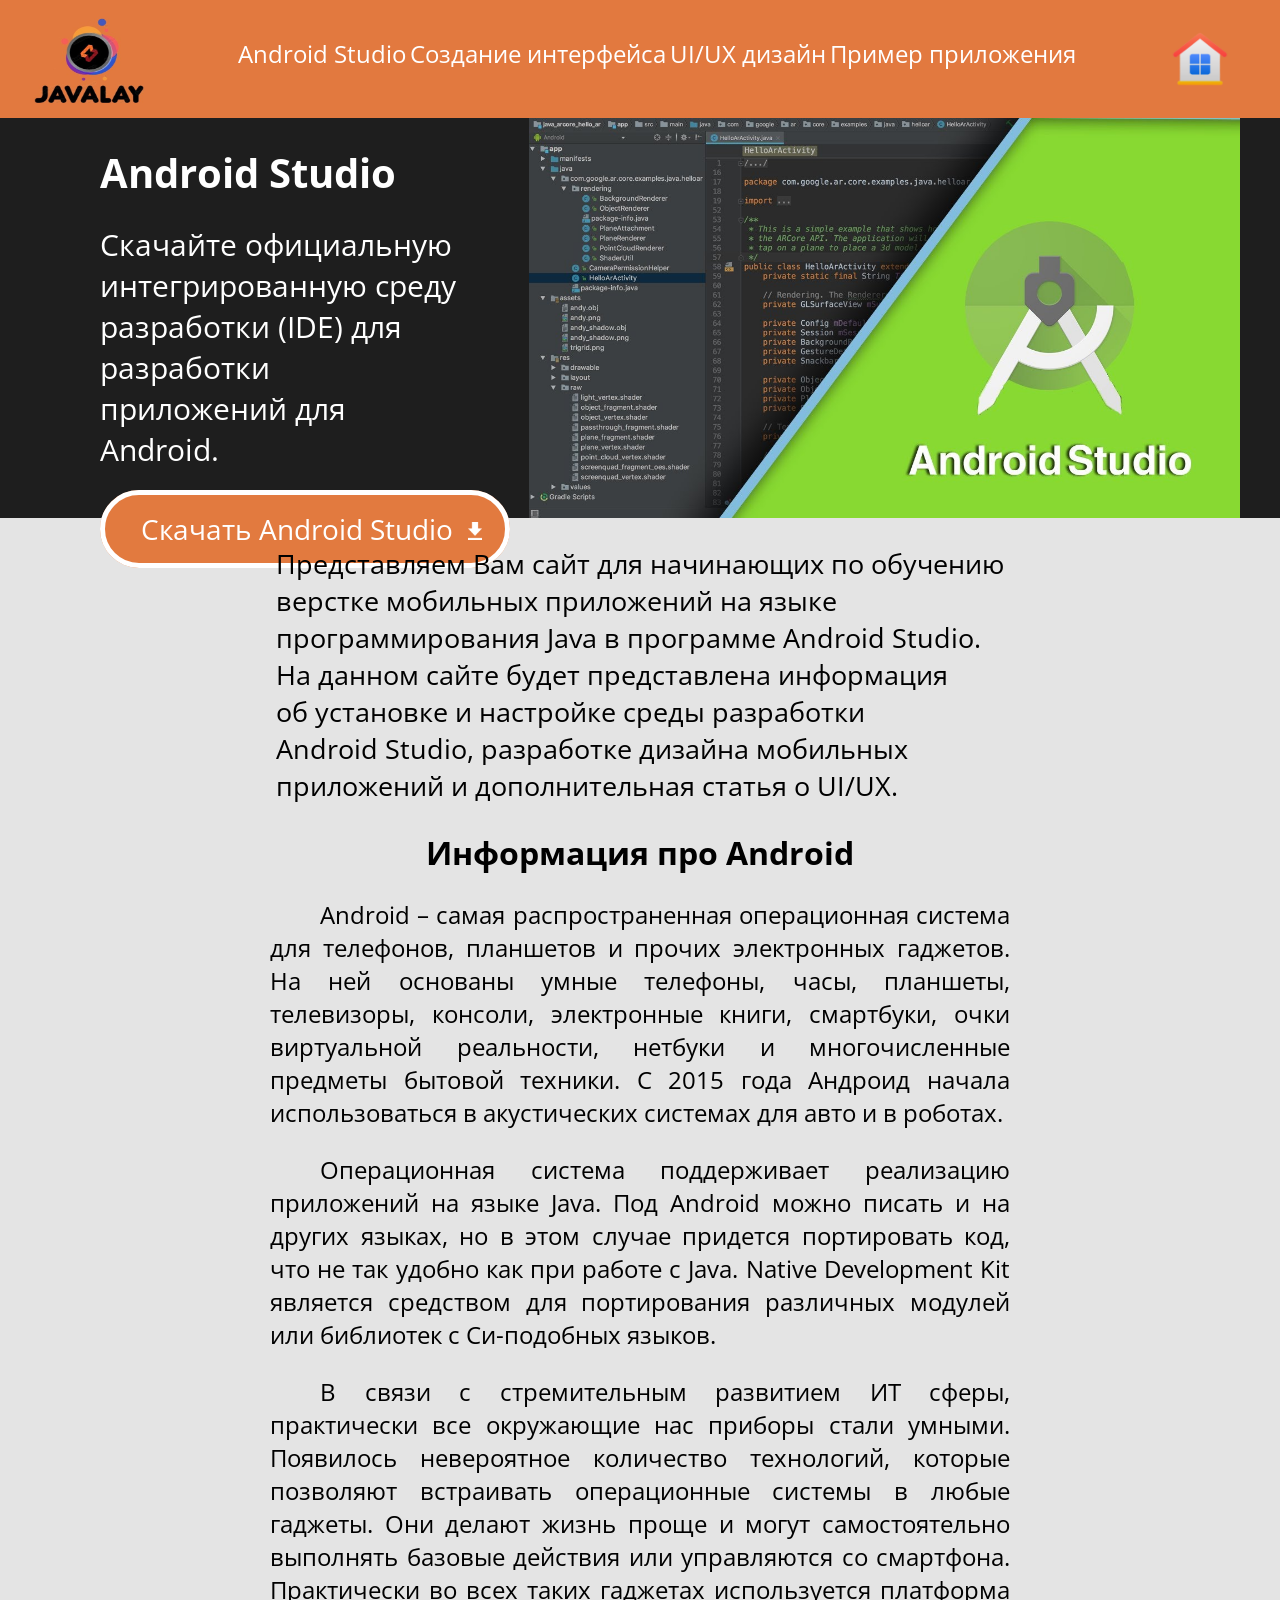
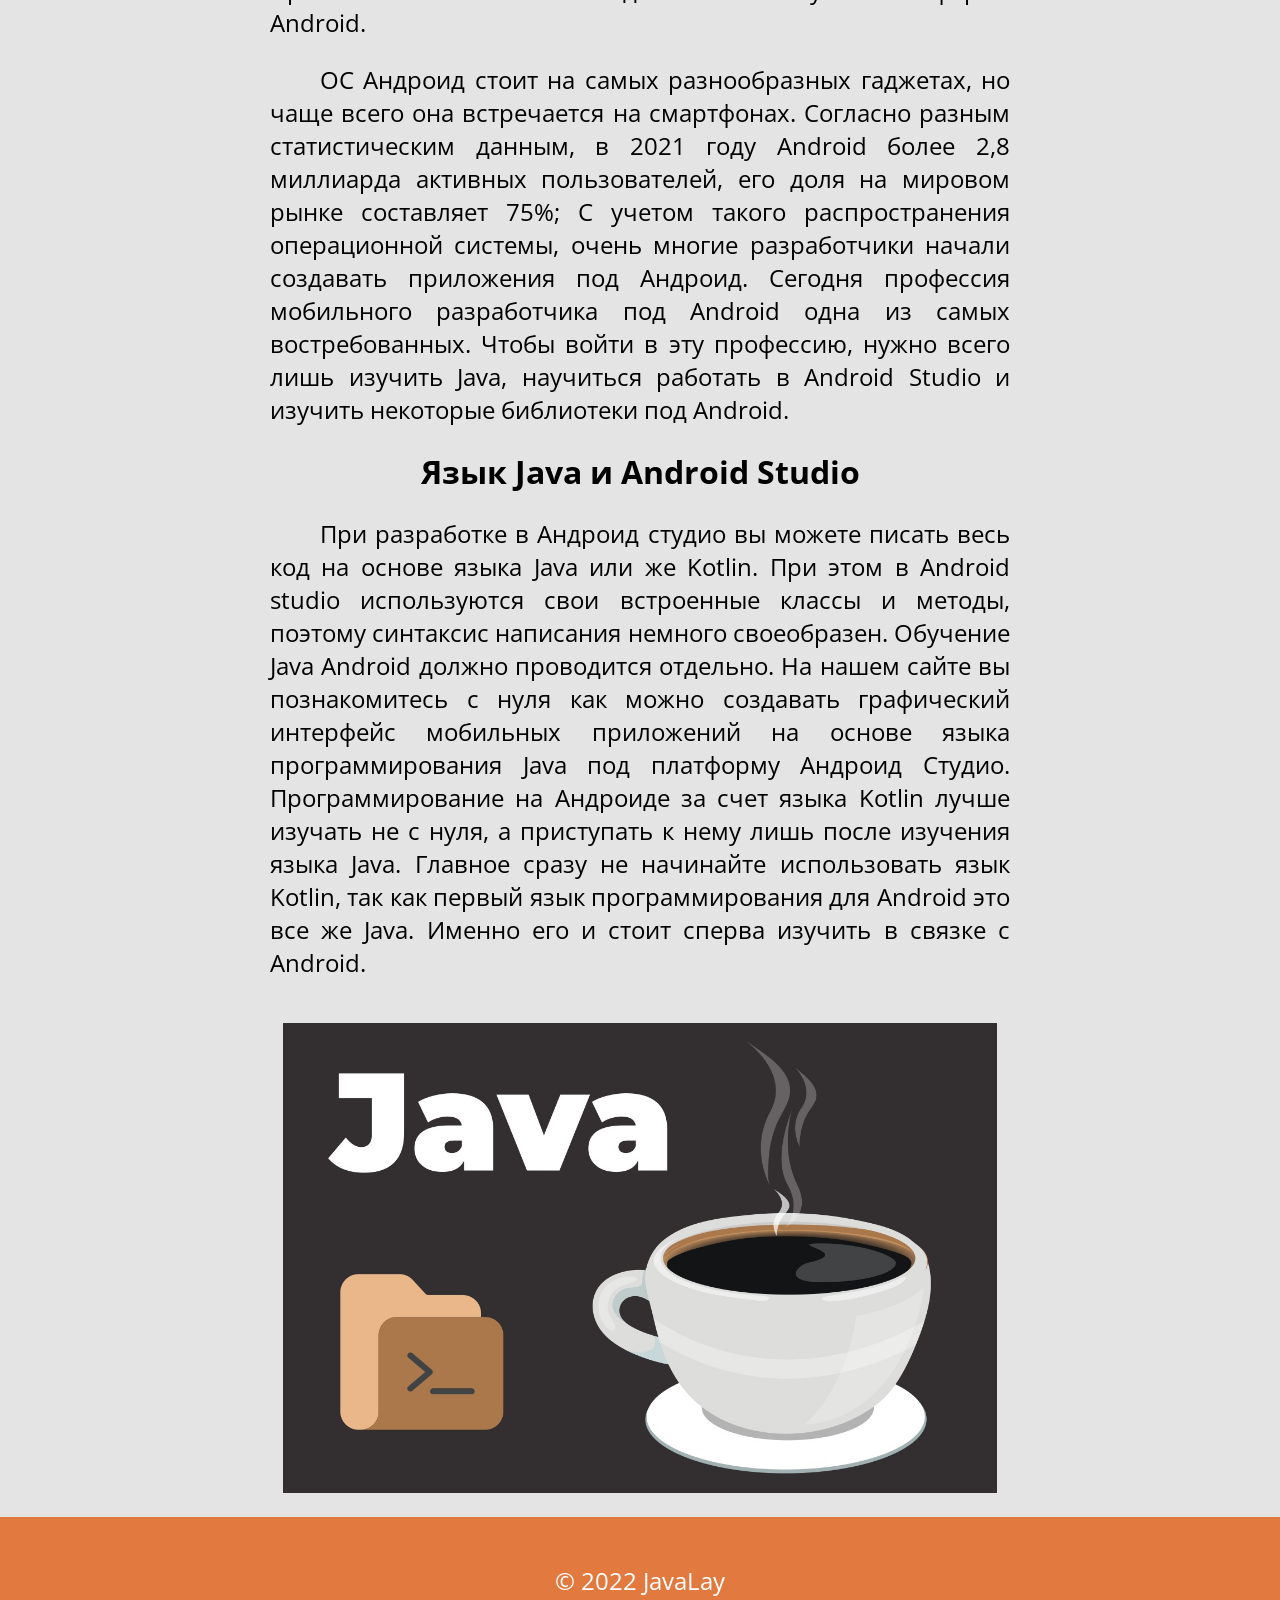
<file: index.html>
<!DOCTYPE html>
<html lang="ru">
<head>
	<meta charset="utf-8">
	<link rel="preconnect" href="https://fonts.googleapis.com">
	<link rel="preconnect" href="https://fonts.gstatic.com" crossorigin>
	<link href="https://fonts.googleapis.com/css2?family=Open+Sans:ital,wght@0,400;0,700;1,400&family=Roboto:ital,wght@0,300;0,700;1,300&display=swap" rel="stylesheet">
	<style> @import url('https://fonts.googleapis.com/css2?family=Open+Sans:ital,wght@0,400;0,700;1,400&family=Roboto:ital,wght@0,300;0,700;1,300&display=swap'); </style>
	<meta name="viewport" content="width=device-width, initial-scale=1">
	<link rel="stylesheet" type="text/css" href="style.css">
	<title>JavaLay</title>
</head>
<body>
	<div class="wrapper">
	
		<header>
			<div class="logo_picter">
				<img class="picter" src="img/main/logo_java.jpg" alt="Logo">
			</div>
			
			<div class="pages">
				<nav><a href="settings.html">Android Studio</a></nav>
				<nav><a href="interface.html">Создание интерфейса</a></nav>
				<nav><a href="design.html">UI/UX дизайн</a></nav>
				<nav><a href="example_program.html">Пример приложения</a></nav>
			</div>
			
			<div class="icon">
				<a class="home" href="index.html"><img src="img/main/icon-home.png" alt="Главная"></a>
			</div>
	</header>

	
	<div class="start">
		<div class="container_one">
			<div class="stud">
				<h1>Android Studio</h1><br>
			</div>
			<div class="official">
				<p>Скачайте официальную <br> интегрированную  среду разработки (IDE)  для разработки<br> приложений для Android.</p>
			</div>
			<div class="button_official">
				<a class="button" href="https://developer.android.com/studio">Скачать Android Studio<img class="arrow" src="img/main/Vector.png" alt="Стрелка"></a>
			</div>
		</div>
		
		<div class="container_two">
			<img class="android" src="img/main/default.jpg" alt="Android">
		</div>	
	</div>
	
	
	<div class="description">
		<p>Представляем Вам сайт для начинающих по обучению <br> верстке мобильных приложений на языке <br> программирования Java в программе Android Studio. <br> На данном сайте будет представлена информация <br> об установке и настройке среды разработки <br> Android Studio, разработке дизайна мобильных <br> приложений и дополнительная статья о UI/UX.</p>
	</div>

	
	<div class="header">
		<h1>Информация про Android</h1>
	</div>
	
	<div class="text">
		<p>Android – самая распространенная операционная система для телефонов, планшетов и прочих электронных гаджетов. На ней основаны умные телефоны, часы, планшеты, телевизоры, консоли, электронные книги, смартбуки, очки виртуальной реальности, нетбуки и многочисленные предметы бытовой техники. С 2015 года Андроид начала использоваться в акустических системах для авто и в роботах.</p>
		
		<p>Операционная система поддерживает реализацию приложений на языке Java. Под Android можно писать и на других языках, но в этом случае придется портировать код, что не так удобно как при работе с Java. Native Development Kit является средством для портирования различных модулей или библиотек с Си-подобных языков.
		</p>
		
		<p>В связи с стремительным развитием ИТ сферы, практически все окружающие нас приборы стали умными. Появилось невероятное количество технологий, которые позволяют встраивать операционные системы в любые гаджеты. Они делают жизнь проще и могут самостоятельно выполнять базовые действия или управляются со смартфона. Практически во всех таких гаджетах используется платформа Android.
		</p>
		
		<p>ОС Андроид стоит на самых разнообразных гаджетах, но чаще всего она встречается на смартфонах. Согласно разным статистическим данным, в 2021 году  Android более 2,8 миллиарда активных пользователей, его доля на мировом рынке составляет 75%;
			С учетом такого распространения операционной системы, очень многие разработчики начали создавать приложения под Андроид. Сегодня профессия мобильного разработчика под Android одна из самых востребованных. Чтобы войти в эту профессию, нужно всего лишь изучить Java, научиться работать в Android Studio и изучить некоторые библиотеки под Android.
		</p>
	</div>
	
	<div class="header">
		<h1>Язык Java и Android Studio</h1>
	</div>
	
	<div class="text">
		<p>При разработке в Андроид студио вы можете писать весь код на основе языка Java или же Kotlin. При этом в Android studio используются свои встроенные классы и методы, поэтому синтаксис написания немного своеобразен. Обучение Java Android должно проводится отдельно. На нашем сайте вы познакомитесь с нуля как можно создавать графический интерфейс мобильных приложений на основе языка программирования Java под платформу Андроид Студио. Программирование на Андроиде за счет языка Kotlin лучше изучать не с нуля, а приступать к нему лишь после изучения языка Java. Главное сразу не начинайте использовать язык Kotlin, так как первый язык программирования для Android это все же Java. Именно его и стоит сперва изучить в связке с Android.</p>
	</div>

	<img class="image_setting" src="img/main/cup_coffee.jpg" alt="Java" width="394" height="286">
</div>

<footer>
	<div class="end">
		<p>© 2022 JavaLay</p>
	</div>
</footer>

</body>
</html>
</file>
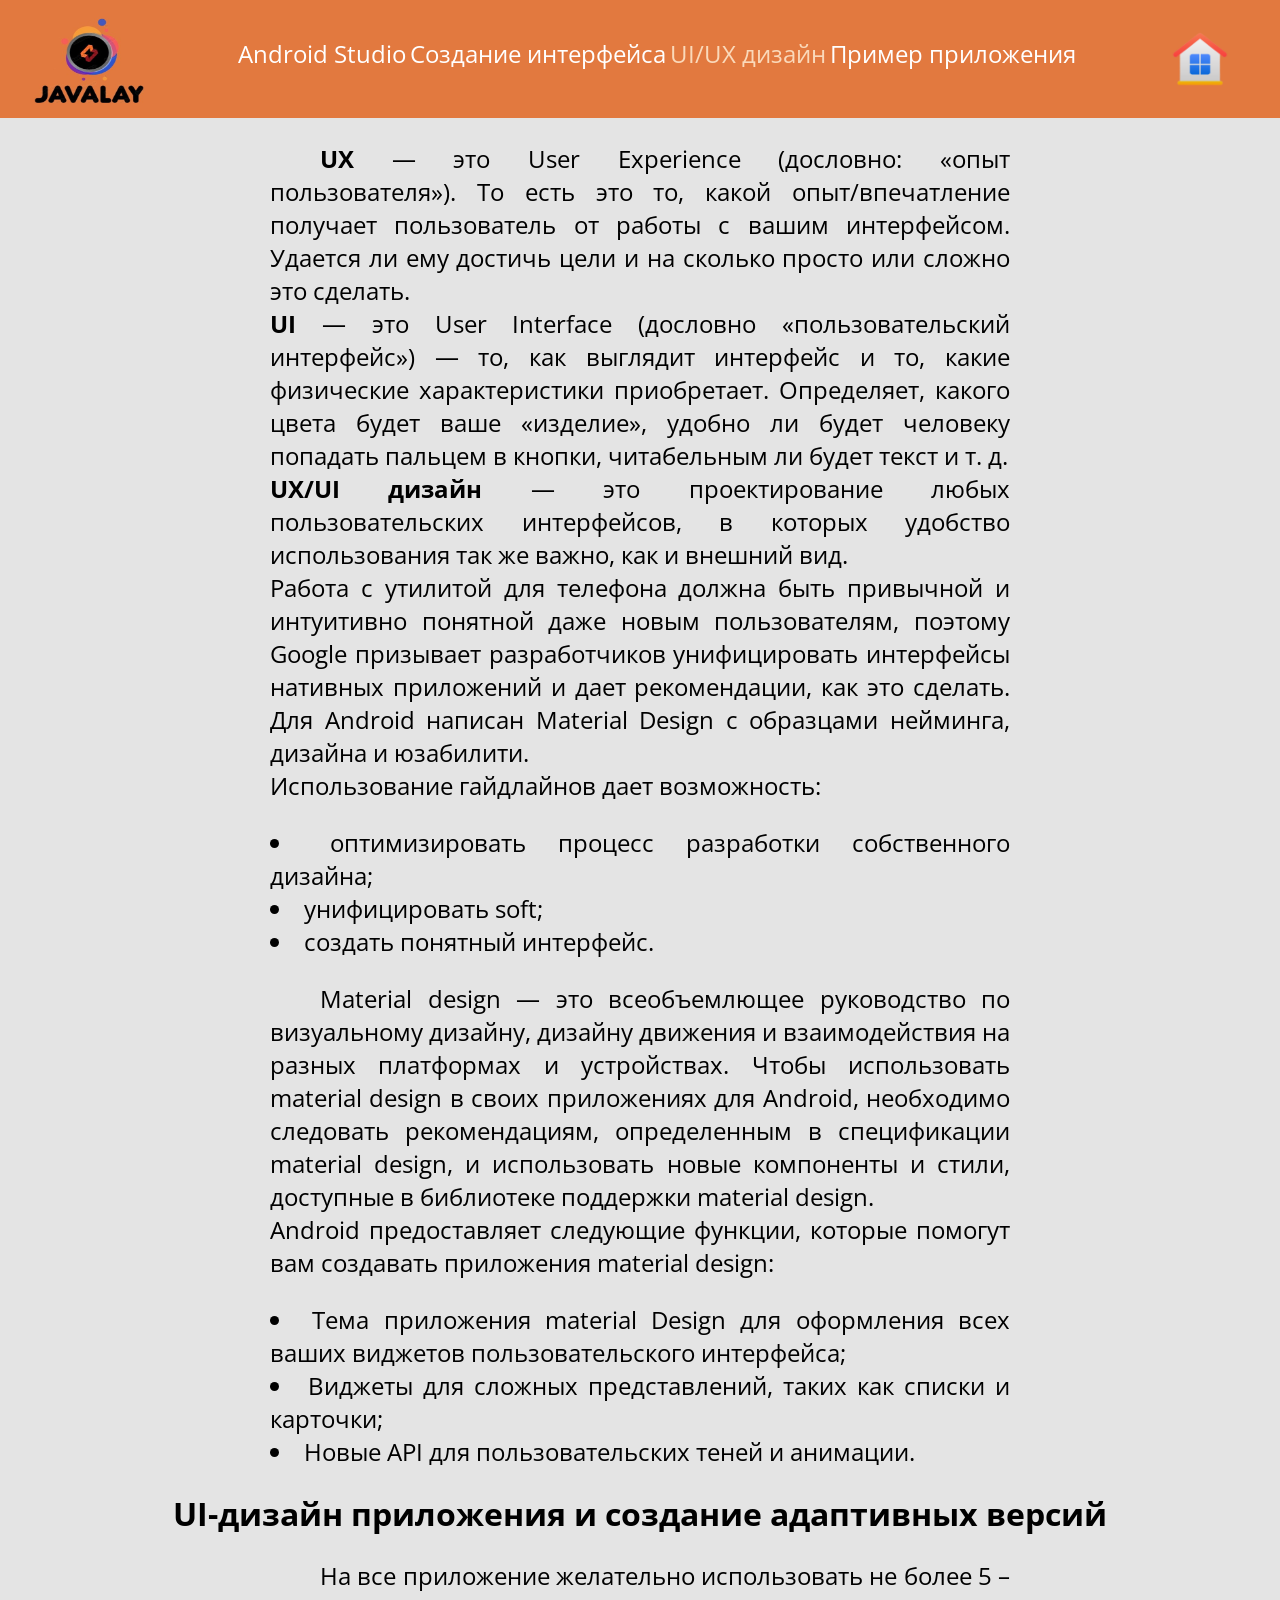
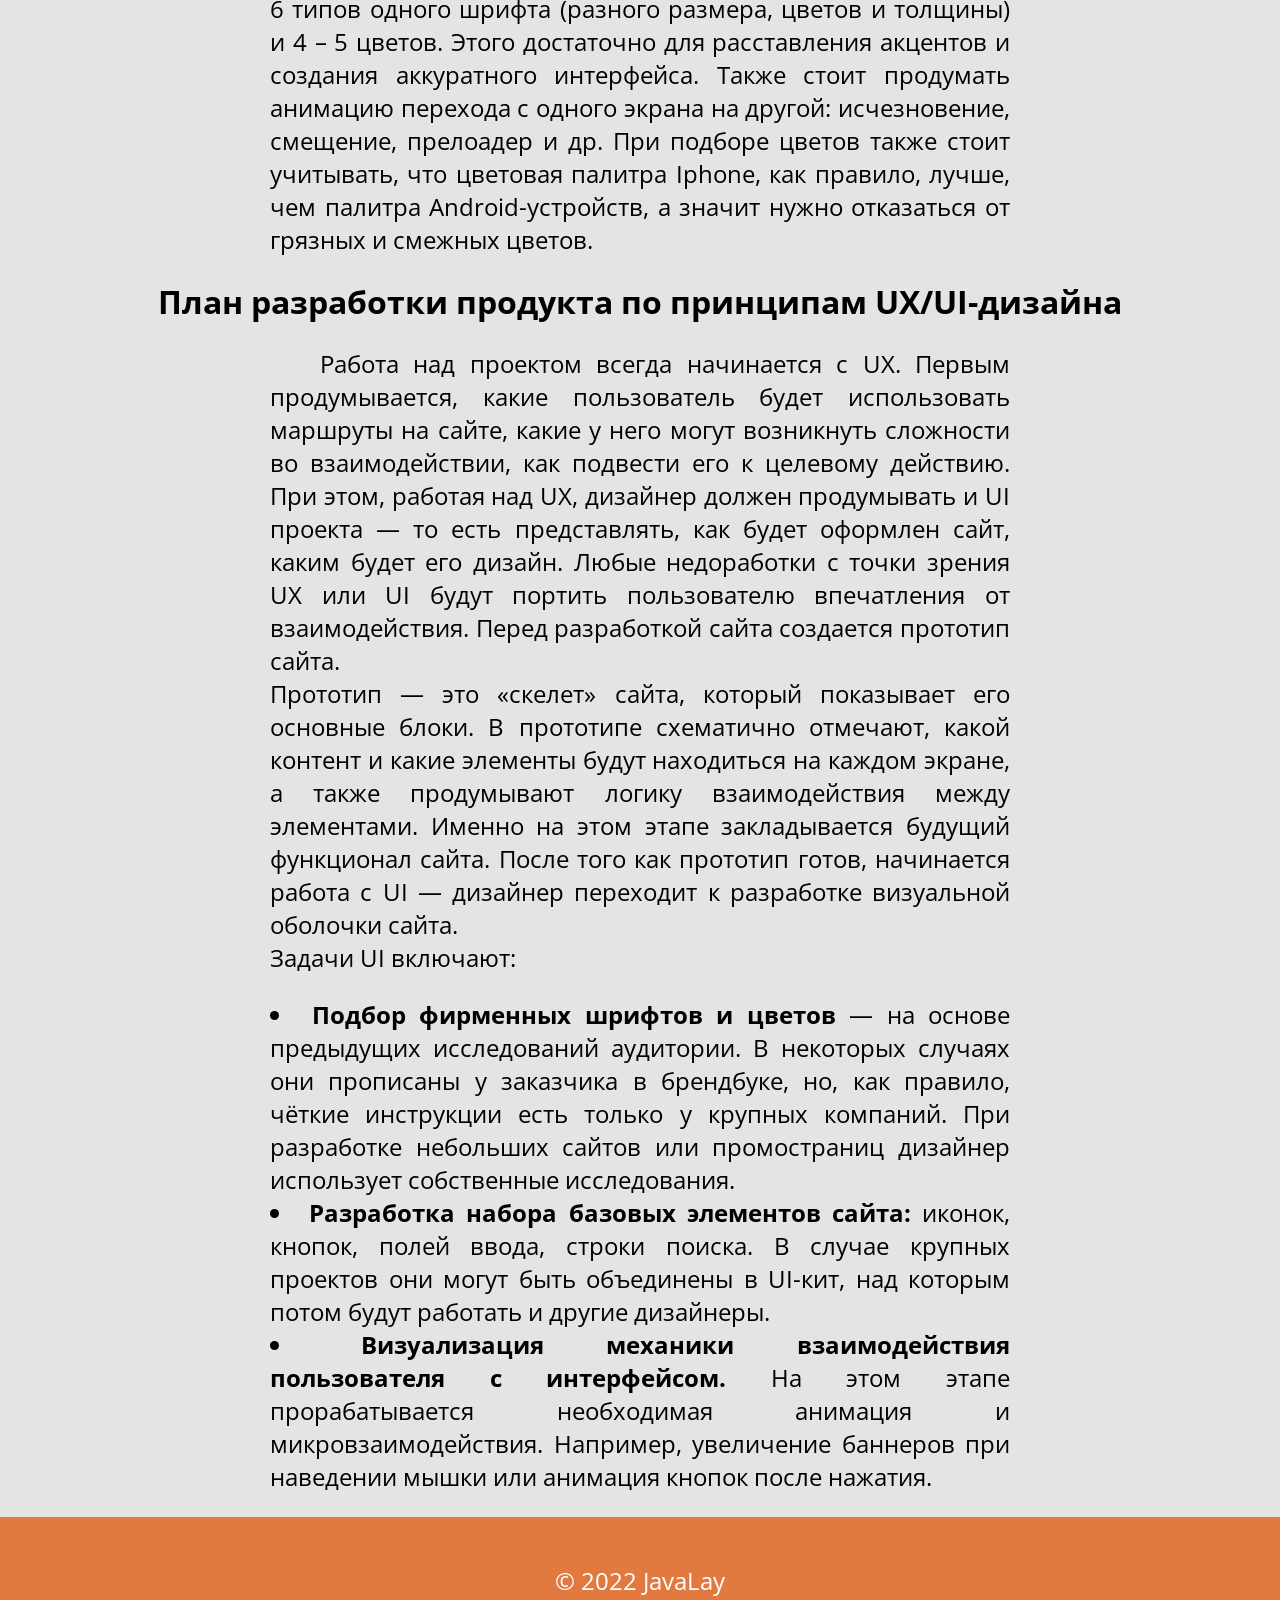
<file: design.html>
<!DOCTYPE html>
<html lang="ru">
<head>
	<meta charset="utf-8">
	<link rel="preconnect" href="https://fonts.googleapis.com">
	<link rel="preconnect" href="https://fonts.gstatic.com" crossorigin>
	<link href="https://fonts.googleapis.com/css2?family=Open+Sans:ital,wght@0,400;0,700;1,400&family=Roboto:ital,wght@0,300;0,700;1,300&display=swap" rel="stylesheet">
	<style> @import url('https://fonts.googleapis.com/css2?family=Open+Sans:ital,wght@0,400;0,700;1,400&family=Roboto:ital,wght@0,300;0,700;1,300&display=swap'); </style>
	<meta name="viewport" content="width=device-width, initial-scale=1">
	<link rel="stylesheet" type="text/css" href="style.css">
	<title>JavaLay</title>
</head>
<body>
	<div class="wrapper">

		<header>
			<div class="logo_picter">
				<img class="picter" src="img/main/logo_java.jpg" alt="Logo">
			</div>
			
			<div class="pages">
				<nav><a href="settings.html">Android Studio</a></nav>
				<nav><a href="interface.html">Создание интерфейса</a></nav>
				<nav><a href="#" style="color: #fad9ba">UI/UX дизайн</a></nav>
				<nav><a href="example_program.html">Пример приложения</a></nav>
			</div>
			
			<div class="icon">
				<a class="home" href="index.html"><img src="img/main/icon-home.png" alt="Главная"></a>
			</div>
		</header>
		
		<div class="text">
		<p>
			<b>UX</b> — это User Experience (дословно: «опыт пользователя»). То есть это то, какой опыт/впечатление получает пользователь от работы с вашим интерфейсом. Удается ли ему достичь цели и на сколько просто или сложно это сделать.
			<br>
			<b>UI</b> — это User Interface (дословно «пользовательский интерфейс») — то, как выглядит интерфейс и то, какие физические характеристики приобретает. Определяет, какого цвета будет ваше «изделие», удобно ли будет человеку попадать пальцем в кнопки, читабельным ли будет текст и т. д.
			<br>
			<b>UX/UI дизайн</b> — это проектирование любых пользовательских интерфейсов, в которых удобство использования так же важно, как и внешний вид.
			<br>
			Работа с утилитой для телефона должна быть привычной и интуитивно понятной даже новым пользователям, поэтому Google призывает разработчиков унифицировать интерфейсы нативных приложений и дает рекомендации, как это сделать. Для Android написан Material Design с образцами нейминга, дизайна и юзабилити.
			<br>
			Использование гайдлайнов дает возможность:		
		</p>
		
		<ul class="marked">
			<li>оптимизировать процесс разработки собственного дизайна;</li>
			<li>унифицировать soft;</li>
			<li>создать понятный интерфейс.</li>
		</ul>
		
		<p>	Material design — это всеобъемлющее руководство по визуальному дизайну, дизайну движения и взаимодействия на разных платформах и устройствах. Чтобы использовать material design в своих приложениях для Android, необходимо следовать рекомендациям, определенным в спецификации material design, и использовать новые компоненты и стили, доступные в библиотеке поддержки material design.
			<br>
			Android предоставляет следующие функции, которые помогут вам создавать приложения material design:
		</p>
		
		<ul class="marked">
			<li>Тема приложения material Design для оформления всех ваших виджетов пользовательского интерфейса;</li>
			<li>Виджеты для сложных представлений, таких как списки и карточки;</li>
			<li>Новые API для пользовательских теней и анимации.</li>
		</ul>
	</div>
	
	<div class="header">
		<h1>UI-дизайн приложения и создание адаптивных версий</h1>
	</div>
	
	<div class="text">
		<p>На все приложение желательно использовать не более 5 – 6 типов одного шрифта (разного размера, цветов и толщины) и 4 – 5 цветов. Этого достаточно для расставления акцентов и создания аккуратного интерфейса. Также стоит продумать анимацию перехода с одного экрана на другой: исчезновение, смещение, прелоадер и др. При подборе цветов также стоит учитывать, что цветовая палитра Iphone, как правило, лучше, чем палитра Android-устройств, а значит нужно отказаться от грязных и смежных цветов.</p>
	</div>
</div>

<div class="header">
	<h1>План разработки продукта по принципам UX/UI-дизайна</h1>
</div>

<div class="text">
	<p>Работа над проектом всегда начинается с UX. Первым продумывается, какие пользователь будет использовать
		маршруты на сайте, какие у него могут возникнуть сложности во взаимодействии, как подвести его к целевому действию.
		При этом, работая над UX, дизайнер должен продумывать и UI проекта ― то есть представлять, как будет оформлен сайт, каким будет его дизайн. Любые недоработки с точки зрения UX или UI будут портить пользователю впечатления от взаимодействия.
		Перед разработкой сайта создается прототип сайта. <br>
		Прототип ― это «скелет» сайта, который показывает его основные блоки. В прототипе схематично отмечают, какой контент и какие элементы будут находиться на каждом экране, а также продумывают логику взаимодействия между элементами.
		Именно на этом этапе закладывается будущий функционал сайта.
		После того как прототип готов, начинается работа с UI ― дизайнер переходит к разработке визуальной оболочки сайта. <br>
		Задачи UI включают:
		<ul class="marked">
			<li><b>Подбор фирменных шрифтов и цветов</b> ― на основе предыдущих исследований аудитории. В некоторых случаях они прописаны у заказчика в брендбуке, но, как правило, 
				чёткие инструкции есть только у крупных компаний. При разработке небольших сайтов или промостраниц дизайнер использует собственные исследования.</li>
			<li><b>Разработка набора базовых элементов сайта:</b> иконок, кнопок, полей ввода, строки поиска. В случае крупных проектов они могут быть объединены в UI-кит, над которым потом будут работать и другие дизайнеры.</li>
			<li><b>Визуализация механики взаимодействия пользователя с интерфейсом.</b> На этом этапе прорабатывается необходимая анимация и микровзаимодействия. Например, увеличение баннеров при наведении мышки или анимация кнопок после нажатия.</li>
		</ul>
	</p>
</div>

	<footer>
		<div class="end">
			<p>© 2022 JavaLay</p>
		</div>
	</footer>
	
</body>
</html>
</file>
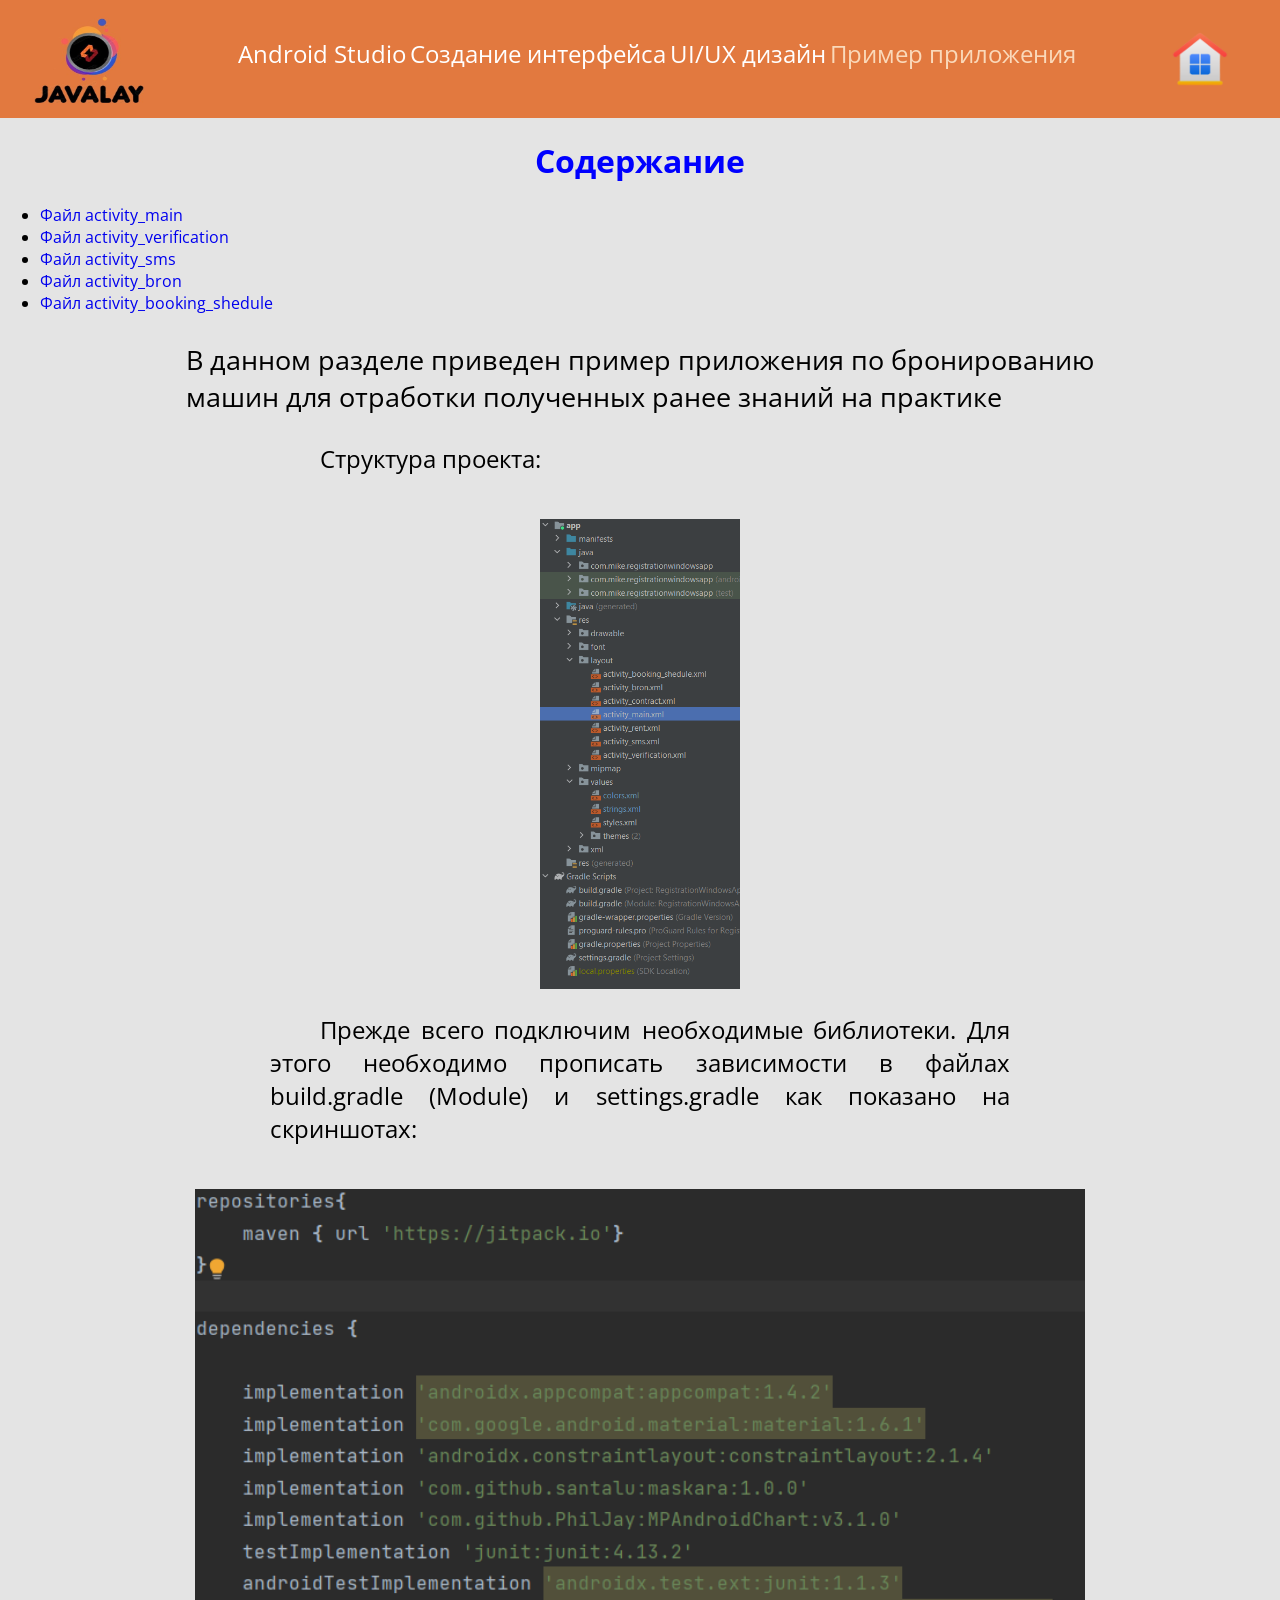
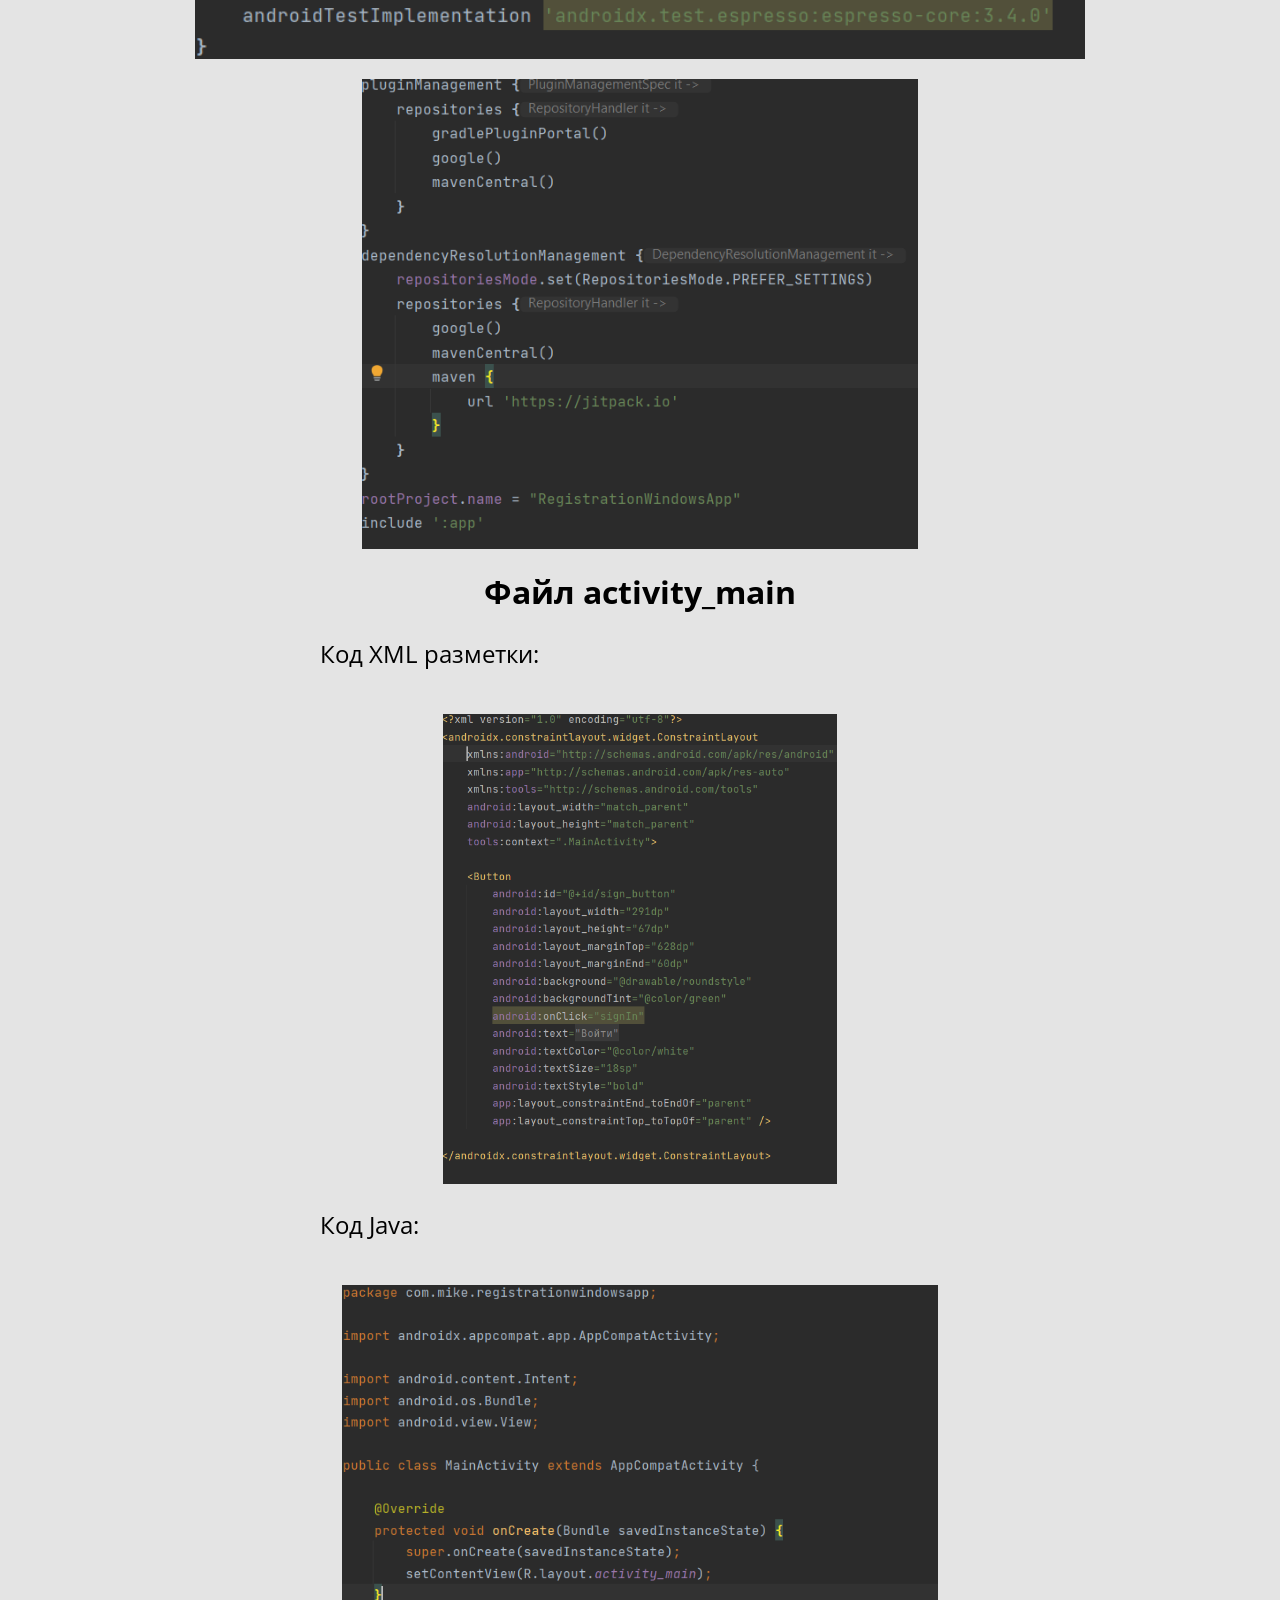
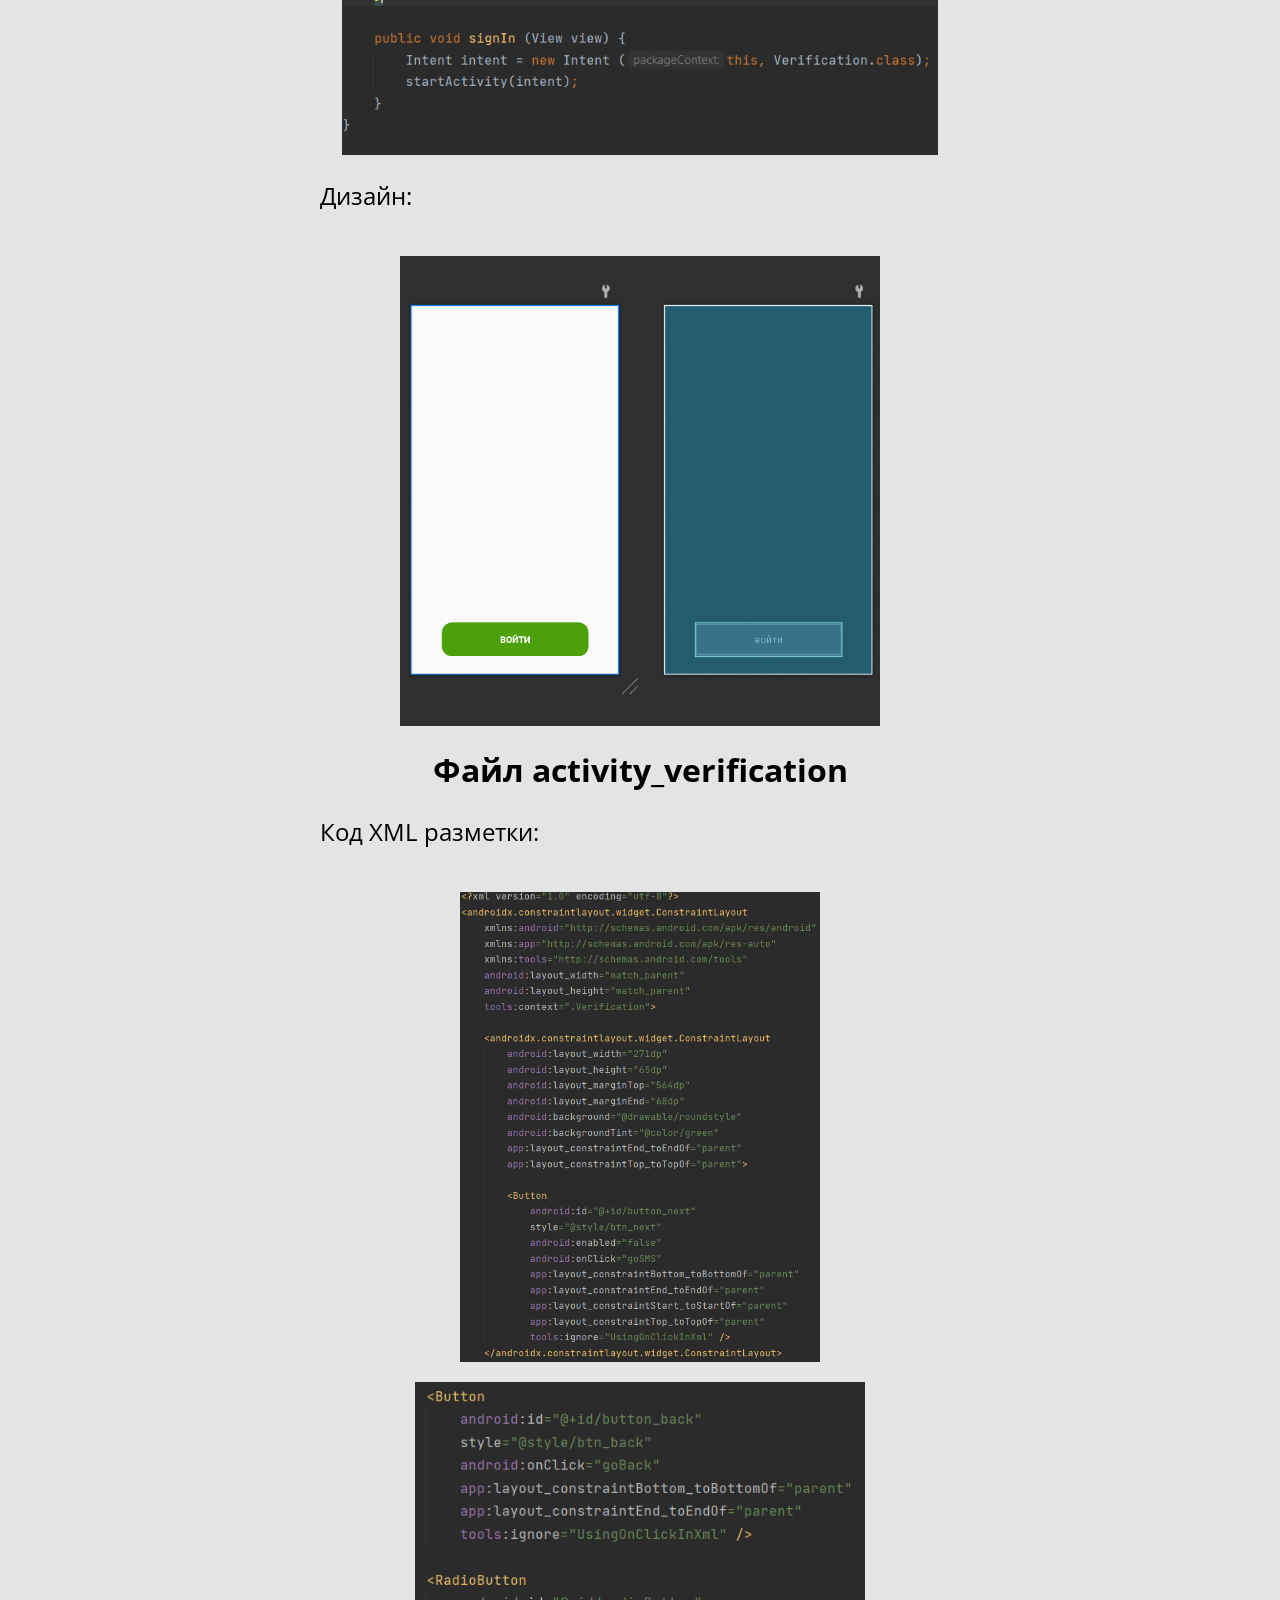
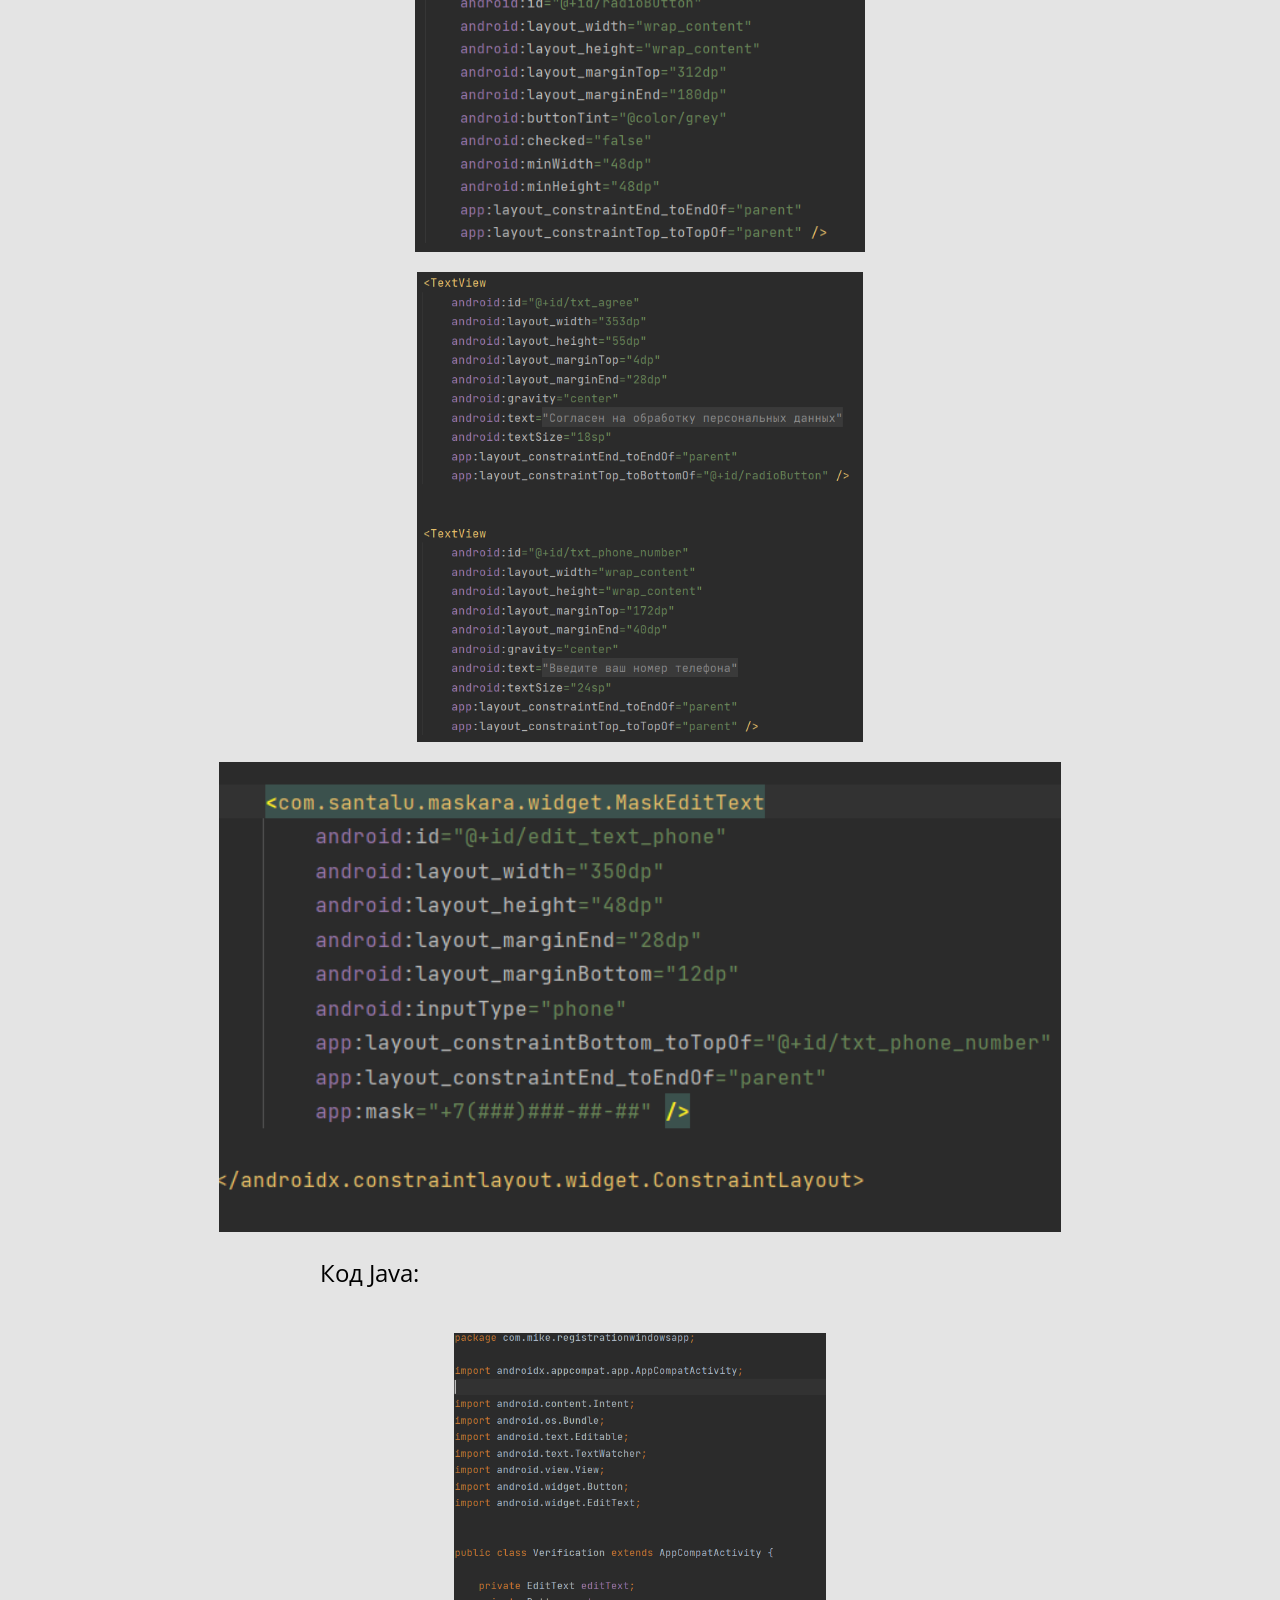
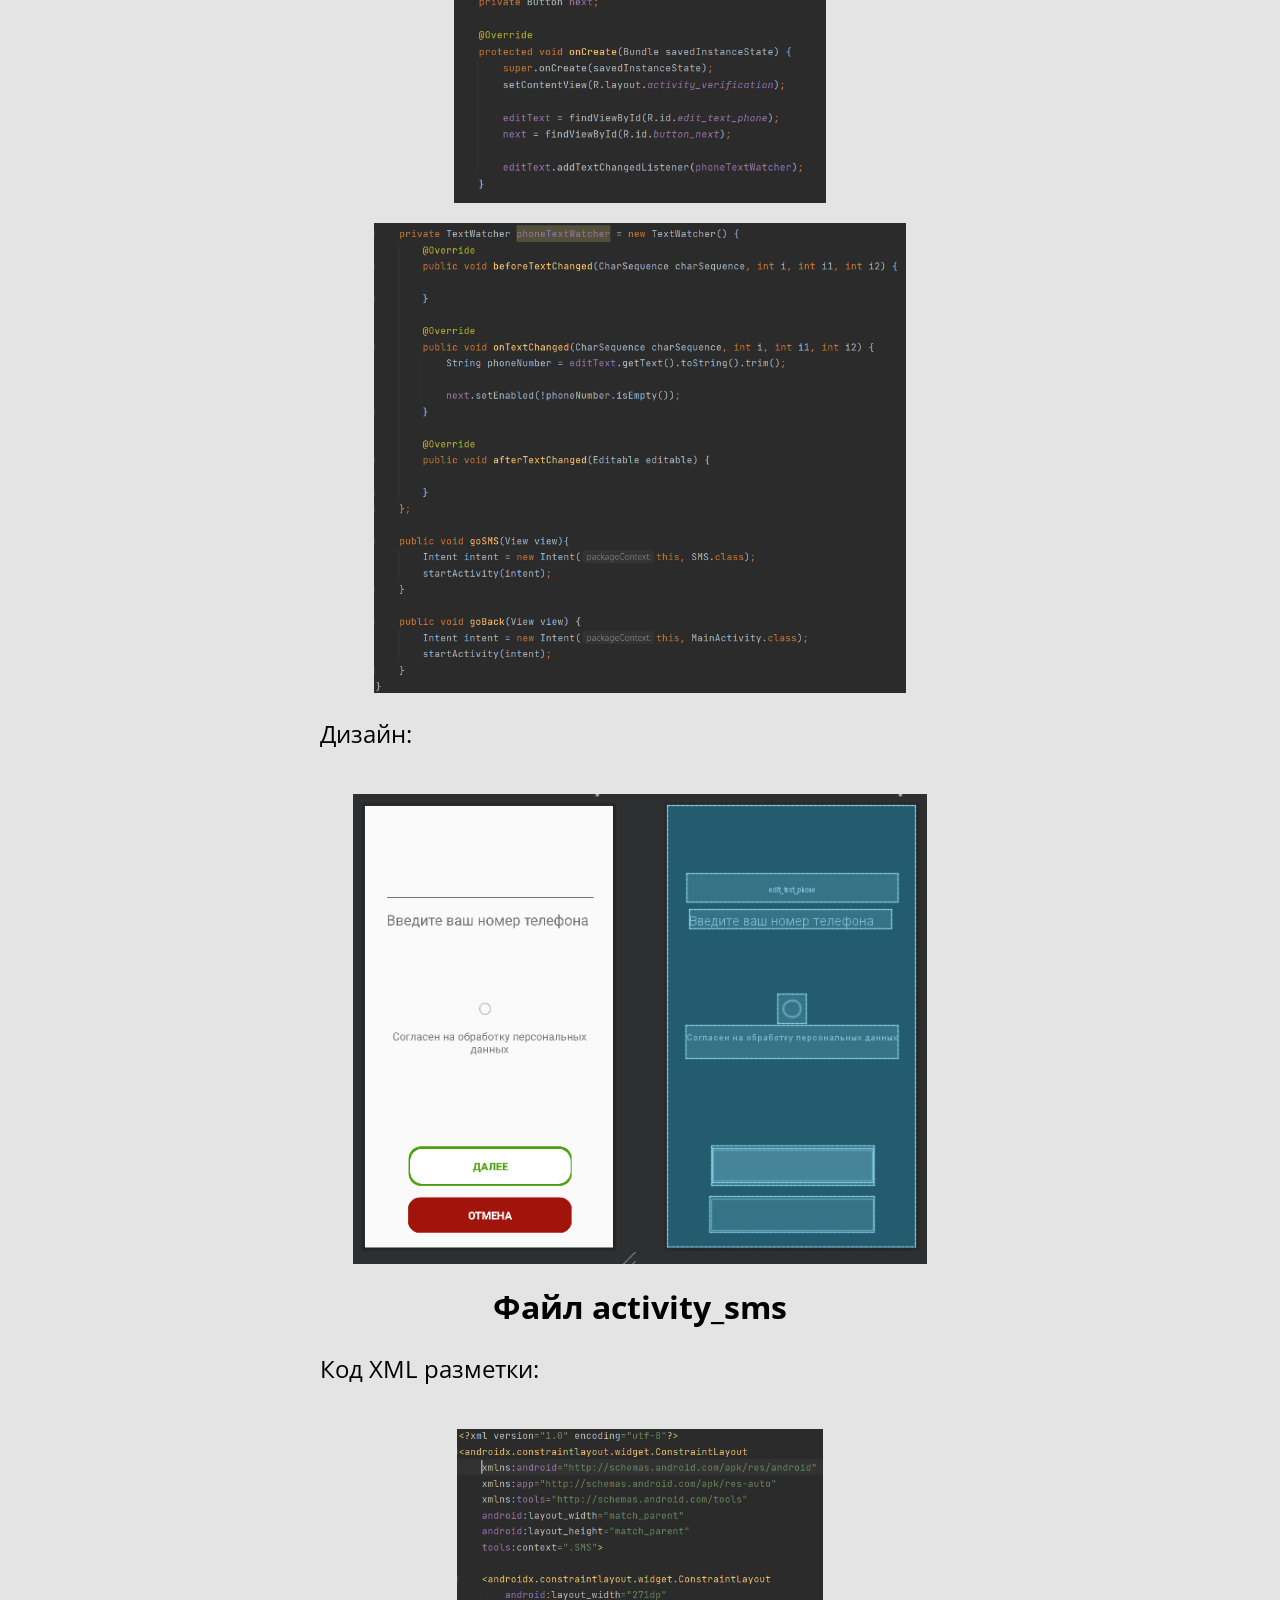
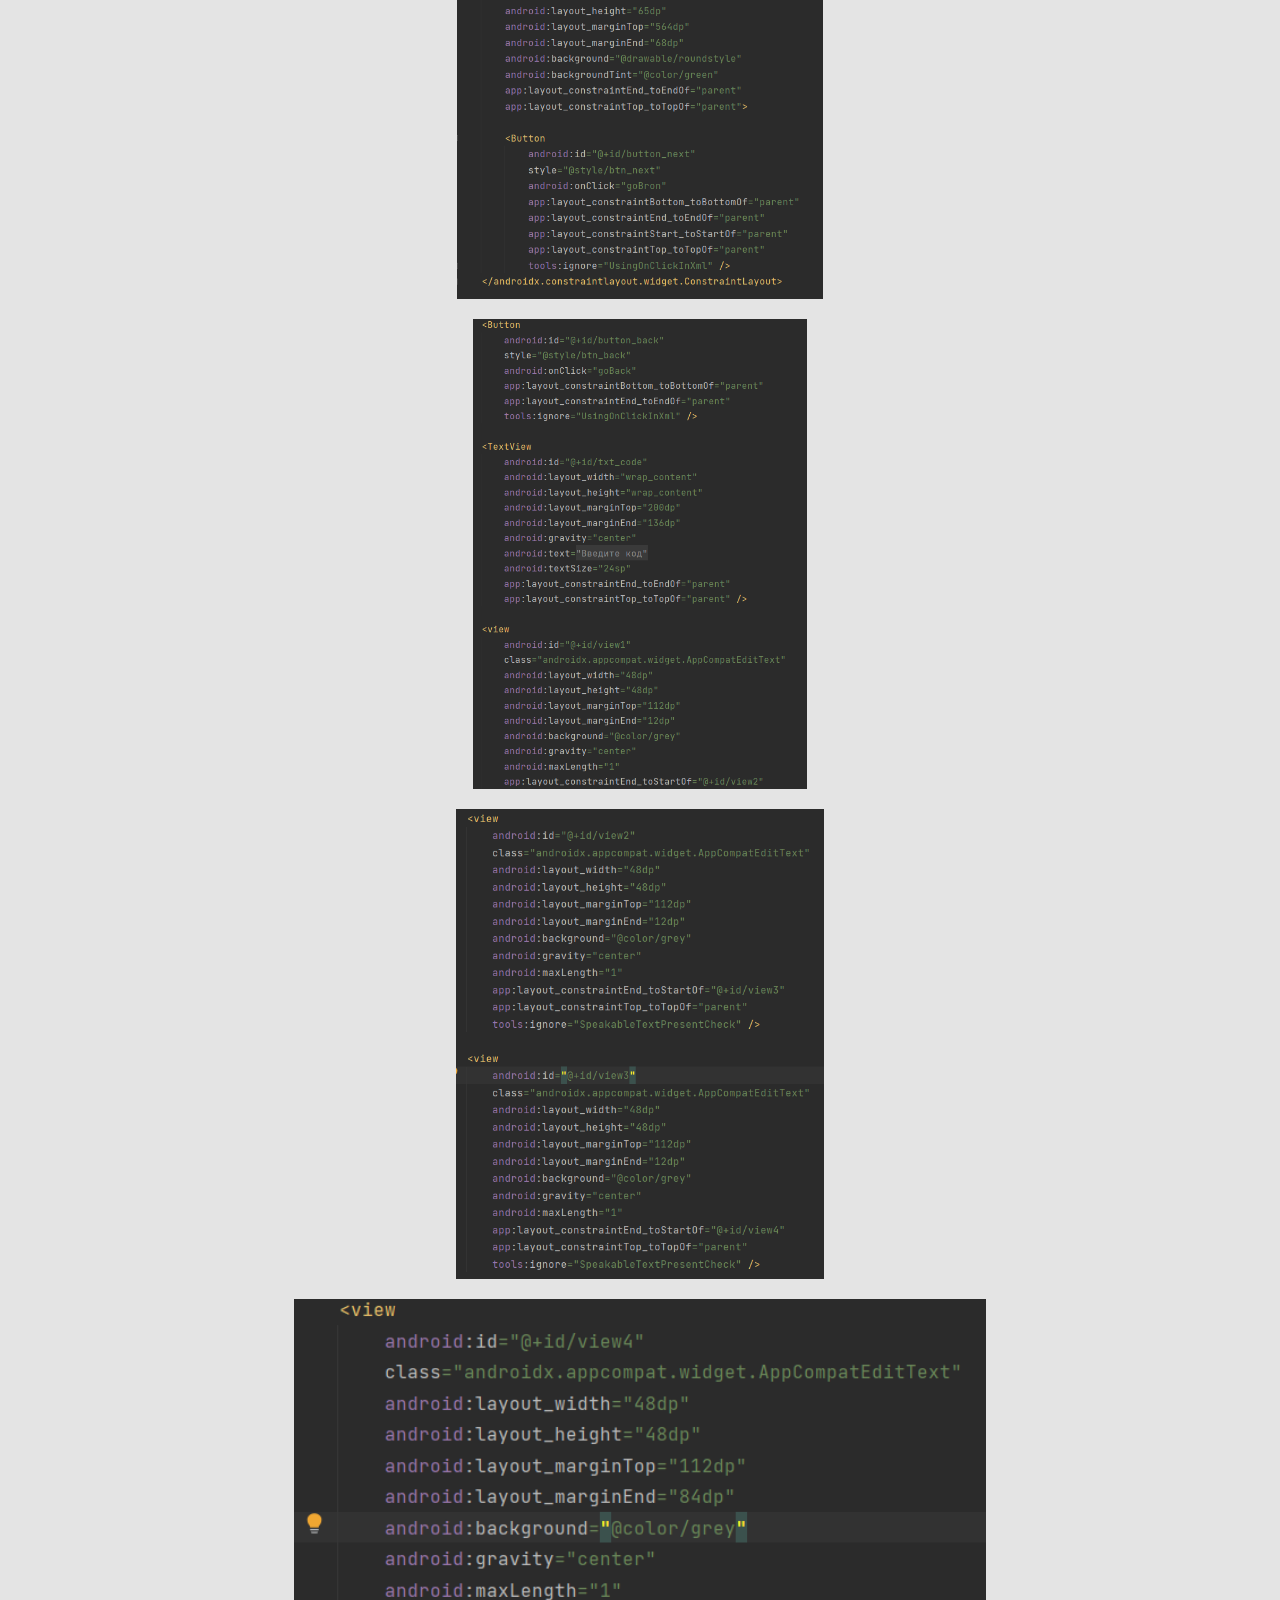
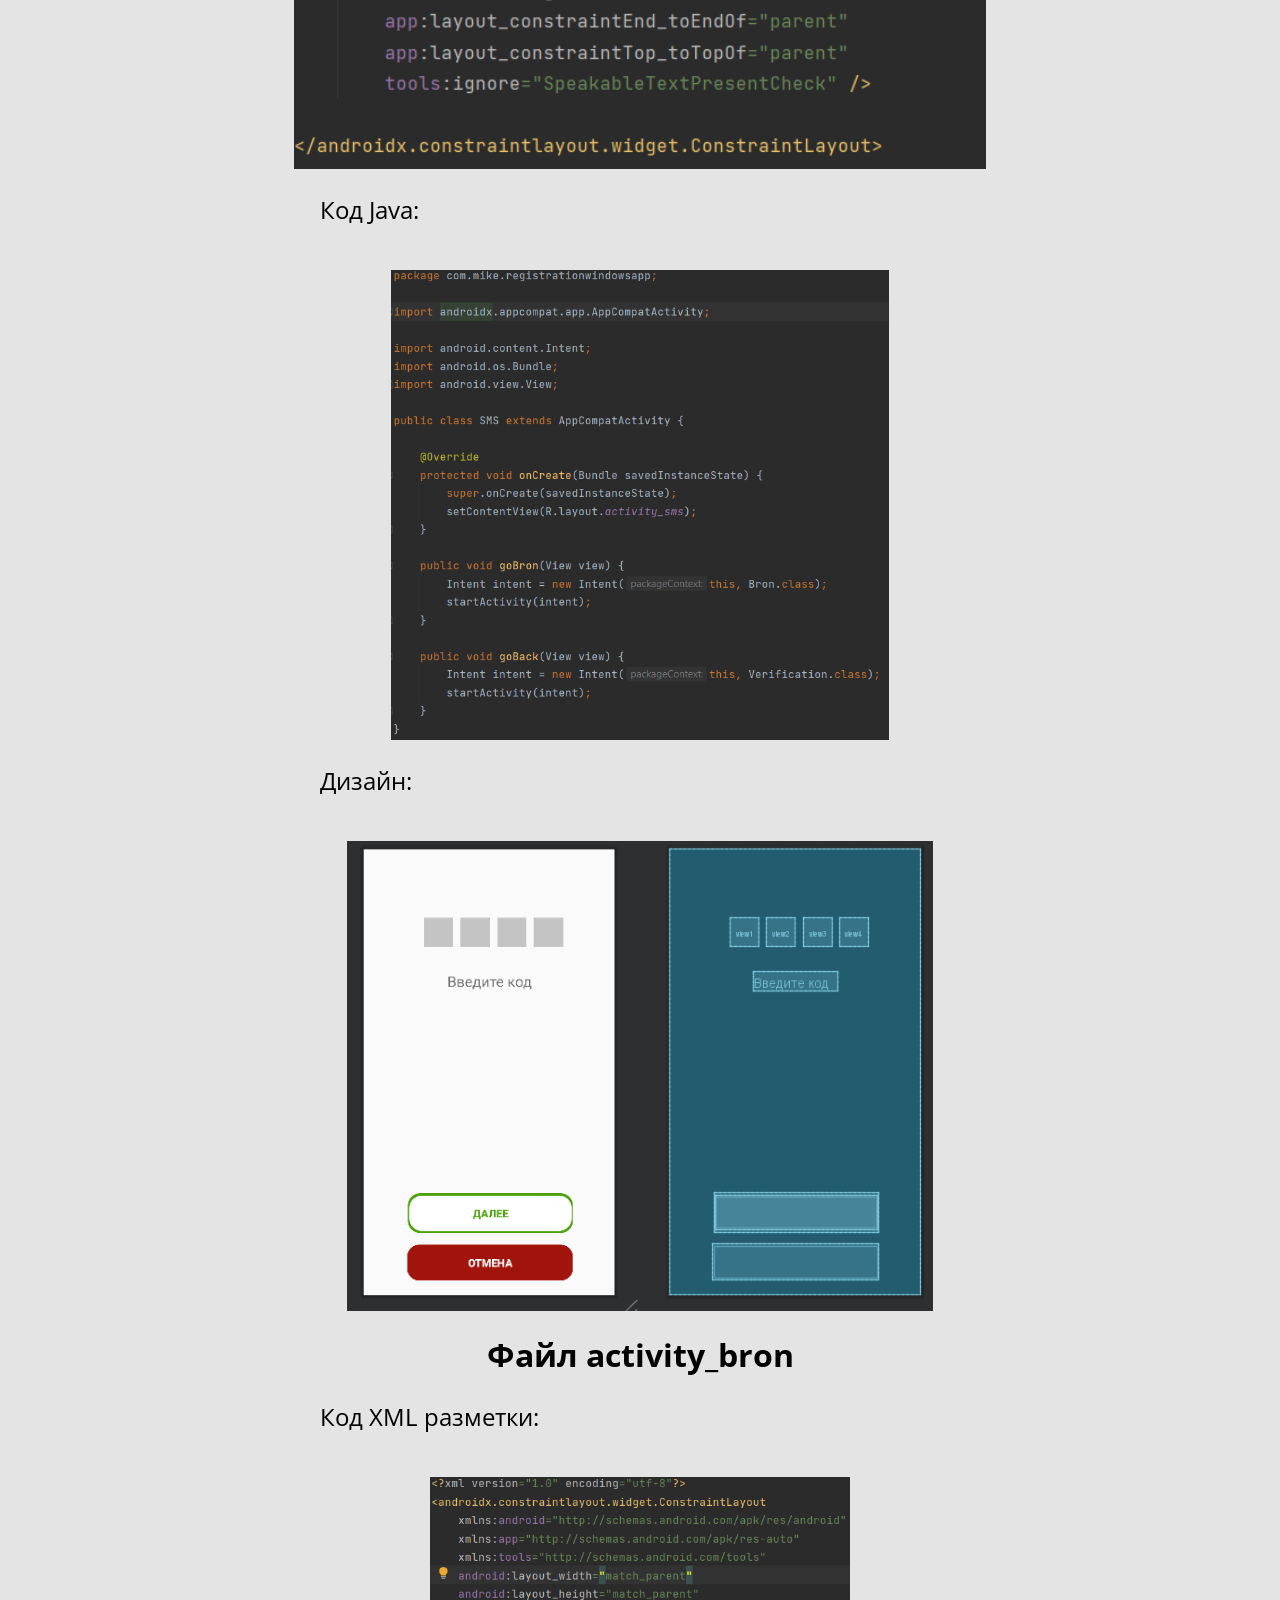
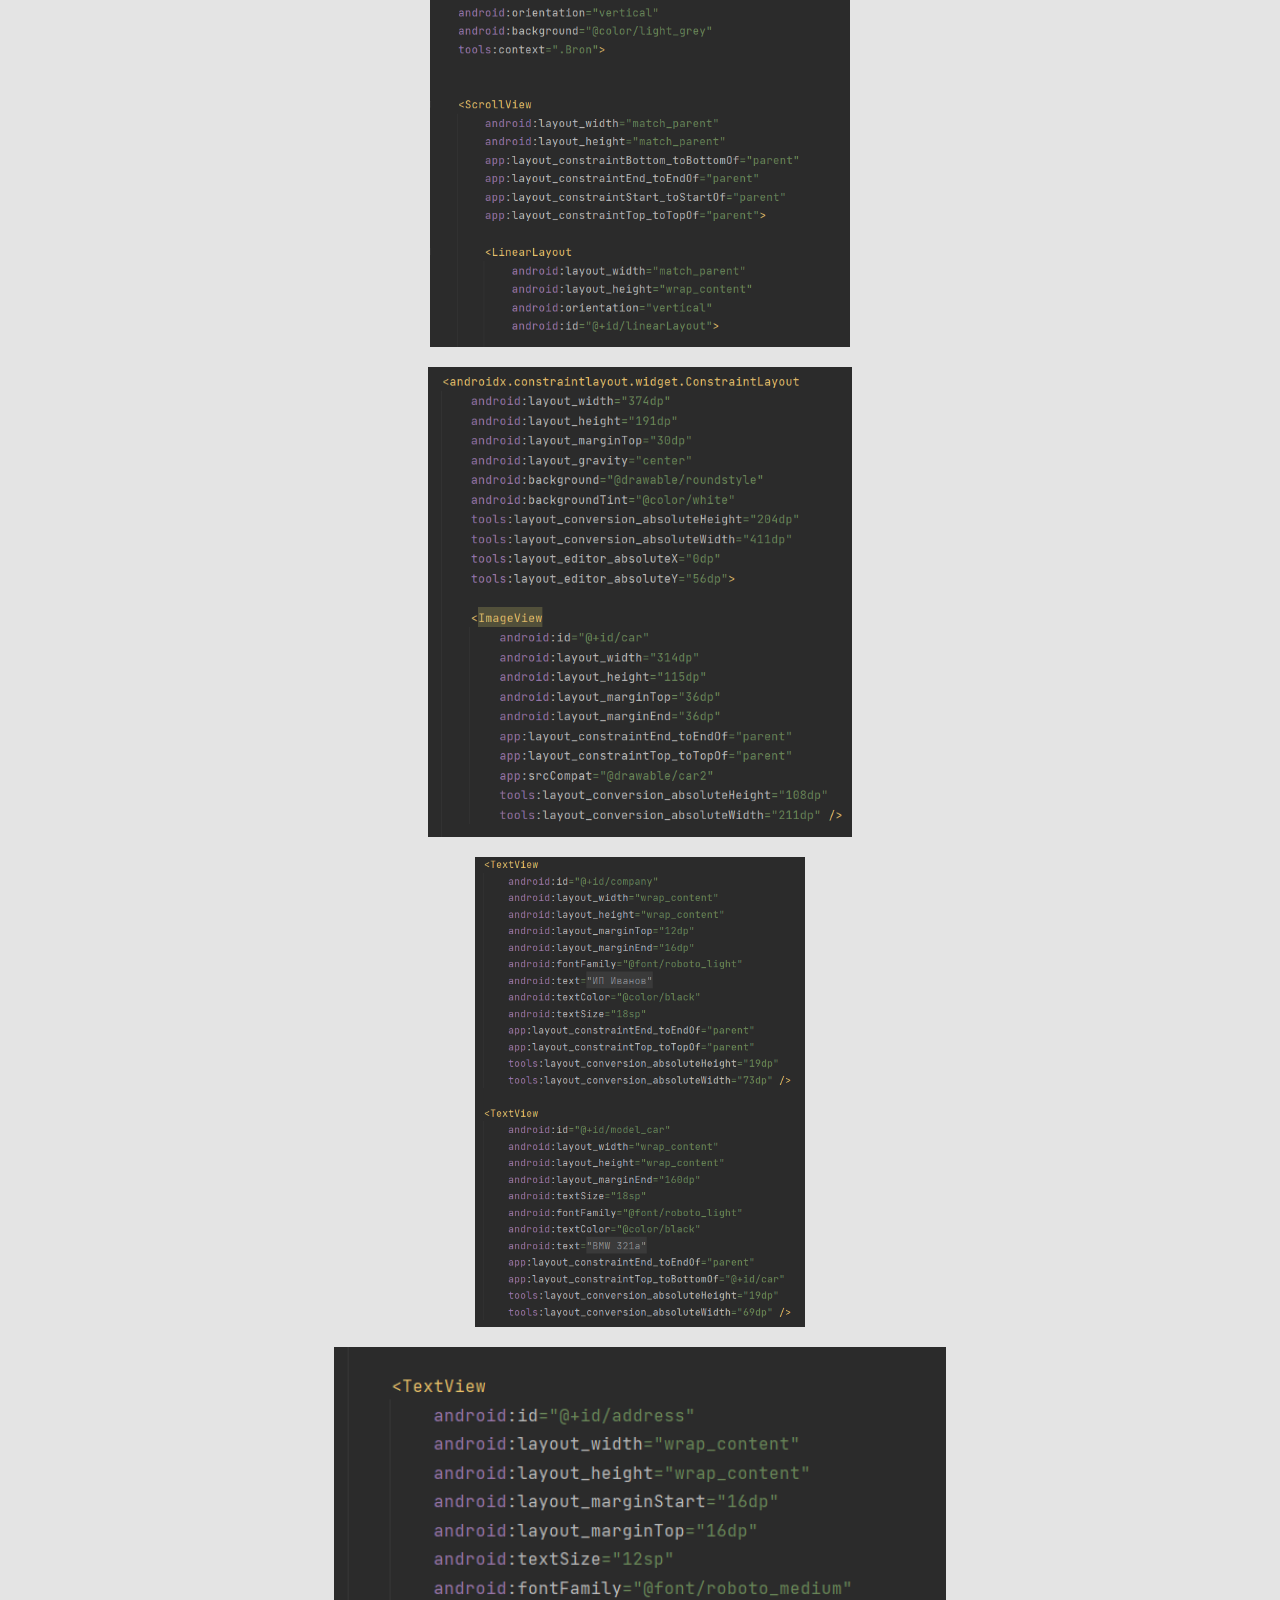
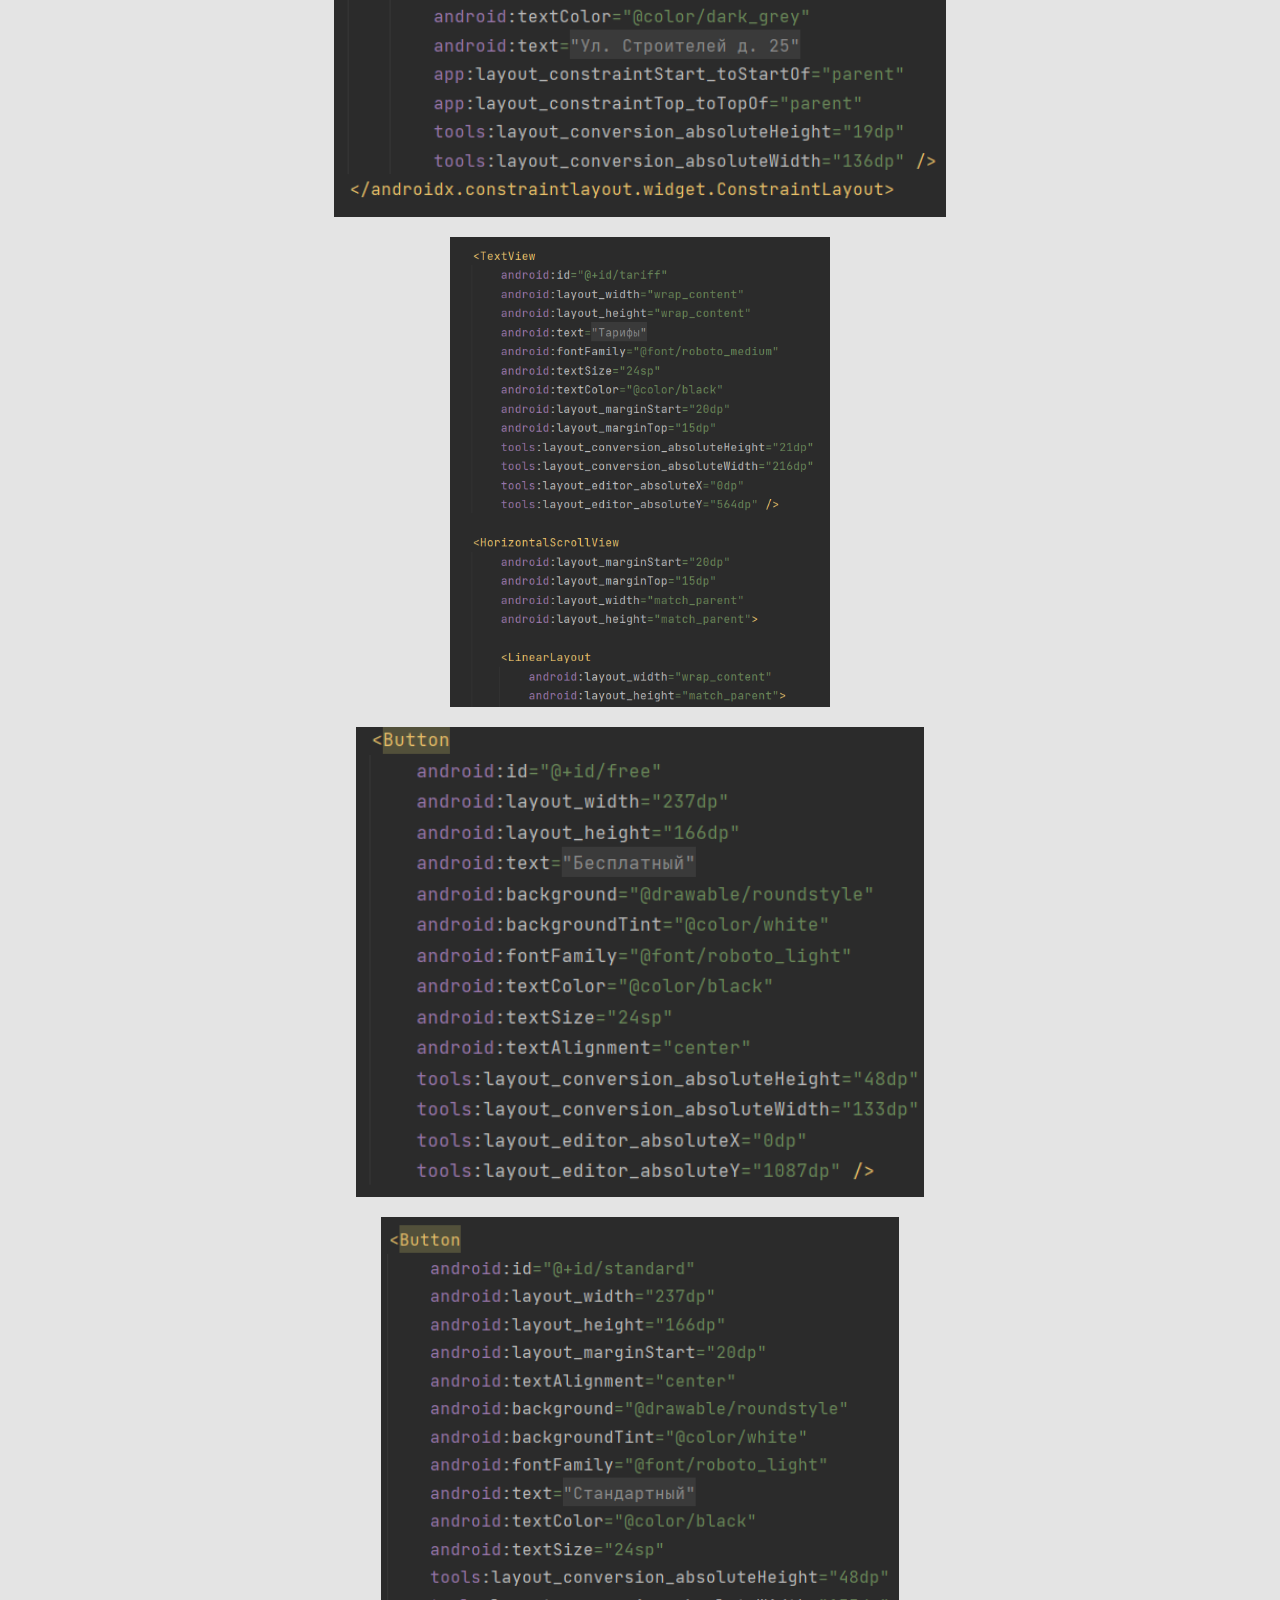
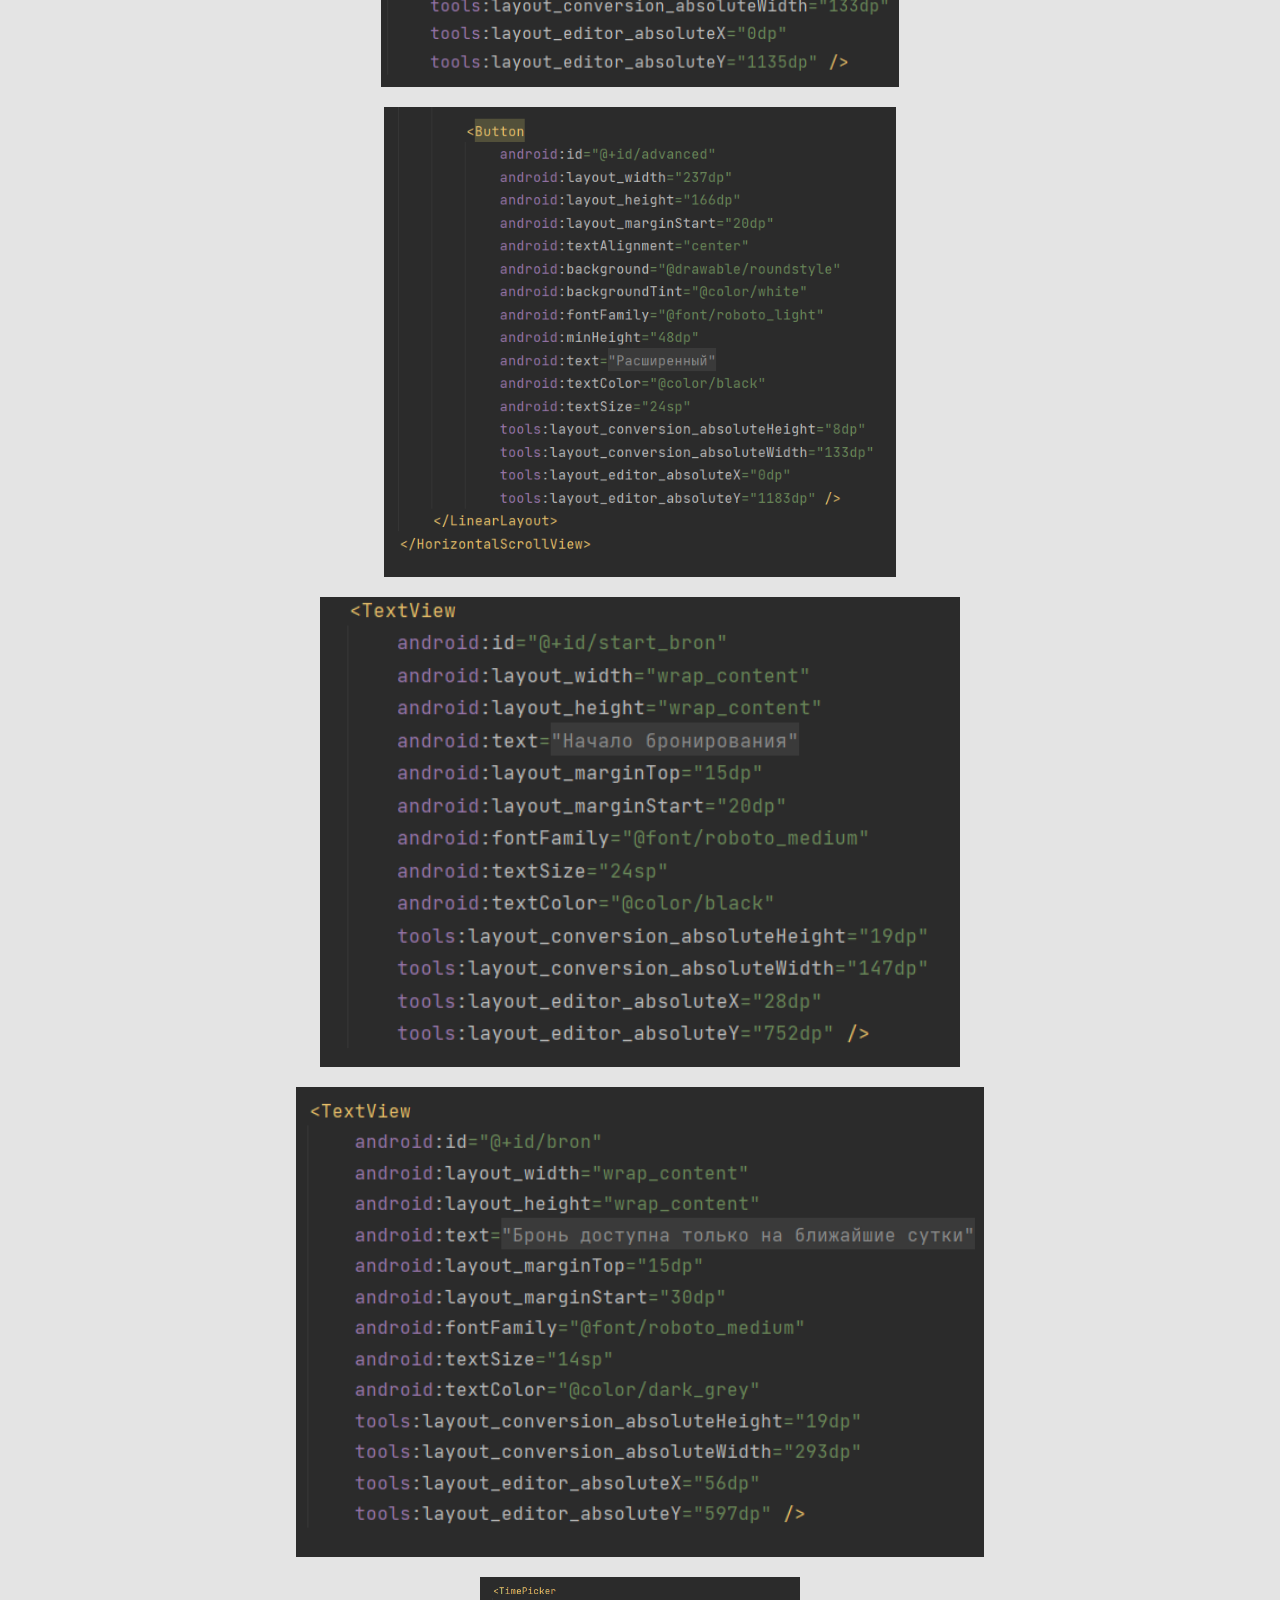
<file: example_program.html>
<!DOCTYPE html>
<html lang="en">
<head>
    <meta charset="UTF-8">
    <link rel="preconnect" href="https://fonts.googleapis.com">
	<link rel="preconnect" href="https://fonts.gstatic.com" crossorigin>
	<link href="https://fonts.googleapis.com/css2?family=Open+Sans:ital,wght@0,400;0,700;1,400&family=Roboto:ital,wght@0,300;0,700;1,300&display=swap" rel="stylesheet">
	<style> @import url('https://fonts.googleapis.com/css2?family=Open+Sans:ital,wght@0,400;0,700;1,400&family=Roboto:ital,wght@0,300;0,700;1,300&display=swap'); </style>
    <meta http-equiv="X-UA-Compatible" content="IE=edge">
    <link rel="stylesheet" type="text/css" href="style.css">
    <meta name="viewport" content="width=device-width, initial-scale=1.0">
    <title>JavaLay</title>
</head>
<body>
    <div class="wrapper">

        <header>
            <div class="logo_picter">
			<img class="picter" src="img/main/logo_java.jpg" alt="Logo">
		</div>
		
        <div class="pages">
            <nav><a href="settings.html">Android Studio</a></nav>
            <nav><a href="interface.html">Создание интерфейса</a></nav>
            <nav><a href="design.html">UI/UX дизайн</a></nav>
            <nav><a href="#" style="color: #fad9ba">Пример приложения</a></nav>
        </div>
        
		<div class="icon">
            <a class="home" href="index.html"><img src="img/main/icon-home.png" alt="Главная"></a>
		</div>
	</header>

    <div class="header">
		<h1 style="color:blue">Содержание</h1>
	</div>

		<div class="content">
			<ul>
				<li><a href="#Main">Файл activity_main</a></li>
				<li><a href="#Verification">Файл activity_verification</a></li>
				<li><a href="#SMS">Файл activity_sms</a></li>
				<li><a href="#Bron">Файл activity_bron</a></li>
				<li><a href="#Shedule">Файл activity_booking_shedule</a></li>
			<ul>
		</div>

    
    <div class="description">
        <p>В данном разделе приведен пример приложения по бронированию <br>
            машин для отработки полученных ранее знаний на практике</p>
    </div>

    <div class="text">
        <p>Структура проекта:</p>
        <img class="image_setting" src="img/example_program/structure.png" alt="structure">
        <p>Прежде всего подключим необходимые библиотеки. Для этого необходимо прописать зависимости в файлах build.gradle (Module) и settings.gradle как показано на скриншотах:</p>
        <img class="image_setting" src="img/example_program/library1.png" alt="library1">
        <a name="Main"></a>
        <img class="image_setting" src="img/example_program/library2.png" alt="library2">
    </div>    

    <div class="header">
        <h1>Файл activity_main</h1>
    </div>

    <div class="text">
        <p>Код XML разметки:</p>
        <img class="image_setting" src="img/example_program/activity_main_xml.png" alt="activity_main_xml">
        <p>Код Java:</p>
        <img class="image_setting" src="img/example_program/activity_main_java.png" alt="activity_main_java">
        <p>Дизайн:</p>
        <a name="Verification"></a>
        <img class="image_setting" src="img/example_program/activity_main_design.png" alt="activity_main_design">
    </div>

    <div class="header">
        <h1>Файл activity_verification</h1>
    </div>

    
    <div class="text">
        <p>Код XML разметки:</p>
        <img class="image_setting" src="img/example_program/verification_xml1.png" alt="verification_xml1">
        <img class="image_setting" src="img/example_program/verification_xml2.png" alt="verification_xml2">
        <img class="image_setting" src="img/example_program/verification_xml3.png" alt="verification_xml3">
        <img class="image_setting" src="img/example_program/verification_xml4.png" alt="verification_xml4">
        <p>Код Java:</p>
        <img class="image_setting" src="img/example_program/verification_java1.png" alt="verification_java1">
        <img class="image_setting" src="img/example_program/verification_java2.png" alt="verification_java2">
        <p>Дизайн:</p>
        <a name="SMS"></a>
        <img class="image_setting" src="img/example_program/activity_verification_design.png" alt="activity_verification_design">
    </div>

    
    <div class="header">
        <h1>Файл activity_sms</h1>
    </div>
    
    <div class="text">
        <p>Код XML разметки:</p>
        <img class="image_setting" src="img/example_program/sms_xml1.png" alt="sms_xml1">
        <img class="image_setting" src="img/example_program/sms_xml2.png" alt="sms_xml2">
        <img class="image_setting" src="img/example_program/sms_xml3.png" alt="sms_xml3">
        <img class="image_setting" src="img/example_program/sms_xml4.png" alt="sms_xml4">
        <p>Код Java:</p>
        <img class="image_setting" src="img/example_program/sms_java.png" alt="sms_java">
        <p>Дизайн:</p>
        <a name="Bron"></a>
        <img class="image_setting" src="img/example_program/activity_sms_design.png" alt="activity_sms_design">
    </div>
    
    <div class="header">
        <h1>Файл activity_bron</h1>
    </div>
    
    <div class="text">
        <p>Код XML разметки:</p>
        <img class="image_setting" src="img/example_program/bron_xml1.png" alt="bron_xml1">
        <img class="image_setting" src="img/example_program/bron_xml2.png" alt="bron_xml2">
        <img class="image_setting" src="img/example_program/bron_xml3.png" alt="bron_xml3">
        <img class="image_setting" src="img/example_program/bron_xml4.png" alt="bron_xml4">
        <img class="image_setting" src="img/example_program/bron_xml5.png" alt="bron_xml5">
        <img class="image_setting" src="img/example_program/bron_xml6.png" alt="bron_xml6">
        <img class="image_setting" src="img/example_program/bron_xml7.png" alt="bron_xml7">
        <img class="image_setting" src="img/example_program/bron_xml8.png" alt="bron_xml8">
        <img class="image_setting" src="img/example_program/bron_xml9.png" alt="bron_xml9">
        <img class="image_setting" src="img/example_program/bron_xml10.png" alt="bron_xml10">
        <img class="image_setting" src="img/example_program/bron_xml11.png" alt="bron_xml11">
        <img class="image_setting" src="img/example_program/bron_xml12.png" alt="bron_xml12">
        <img class="image_setting" src="img/example_program/bron_xml13.png" alt="bron_xml13">
        <img class="image_setting" src="img/example_program/bron_xml14.png" alt="bron_xml14">
        <img class="image_setting" src="img/example_program/bron_xml15.png" alt="bron_xml15">
        <p>Код Java:</p>
        <img class="image_setting" src="img/example_program/bron_java.png" alt="bron_java">
        <p>Дизайн:</p>
        <a name="Shedule"></a>
        <img class="image_setting" src="img/example_program/activity_bron_design.png" alt="activity_bron_design">
    </div>
    
    <div class="header">
        <h1>Файл activity_booking_shedule</h1>
    </div>
    
    <div class="text">
        <p>Код XML разметки:</p>
        <img class="image_setting" src="img/example_program/shedule_xml1.png" alt="sms_xml1">
        <img class="image_setting" src="img/example_program/shedule_xml2.png" alt="sms_xml2">
        <img class="image_setting" src="img/example_program/shedule_xml3.png" alt="sms_xml3">
        <img class="image_setting" src="img/example_program/shedule_xml4.png" alt="sms_xml4">
        <img class="image_setting" src="img/example_program/shedule_xml5.png" alt="sms_xml5">
        <img class="image_setting" src="img/example_program/shedule_xml6.png" alt="sms_xml6">
        <img class="image_setting" src="img/example_program/shedule_xml7.png" alt="sms_xml7">
        <p>Код Java:</p>
        <img class="image_setting" src="img/example_program/shedule_java1.png" alt="shedule_java1">
        <img class="image_setting" src="img/example_program/shedule_java2.png" alt="shedule_java2">
        <img class="image_setting" src="img/example_program/shedule_java3.png" alt="shedule_java3">
        <img class="image_setting" src="img/example_program/shedule_java4.png" alt="shedule_java4">
        <p>Дизайн:</p>
        <img class="image_setting" src="img/example_program/activity_shedule_design.png" alt="activity_shedule_design">
    <p>На этом приложение готово, вы можете протестировать его на своем телефоне или эмуляторе.</p>
    </div>
    
</div>
</body>
</html>
</file>
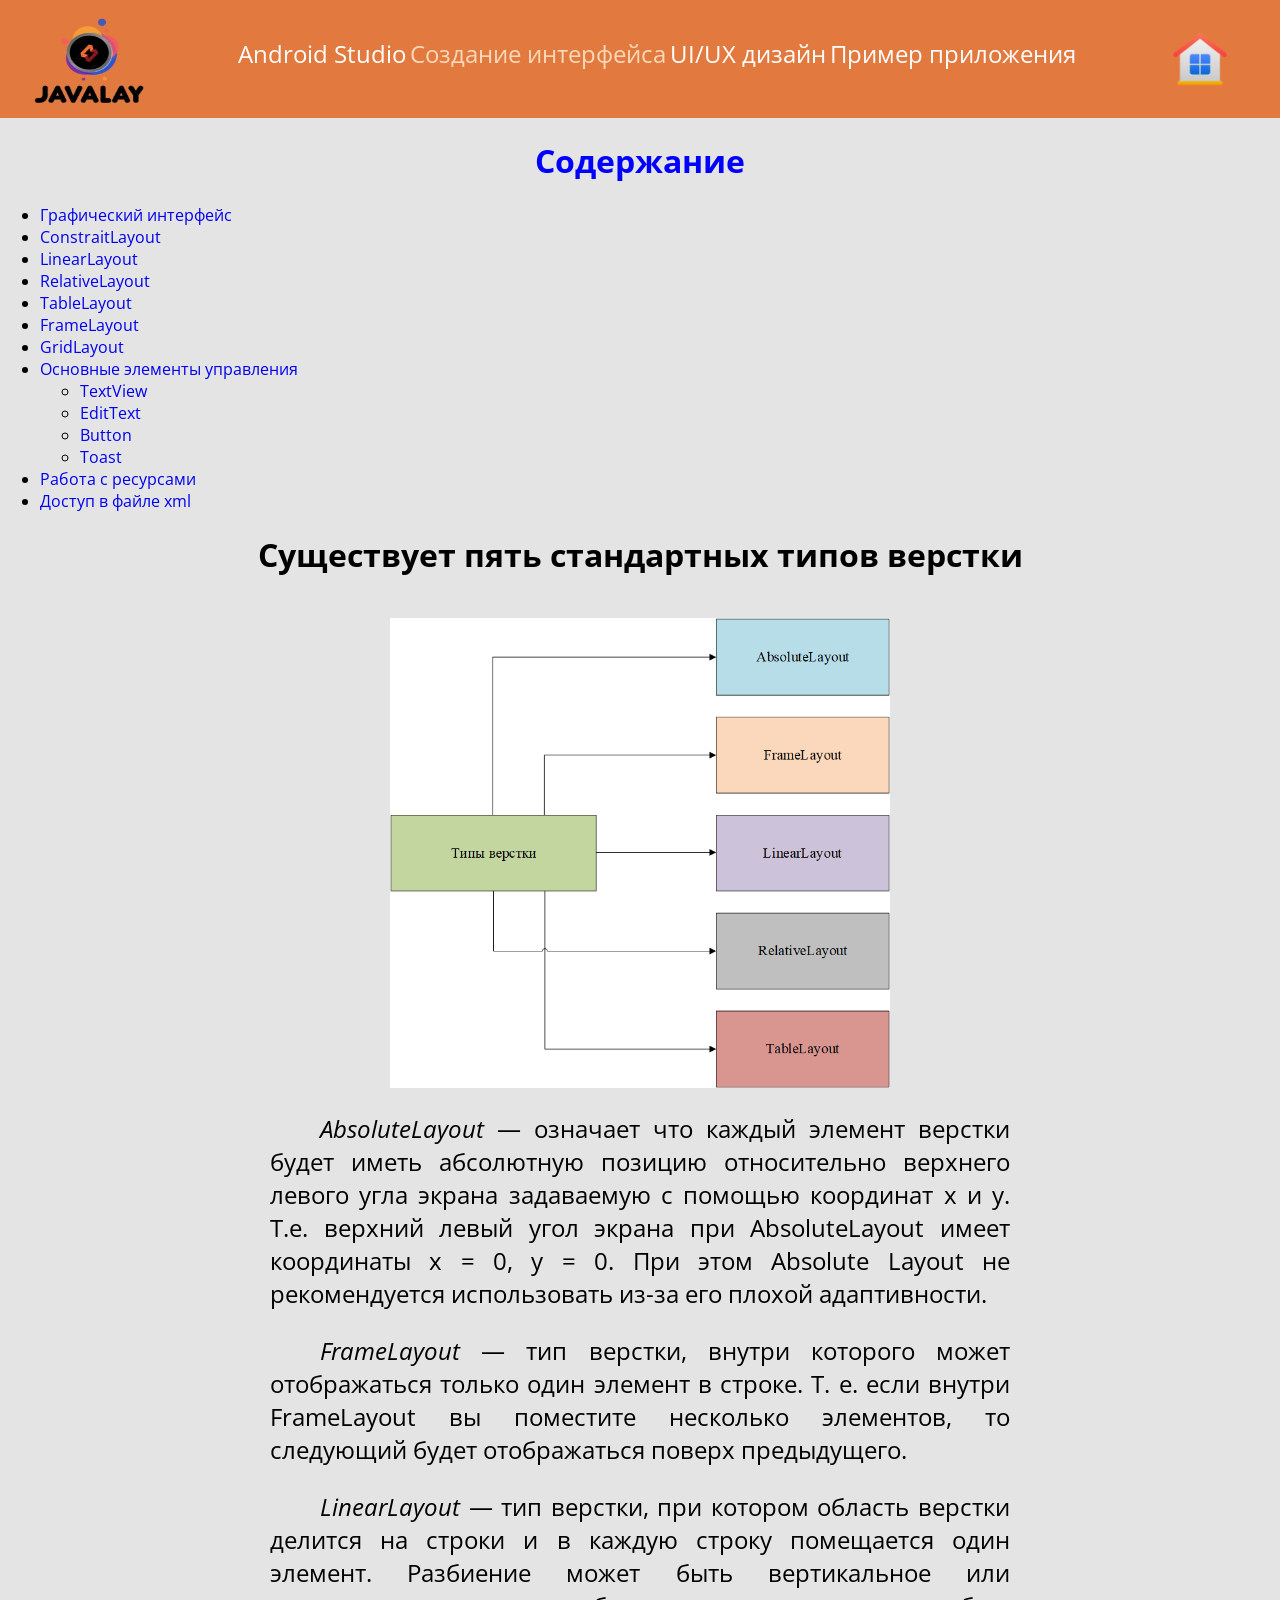
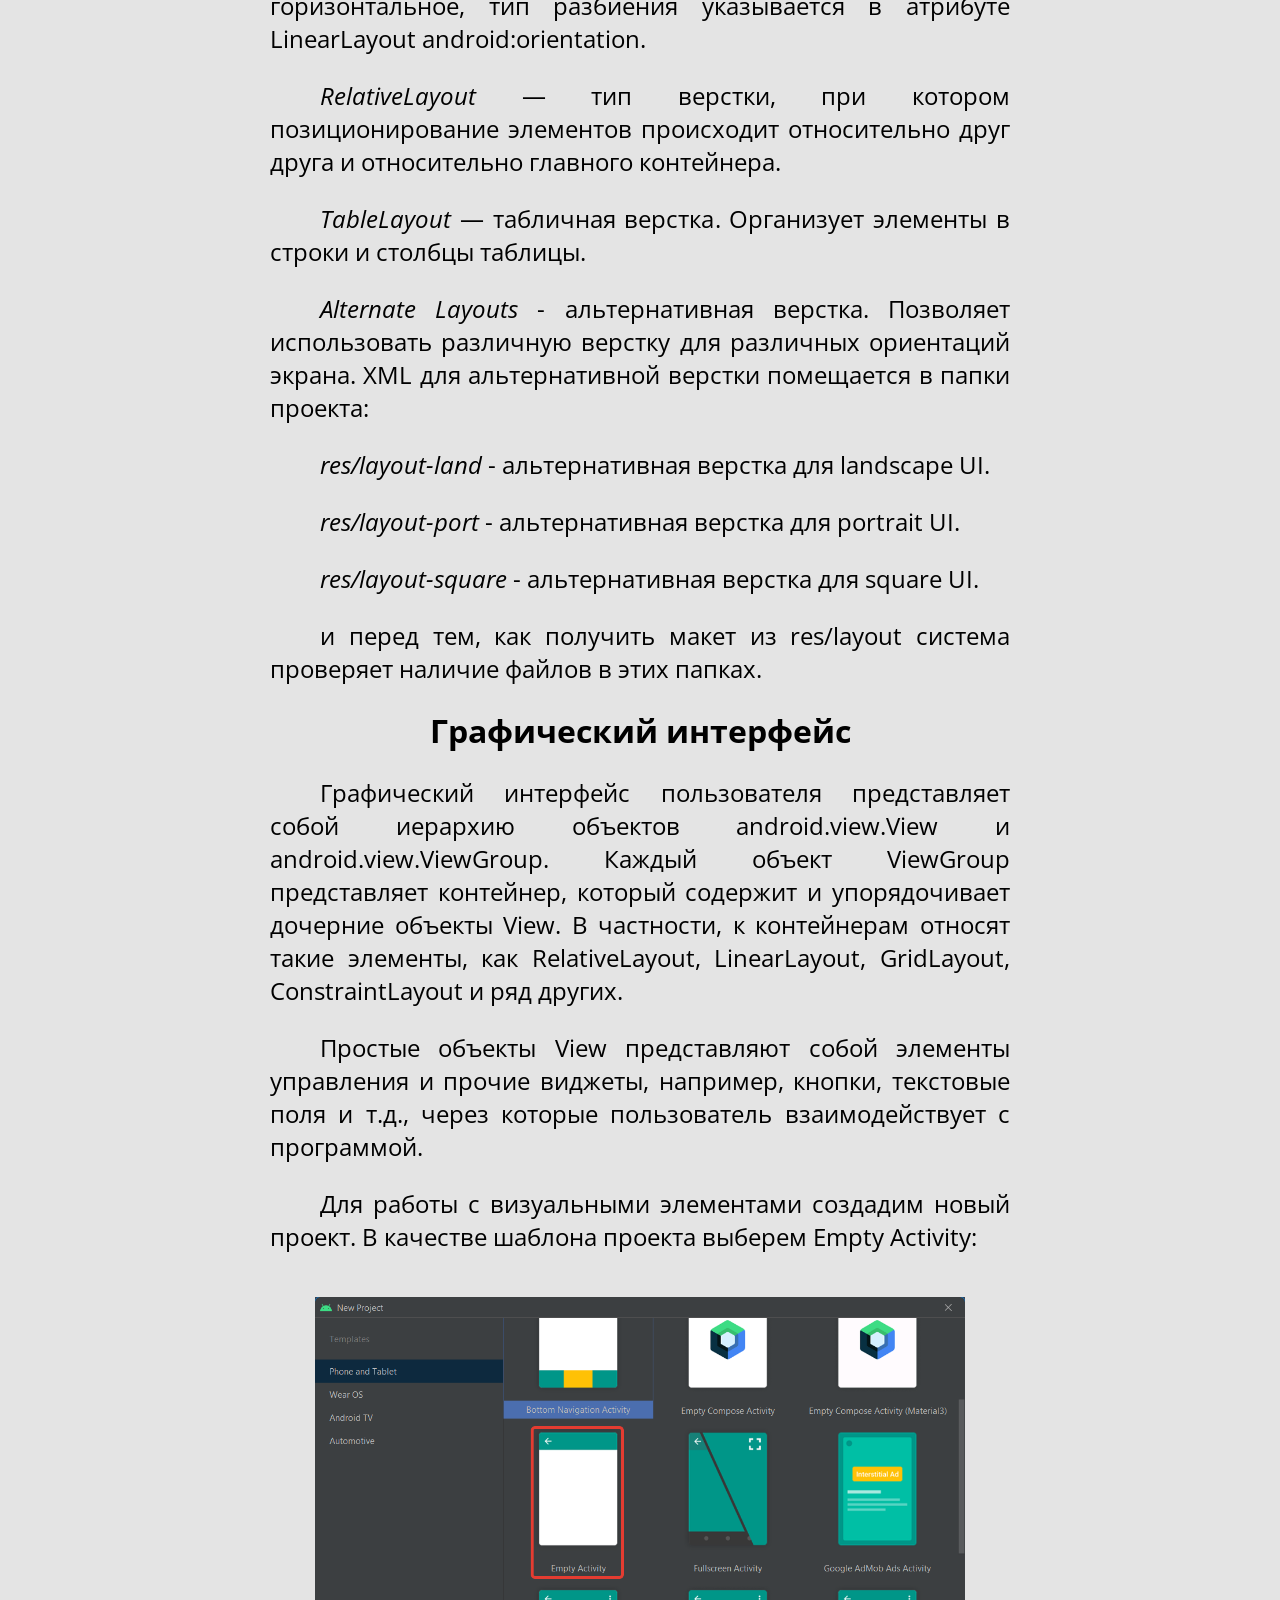
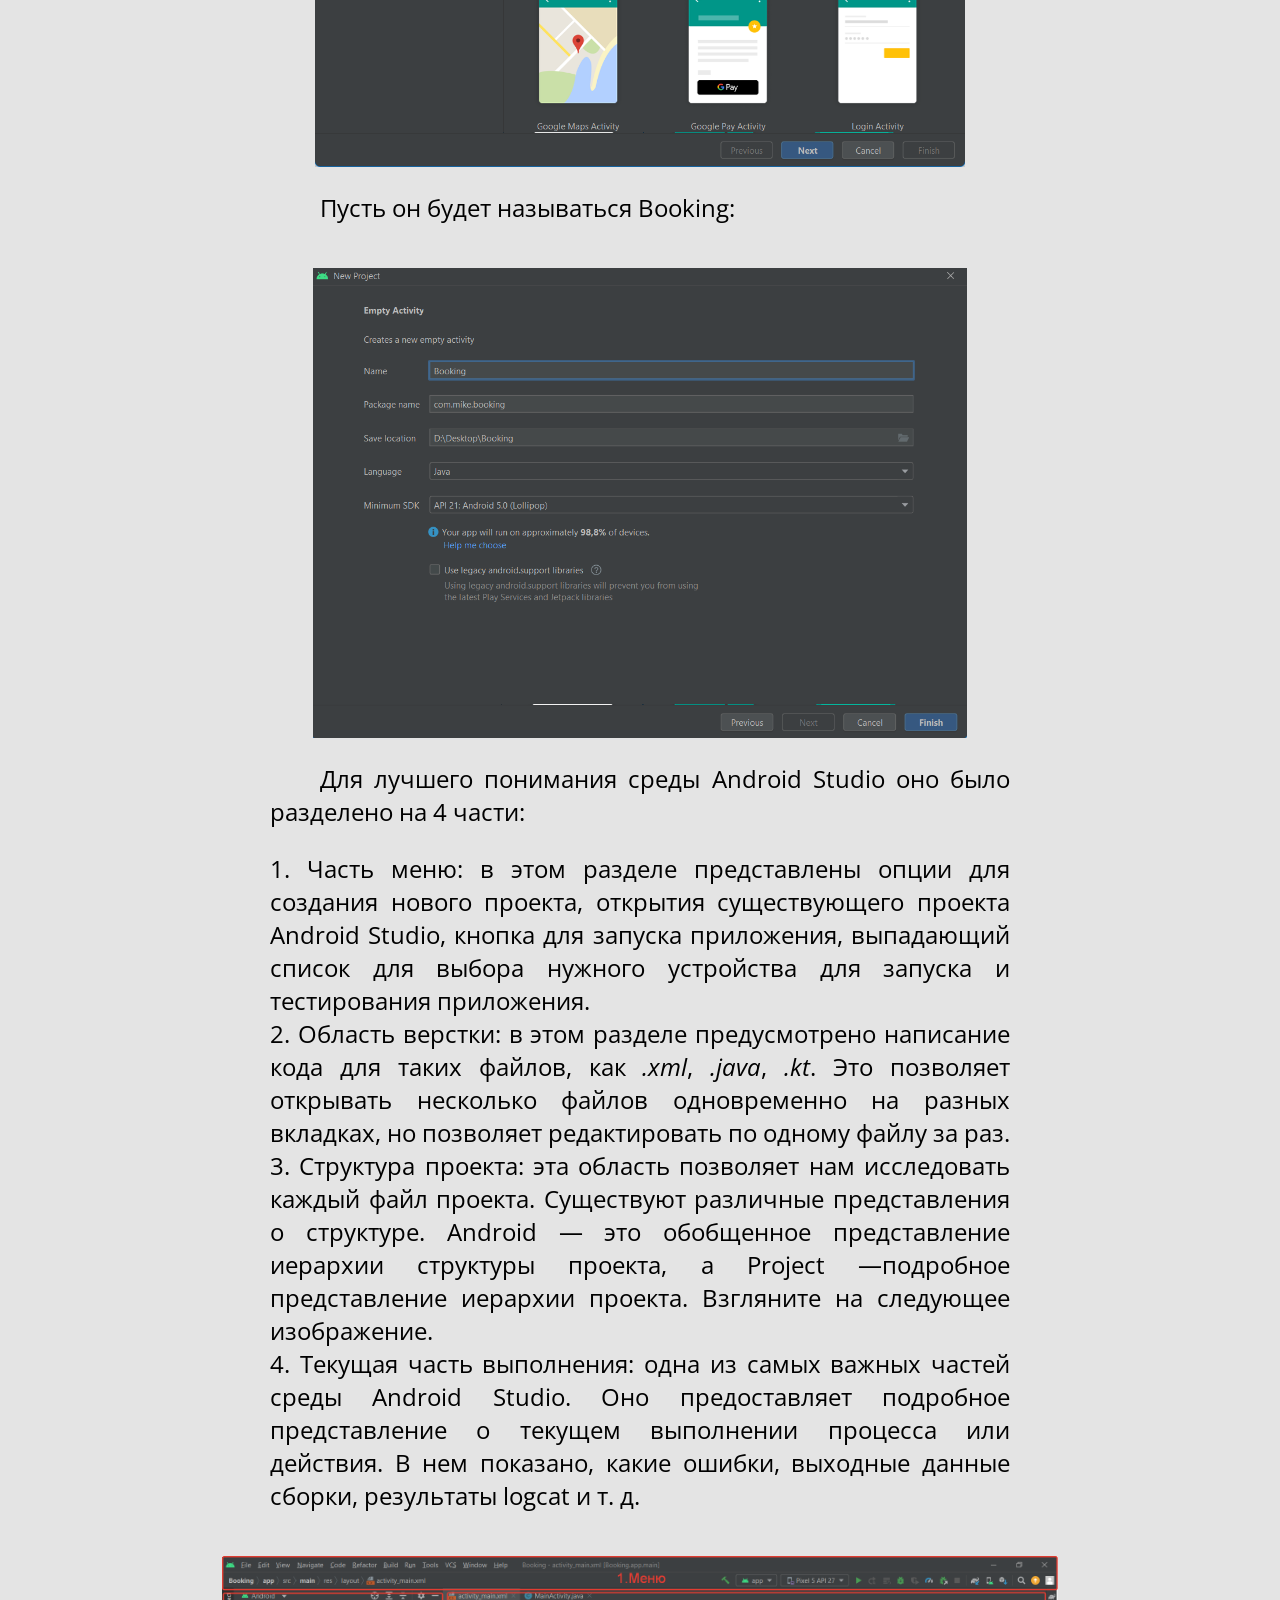
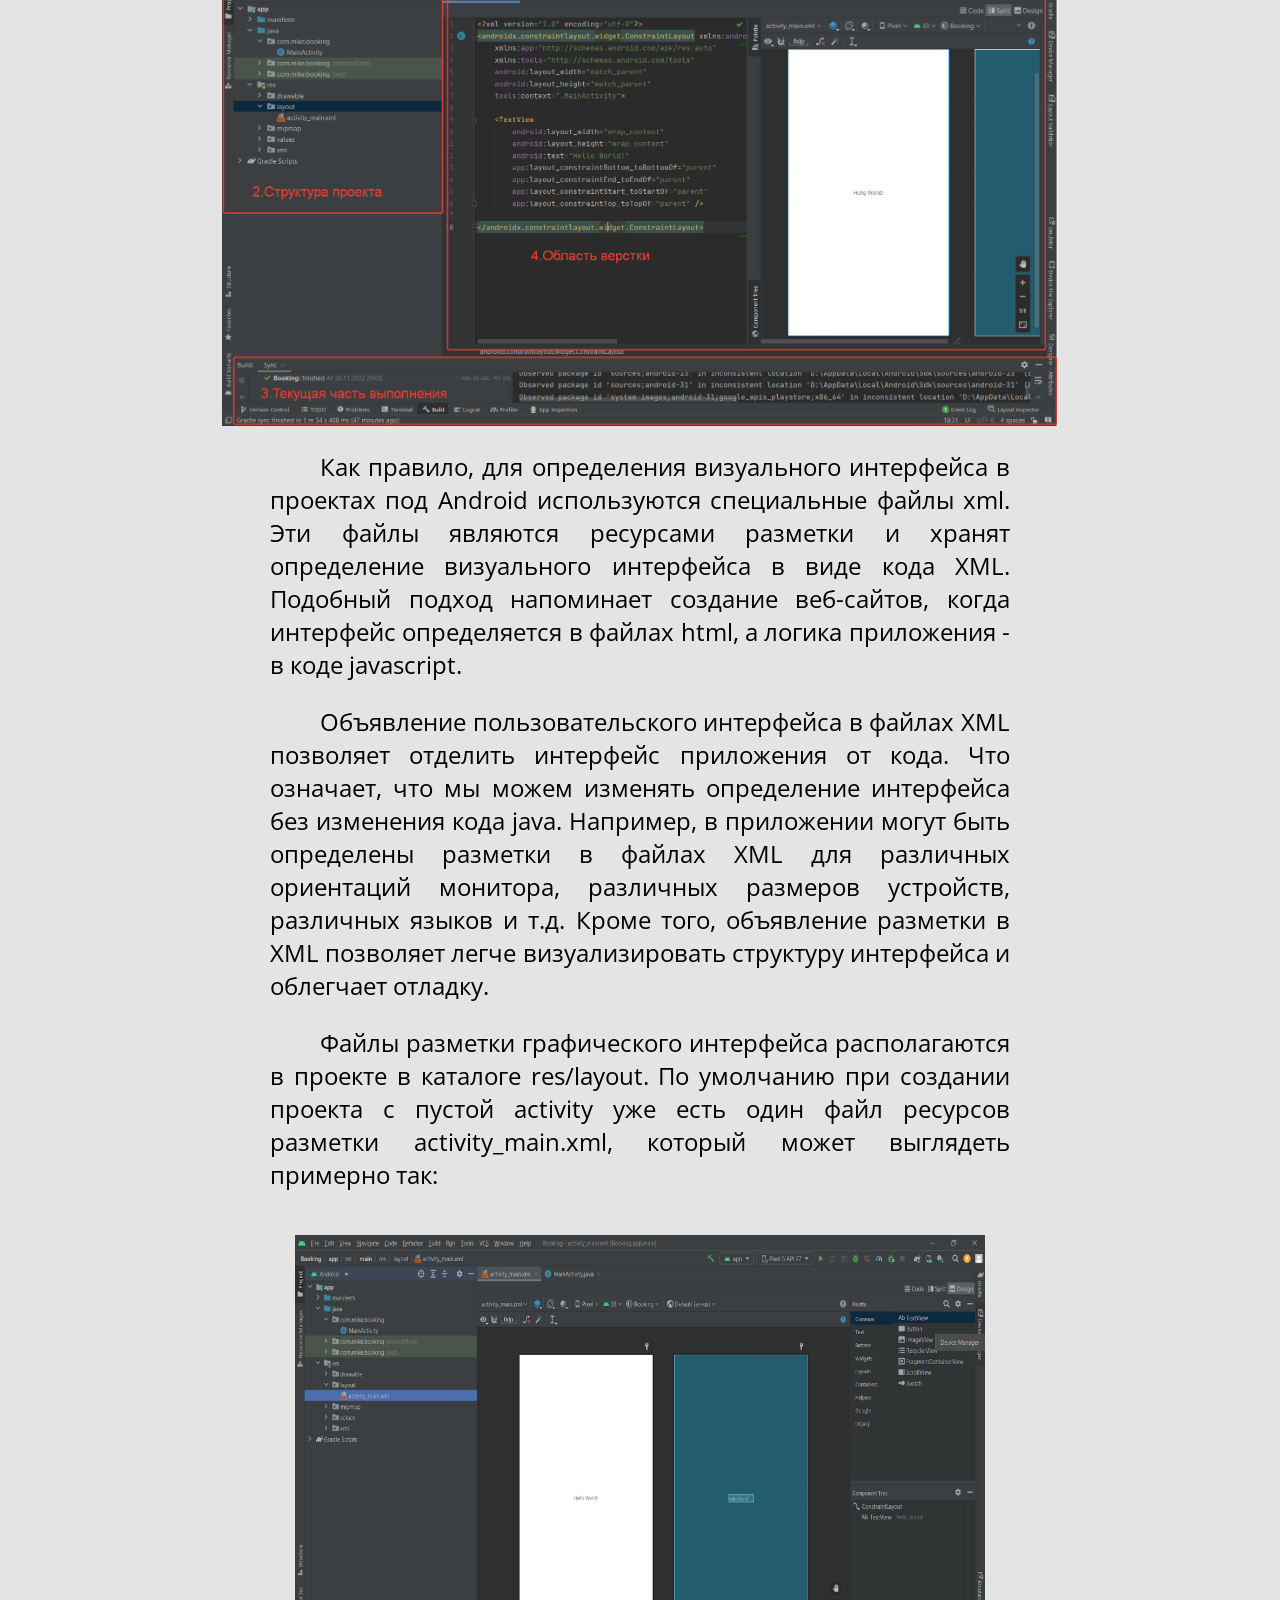
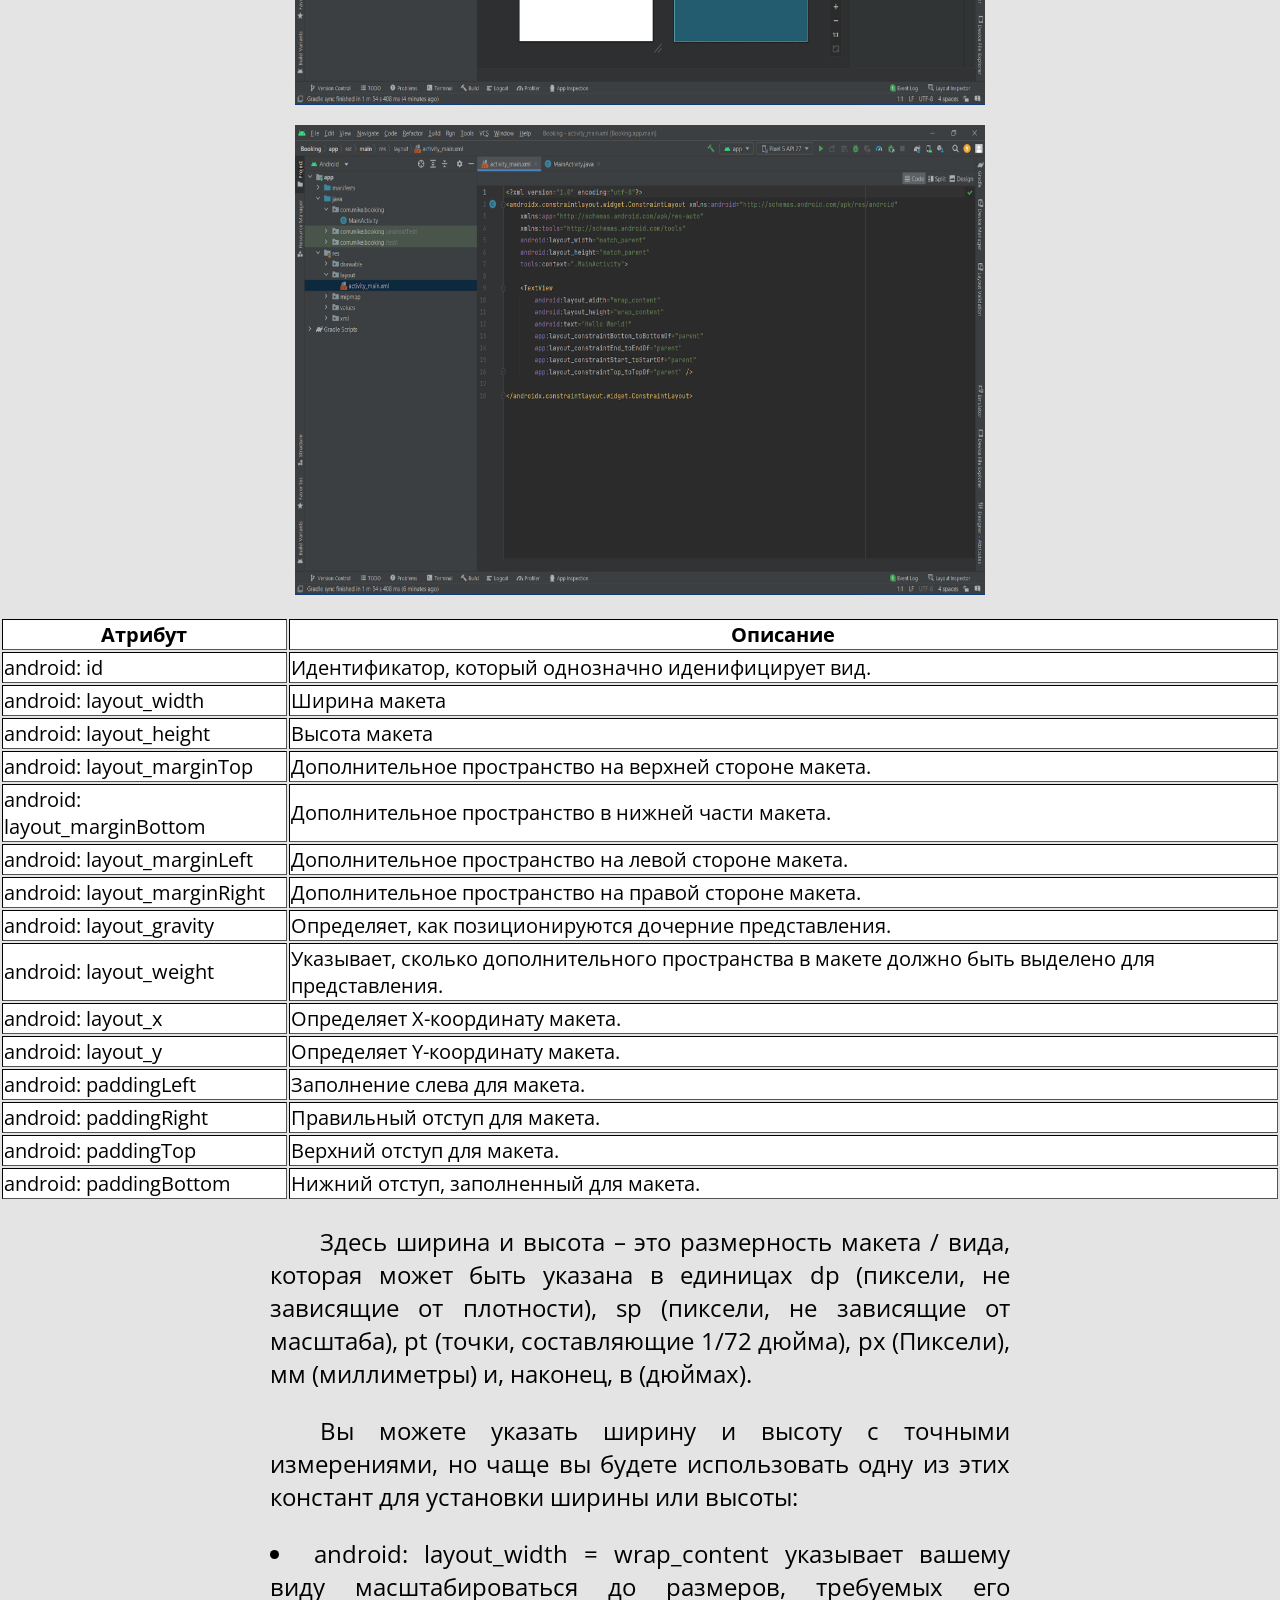
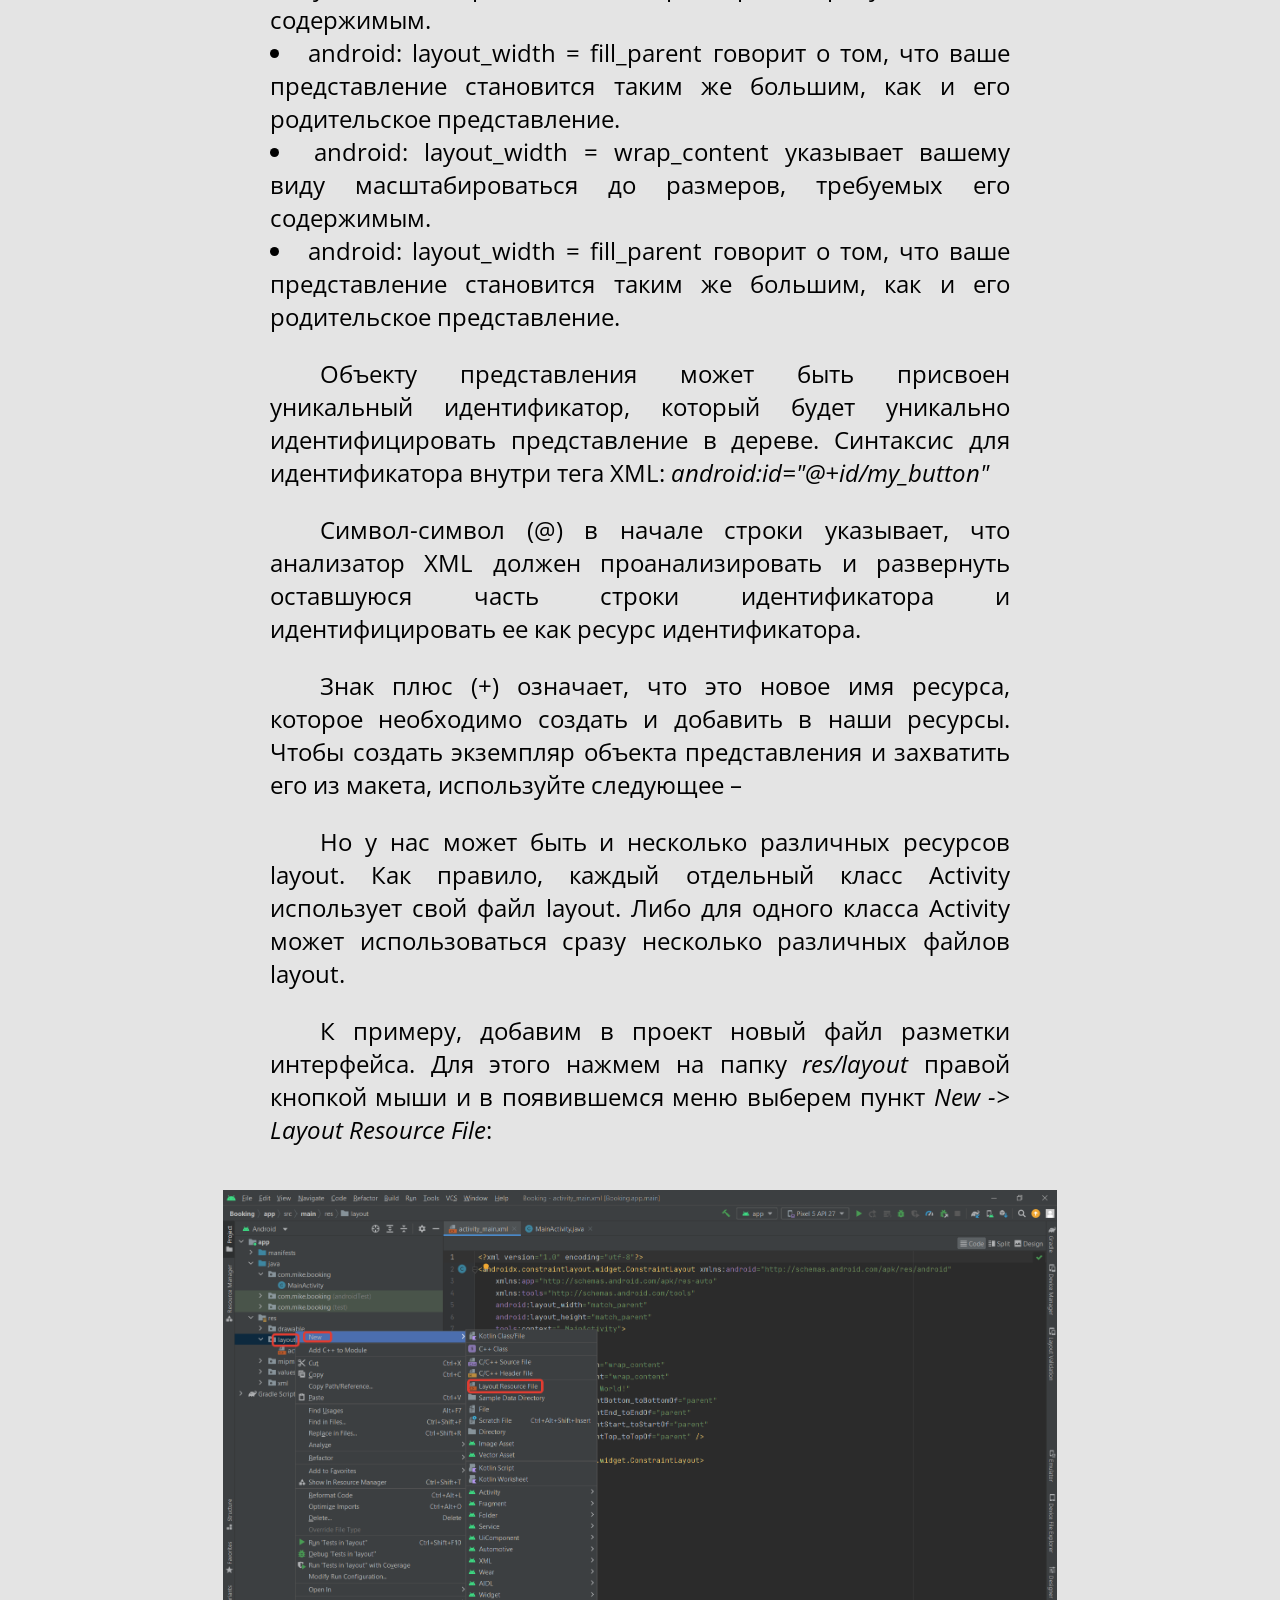
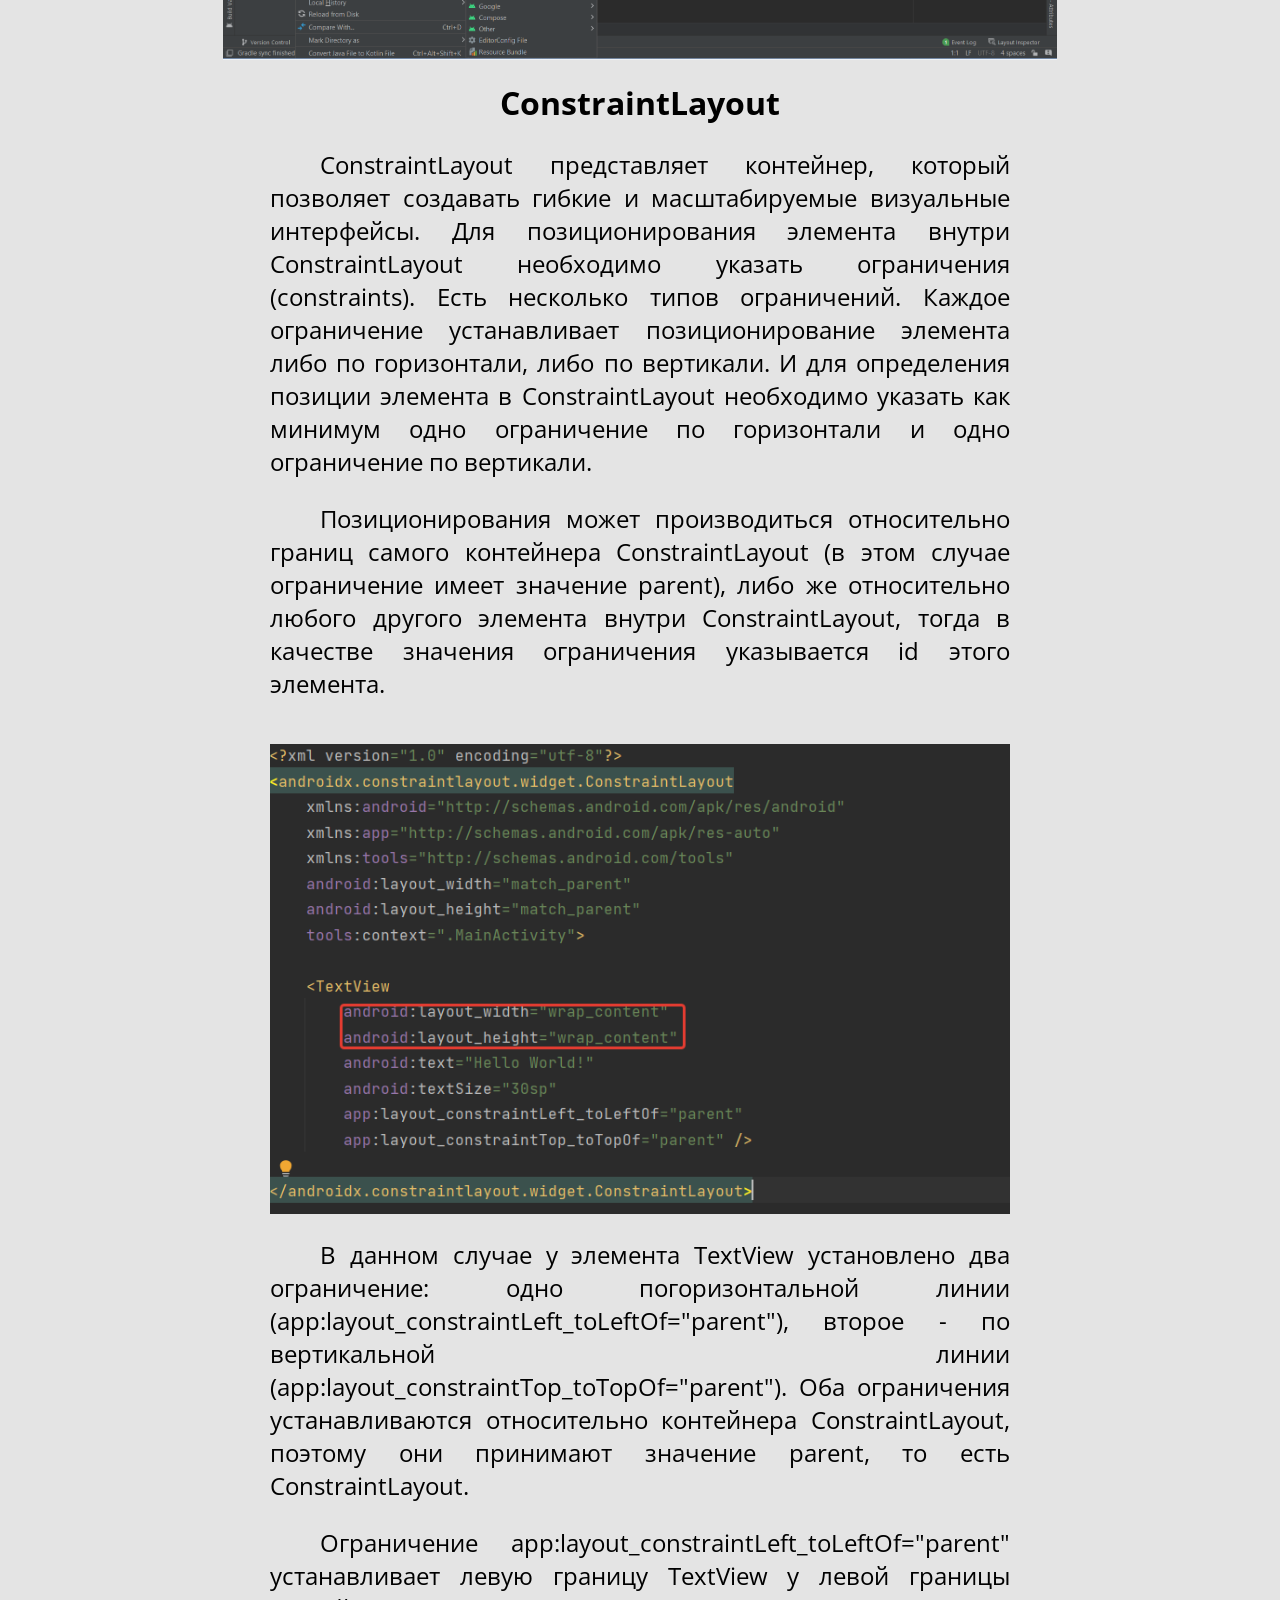
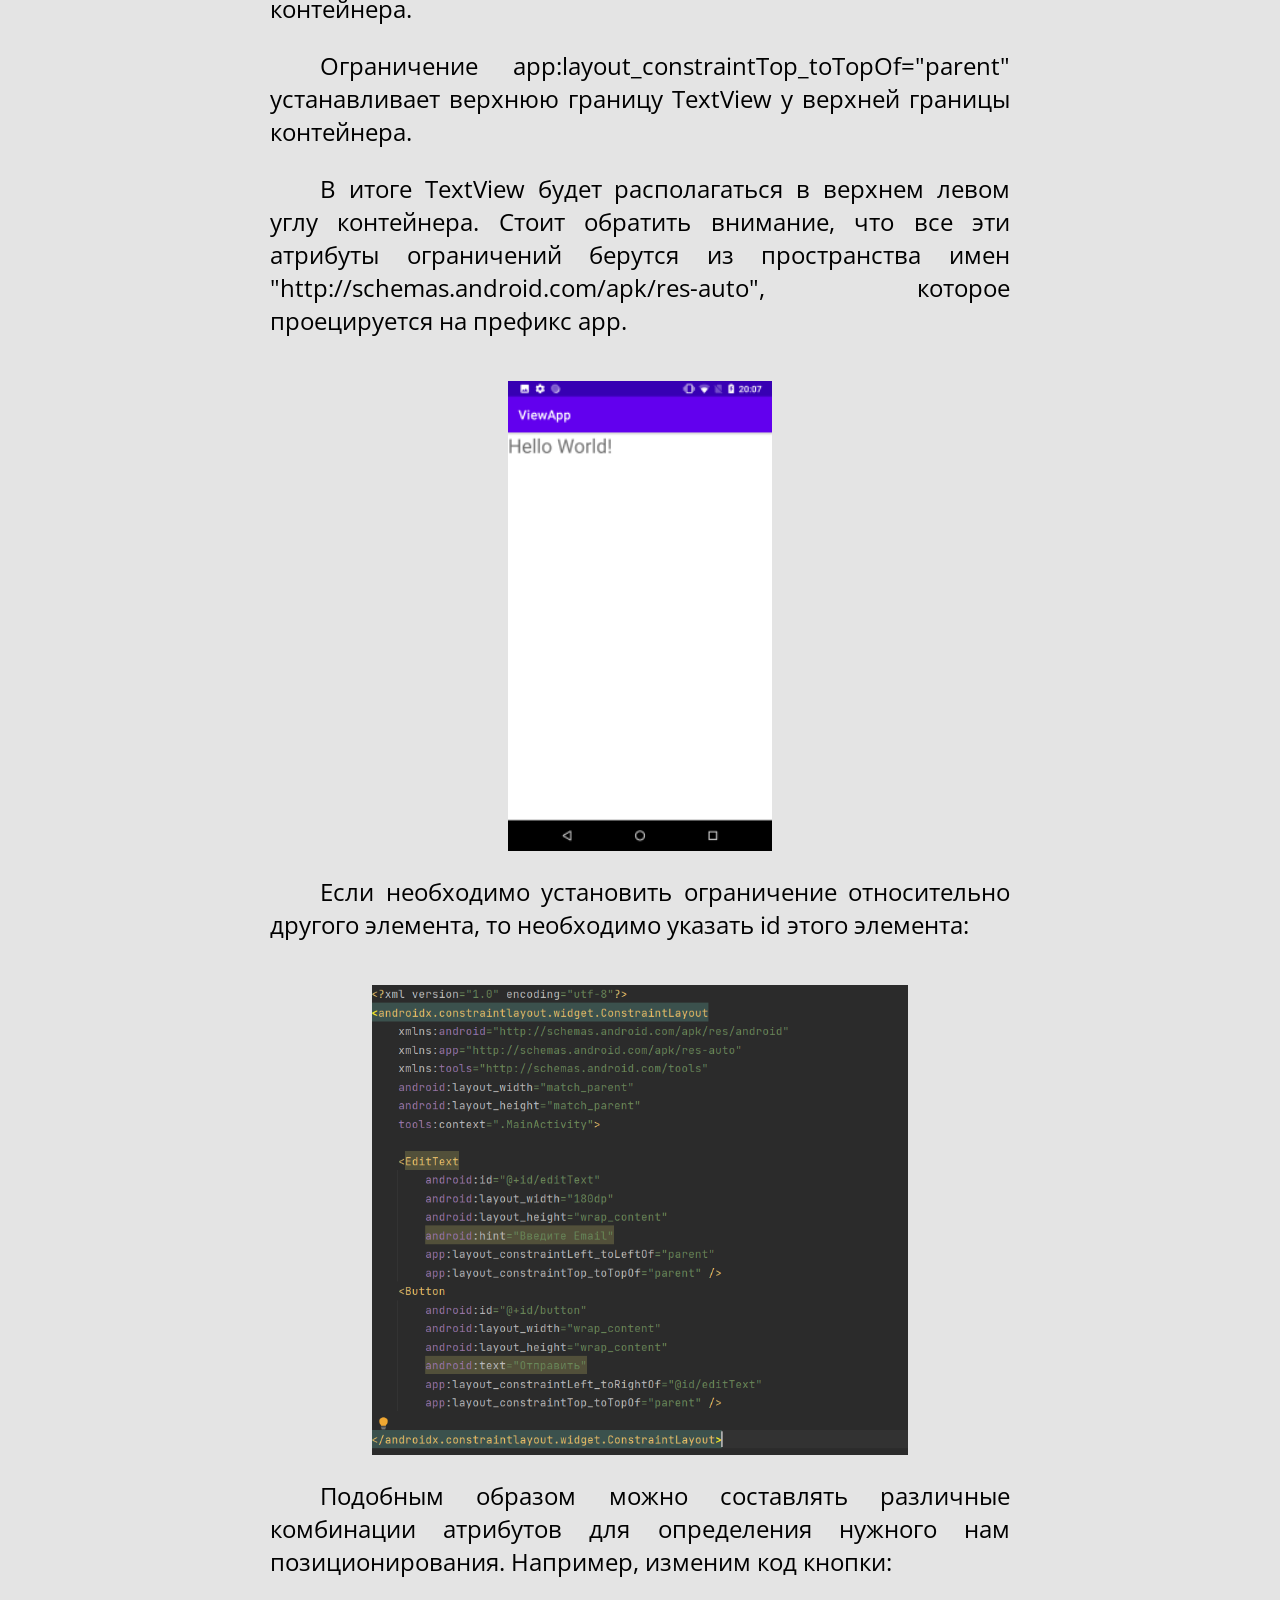
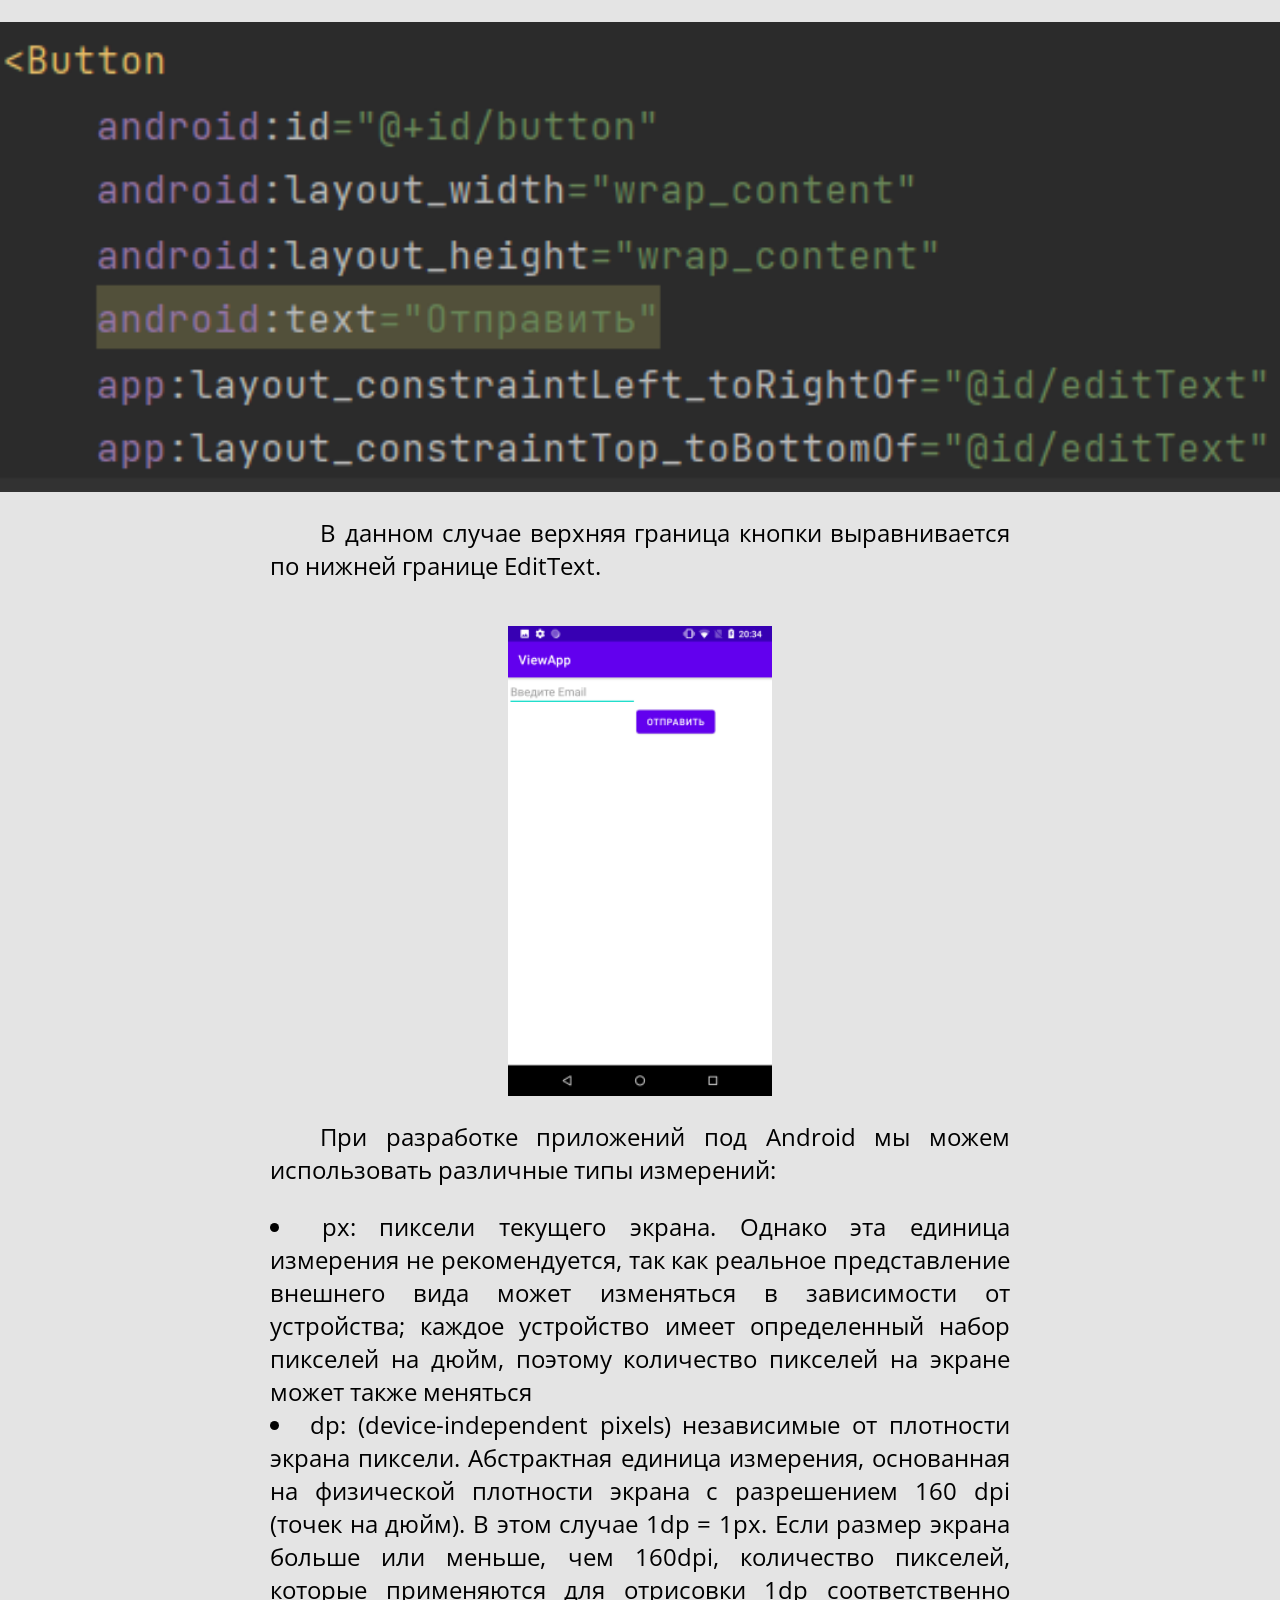
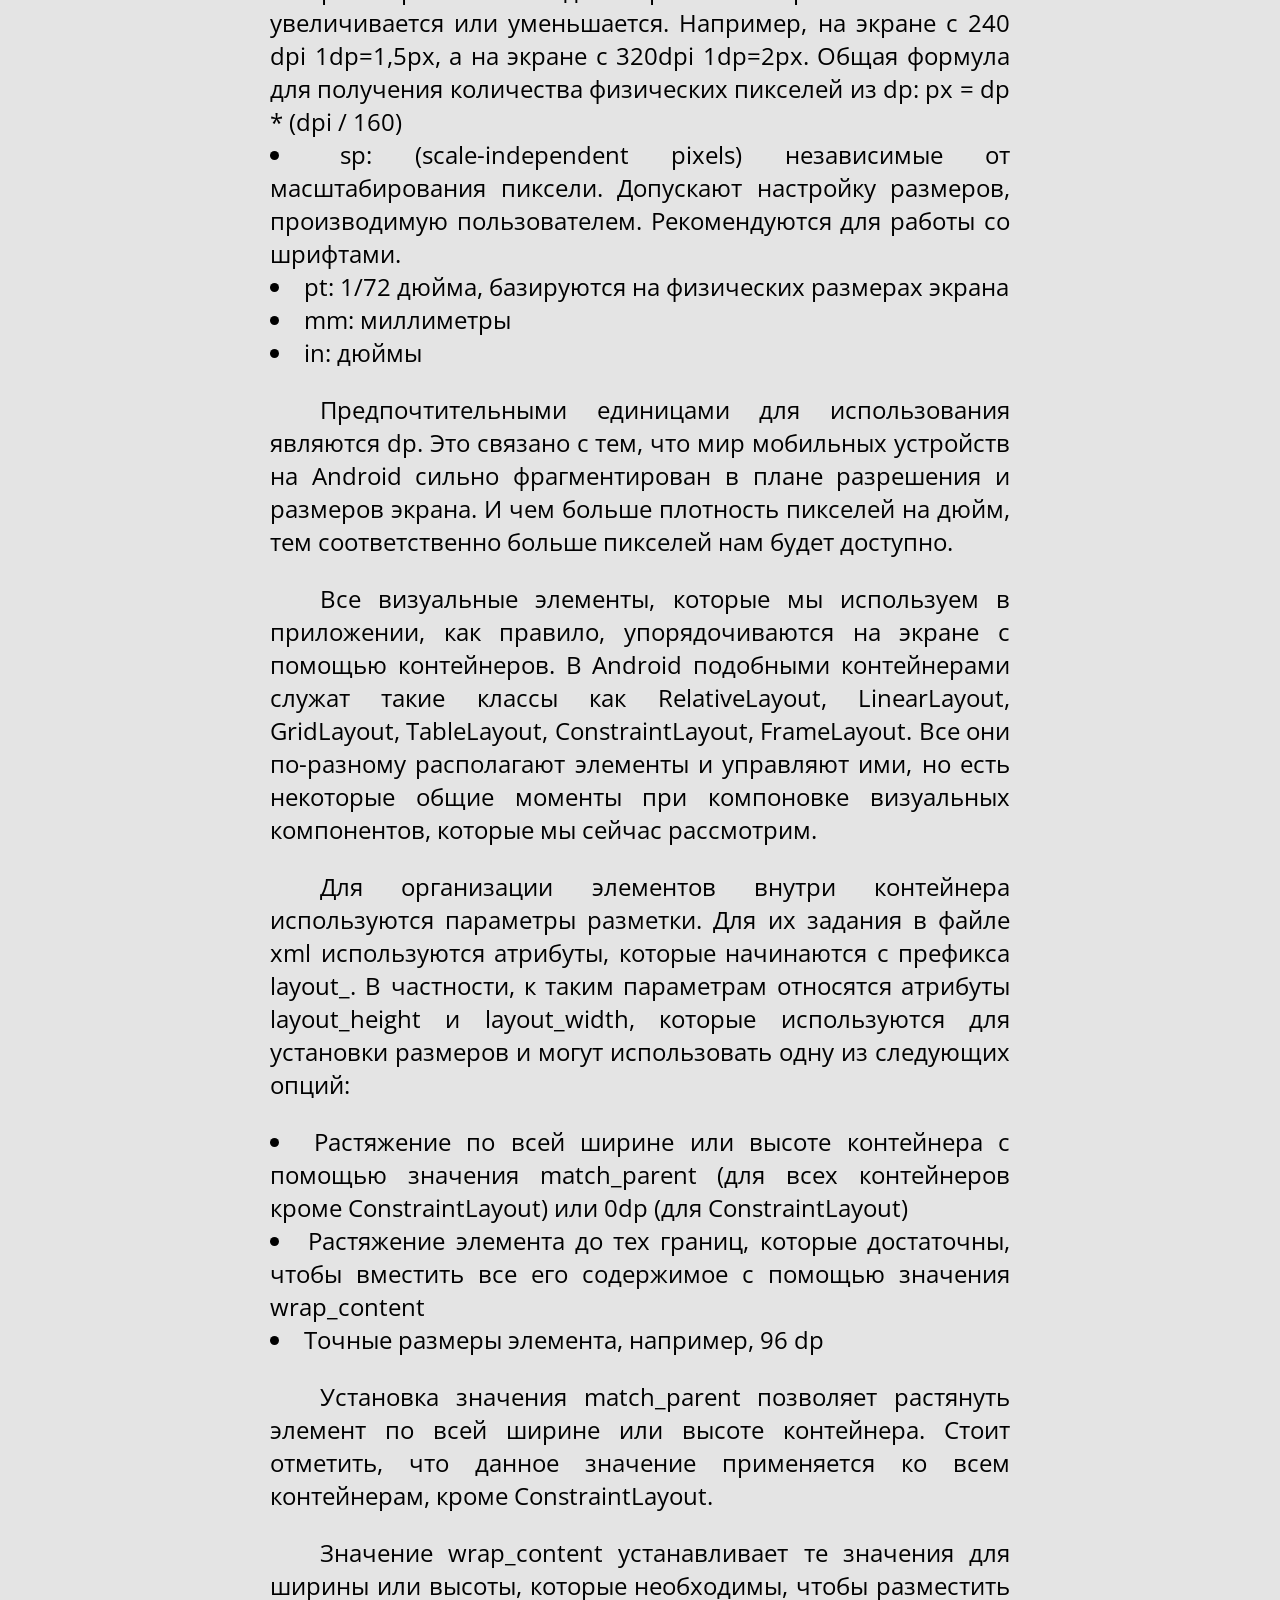
<file: interface.html>
<!DOCTYPE html>
<html lang="ru">
<head>
	<meta charset="utf-8">
	<link rel="preconnect" href="https://fonts.googleapis.com">
	<link rel="preconnect" href="https://fonts.gstatic.com" crossorigin>
	<link href="https://fonts.googleapis.com/css2?family=Open+Sans:ital,wght@0,400;0,700;1,400&family=Roboto:ital,wght@0,300;0,700;1,300&display=swap" rel="stylesheet">
	<style> @import url('https://fonts.googleapis.com/css2?family=Open+Sans:ital,wght@0,400;0,700;1,400&family=Roboto:ital,wght@0,300;0,700;1,300&display=swap'); </style>
	<meta name="viewport" content="width=device-width, initial-scale=1">
	<link rel="stylesheet" type="text/css" href="style.css">
	<title>JavaLay</title>
</head>
<body>
	<div class="wrapper">

		<header>
			<div class="logo_picter">
			<img class="picter" src="img/main/logo_java.jpg" alt="Logo">
		</div>
		
		<div class="pages">
			<nav><a href="settings.html">Android Studio</a></nav>
			<nav><a href="#" style="color: #fad9ba">Создание интерфейса</a></nav>
			<nav><a href="design.html">UI/UX дизайн</a></nav>
			<nav><a href="example_program.html">Пример приложения</a></nav>
		</div>
			
			<div class="icon">
				<a class="home" href="index.html"><img src="img/main/icon-home.png" alt="Главная"></a>
			</div>
		</header>
		
	<div class="header">
		<h1 style="color:blue">Содержание</h1>
	</div>

		<div class="content">
			<ul>
				<li><a href="#Interface">Графический интерфейс</a></li>
				<li><a href="#ConstraitLayout">ConstraitLayout</a></li>
				<li><a href="#LinearLayout">LinearLayout</a></li>
				<li><a href="#RelativeLayout">RelativeLayout</a></li>
				<li><a href="#TableLayout">TableLayout</a></li>
				<li><a href="#FrameLayout">FrameLayout</a></li>
				<li><a href="#GridLayout">GridLayout</a></li>
				<li><a href="#elements">Основные элементы управления</a></li>
				<ul>

					<li><a href="#TextView">TextView</a></li>
					<li><a href="#EditText">EditText</a></li>
					<li><a href="#Button">Button</a></li>
					<li><a href="#Toast">Toast</a></li>
				</ul>
				<li><a href="#Resource">Работа с ресурсами</a></li>
				<li><a href="#xml">Доступ в файле xml</a></li>
			</ul>
		</div>

		<div class="header">
		<h1>Существует пять стандартных типов верстки</h1>
	</div>

	<img class="image_setting" src="img/interface/diagramma.png" alt="diagramma">
	
	<div class="text">
		<p>
			<p><i>AbsoluteLayout</i> — означает что каждый элемент верстки будет иметь абсолютную позицию относительно верхнего левого угла экрана задаваемую с помощью координат x и y. Т.е. верхний левый угол экрана при AbsoluteLayout имеет координаты x = 0, y = 0. При этом Absolute Layout не рекомендуется использовать из-за его плохой адаптивности.</p>			
			<p><i>FrameLayout</i> — тип верстки, внутри которого может отображаться только один элемент в строке. Т. е. если внутри FrameLayout вы поместите несколько элементов, то следующий будет отображаться поверх предыдущего.</p>	
			<p><i>LinearLayout</i> — тип верстки, при котором область верстки делится на строки и в каждую строку помещается один элемент. Разбиение может быть вертикальное или горизонтальное, тип разбиения указывается в атрибуте LinearLayout android:orientation.</p>	
			<p><i>RelativeLayout</i> — тип верстки, при котором позиционирование элементов происходит относительно друг друга и относительно главного контейнера.</p>	
			<p><i>TableLayout</i> — табличная верстка. Организует элементы в строки и столбцы таблицы.</p>	
			<p><i>Alternate Layouts</i> - альтернативная верстка. Позволяет использовать различную верстку для различных ориентаций экрана. XML для альтернативной верстки помещается в папки проекта:</p>	
			<p><i>res/layout-land</i> - альтернативная верстка для landscape UI.</p>	
			<p><i>res/layout-port</i> - альтернативная верстка для portrait UI.</p>
			<a name="Interface"></a>
			<p><i>res/layout-square</i> - альтернативная верстка для square UI.</p>
			<p>и перед тем, как получить макет из res/layout система проверяет наличие файлов в этих папках.</p>
		</p>
		
		<div class="header">
			<h1>Графический интерфейс</h1>
		</div>
		
		<p>Графический интерфейс пользователя представляет собой иерархию объектов android.view.View и android.view.ViewGroup. Каждый объект ViewGroup представляет контейнер, который содержит и упорядочивает дочерние объекты View. В частности, к контейнерам относят такие элементы, как RelativeLayout, LinearLayout, GridLayout, ConstraintLayout и ряд других.</p>
		
		<p>Простые объекты View представляют собой элементы управления и прочие виджеты, например, кнопки, текстовые поля и т.д., через которые пользователь взаимодействует с программой.</p>
		
		<p>Для работы с визуальными элементами создадим новый проект. В качестве шаблона проекта выберем Empty Activity:</p>
		
		<img class="image_setting" src="img/interface/selection_window.png" alt="selection window">
		
		<p>Пусть он будет называться Booking:</p>
		
		<img class="image_setting" src="img/interface/Booking.png" alt="Booking">
		
		<p>Для лучшего понимания среды Android Studio оно было разделено на 4 части:</p>
		<ol>
			<li>Часть меню: в этом разделе представлены опции для создания нового проекта, открытия существующего проекта Android Studio, кнопка для запуска приложения, выпадающий список для выбора нужного устройства для запуска и тестирования приложения.</li>
			<li>Область верстки: в этом разделе предусмотрено написание кода для таких файлов, как <i>.xml</i>, <i>.java</i>, <i>.kt</i>. Это позволяет открывать несколько файлов одновременно на разных вкладках, но позволяет редактировать по одному файлу за раз.</li>
				<li>Структура проекта: эта область позволяет нам исследовать каждый файл проекта. Существуют различные представления о структуре. Android — это обобщенное представление иерархии структуры проекта, а Project —подробное представление иерархии проекта. Взгляните на следующее изображение.</li>
				<li>Текущая часть выполнения: одна из самых важных частей среды Android Studio. Оно предоставляет подробное представление о текущем выполнении процесса или действия. В нем показано, какие ошибки, выходные данные сборки, результаты logcat и т. д.</li>
			</ol>
			<img class="image_setting" src="img/interface/interface_android_studio.png" alt="interface android studio">
			
			<p>Как правило, для определения визуального интерфейса в проектах под Android используются специальные файлы xml. Эти файлы являются ресурсами разметки и хранят определение визуального интерфейса в виде кода XML. Подобный подход напоминает создание веб-сайтов, когда интерфейс определяется в файлах html, а логика приложения - в коде javascript.</p>
			
			<p>Объявление пользовательского интерфейса в файлах XML позволяет отделить интерфейс приложения от кода. Что означает, что мы можем изменять определение интерфейса без изменения кода java. Например, в приложении могут быть определены разметки в файлах XML для различных ориентаций монитора, различных размеров устройств, различных языков и т.д. Кроме того, объявление разметки в XML позволяет легче визуализировать структуру интерфейса и облегчает отладку.</p>
			
			<p>Файлы разметки графического интерфейса располагаются в проекте в каталоге res/layout. По умолчанию при создании проекта с пустой activity уже есть один файл ресурсов разметки activity_main.xml, который может выглядеть примерно так:</p>
			
			<img class="image_setting" src="img/interface/activity_main.png" alt="activity main">
			<img class="image_setting" src="img/interface/marcup_code.png" alt="marcup code"><br>
		</div>
		
			<div class="table" Brcolor="white">
				<table border="3px">
					<tr>
						<th>Атрибут</th>
						<th>Описание</th>
					</tr>
					<tr>
						<td>android: id</td>
						<td>Идентификатор, который однозначно иденифицирует вид.</td>
					</tr>
		
					<tr>
						<td>android: layout_width</td>
						<td>Ширина макета</td>
					</tr>
					<tr>
						<td>android: layout_height</td>
						<td>Высота макета</td>
					</tr>
					<tr>
						<td>android: layout_marginTop</td>
						<td>Дополнительное пространство на верхней стороне макета.</td>
					</tr>
					<tr>
						<td>android: layout_marginBottom</td>
						<td>Дополнительное пространство в нижней части макета.</td>
					</tr>
					<tr>
						<td>android: layout_marginLeft</td>
						<td>Дополнительное пространство на левой стороне макета.</td>
					</tr>
					<tr>
						<td>android: layout_marginRight</td>
						<td>Дополнительное пространство на правой стороне макета.</td>
					</tr>
					<tr>
						<td>android: layout_gravity</td>
						<td>Определяет, как позиционируются дочерние представления.</td>
					</tr>
					<tr>
						<td>android: layout_weight</td>
						<td>Указывает, сколько дополнительного пространства в макете должно быть выделено для представления.</td>
					</tr>
					<tr>
						<td>android: layout_x</td>
						<td>Определяет X-координату макета.</td>
					</tr>
					<tr>
						<td>android: layout_y</td>
						<td>Определяет Y-координату макета.</td>
					</tr>
					<tr>
						<td>android: paddingLeft</td>
						<td>Заполнение слева для макета.</td>
					</tr>
					<tr>
						<td>android: paddingRight</td>
						<td>Правильный отступ для макета.</td>
					</tr>
					<tr>
						<td>android: paddingTop</td>
						<td>Верхний отступ для макета.</td>
					</tr>
					<tr>
						<td>android: paddingBottom</td>
						<td>Нижний отступ, заполненный для макета.</td>
					</tr>
				</table>
			</div>
		
		<div class="text">
			<p>Здесь ширина и высота – это размерность макета / вида, которая может быть указана в единицах dp (пиксели, не зависящие от плотности), sp (пиксели, не зависящие от масштаба), pt (точки, составляющие 1/72 дюйма), px (Пиксели), мм (миллиметры) и, наконец, в (дюймах).</p>
			
			<p>Вы можете указать ширину и высоту с точными измерениями, но чаще вы будете использовать одну из этих констант для установки ширины или высоты:</p>
			<ul class="marked">
				<li>android: layout_width = wrap_content указывает вашему виду масштабироваться до размеров, требуемых его содержимым.</li>
				<li>android: layout_width = fill_parent говорит о том, что ваше представление становится таким же большим, как и его родительское представление.</li>
				<li>android: layout_width = wrap_content указывает вашему виду масштабироваться до размеров, требуемых его содержимым.</li>
				<li>android: layout_width = fill_parent говорит о том, что ваше представление становится таким же большим, как и его родительское представление.</li>
			</ul>
			<p>Объекту представления может быть присвоен уникальный идентификатор, который будет уникально идентифицировать представление в дереве. Синтаксис для идентификатора внутри тега XML: <i>android:id="@+id/my_button"</i></p>
			
			<p>Символ-символ (@) в начале строки указывает, что анализатор XML должен проанализировать и развернуть оставшуюся часть строки идентификатора и идентифицировать ее как ресурс идентификатора.</p>
			
			<p>Знак плюс (+) означает, что это новое имя ресурса, которое необходимо создать и добавить в наши ресурсы. Чтобы создать экземпляр объекта представления и захватить его из макета, используйте следующее –</p>
			
			<p>Но у нас может быть и несколько различных ресурсов layout. Как правило, каждый отдельный класс Activity использует свой файл layout. Либо для одного класса Activity может использоваться сразу несколько различных файлов layout.</p>
			
			<a name="ConstraitLayout"></a>

			<p>К примеру, добавим в проект новый файл разметки интерфейса. Для этого нажмем на папку <i>res/layout</i> правой кнопкой мыши и в появившемся меню выберем пункт <i>New -> Layout Resource File</i>:</p>
			
			<img class="image_setting" src="img/interface/new_layout_file.png" alt="new layout file">
			
			<div class="header">
				<h1>ConstraintLayout</h1>
			</div>

			
			<div class="text">

				<p>ConstraintLayout представляет контейнер, который позволяет создавать гибкие и масштабируемые визуальные интерфейсы. Для позиционирования элемента внутри ConstraintLayout необходимо указать ограничения (constraints). Есть несколько типов ограничений. Каждое ограничение устанавливает позиционирование элемента либо по горизонтали, либо по вертикали. И для определения позиции элемента в ConstraintLayout необходимо указать как минимум одно ограничение по горизонтали и одно ограничение по вертикали.</p>
				
				<p>Позиционирования может производиться относительно границ самого контейнера ConstraintLayout (в этом случае ограничение имеет значение parent), либо же относительно любого другого элемента внутри ConstraintLayout, тогда в качестве значения ограничения указывается id этого элемента.</p>
				
			<img class="image_setting" src="img/interface/code_example.png" alt="code example">
			
			<p>В данном случае у элемента TextView установлено два ограничение: одно погоризонтальной линии (app:layout_constraintLeft_toLeftOf="parent"), второе - по вертикальной линии (app:layout_constraintTop_toTopOf="parent"). Оба ограничения устанавливаются относительно контейнера ConstraintLayout, поэтому они принимают значение parent, то есть ConstraintLayout.</p>
			
			<p>Ограничение app:layout_constraintLeft_toLeftOf="parent" устанавливает левую границу TextView у левой границы контейнера.</p>
			
			<p>Ограничение app:layout_constraintTop_toTopOf="parent" устанавливает верхнюю границу TextView у верхней границы контейнера.</p>
			
			<p>В итоге TextView будет располагаться в верхнем левом углу контейнера. Стоит обратить внимание, что все эти атрибуты ограничений берутся из пространства имен "http://schemas.android.com/apk/res-auto", которое проецируется на префикс app.</p>
			
			<img class="image_setting" src="img/interface/example_design.png" alt="example design">
			
			<p>Если необходимо установить ограничение относительно другого элемента, то необходимо указать id этого элемента:</p>
			
			<img class="image_setting" src="img/interface/code_example2.png" alt="code example2">
			
			<p>Подобным образом можно составлять различные комбинации атрибутов для определения нужного нам позиционирования. Например, изменим код кнопки:</p>
			
			<img class="image_setting" src="img/interface/code_example3.png" alt="code example3">
			
			<p>В данном случае верхняя граница кнопки выравнивается по нижней границе EditText.</p>
			
			<img class="image_setting" src="img/interface/example_design2.png" alt="example design2">
			
			<p>При разработке приложений под Android мы можем использовать различные типы измерений:</p>
			<ul class="marked">
				<li>px: пиксели текущего экрана. Однако эта единица измерения не рекомендуется, так как реальное представление внешнего вида может изменяться в зависимости от устройства; каждое устройство имеет определенный набор пикселей на дюйм, поэтому количество пикселей на экране может также меняться</li>
				<li>dp: (device-independent pixels) независимые от плотности экрана пиксели. Абстрактная единица измерения, основанная на физической плотности экрана с разрешением 160 dpi (точек на дюйм). В этом случае 1dp = 1px. Если размер экрана больше или меньше, чем 160dpi, количество пикселей, которые применяются для отрисовки 1dp соответственно увеличивается или уменьшается. Например, на экране с 240 dpi 1dp=1,5px, а на экране с 320dpi 1dp=2px. Общая формула для получения количества физических пикселей из dp: px = dp * (dpi / 160)</li>
				<li>sp: (scale-independent pixels) независимые от масштабирования пиксели. Допускают настройку размеров, производимую пользователем. Рекомендуются для работы со шрифтами.</li>
				<li>pt: 1/72 дюйма, базируются на физических размерах экрана</li>
				<li>mm: миллиметры</li>
				<li>in: дюймы</li>
			</ul>
			<p>Предпочтительными единицами для использования являются dp. Это связано с тем, что мир мобильных устройств на Android сильно фрагментирован в плане разрешения и размеров экрана. И чем больше плотность пикселей на дюйм, тем соответственно больше пикселей нам будет доступно.</p>
			
			<p>Все визуальные элементы, которые мы используем в приложении, как правило, упорядочиваются на экране с помощью контейнеров. В Android подобными контейнерами служат такие классы как RelativeLayout, LinearLayout, GridLayout, TableLayout, ConstraintLayout, FrameLayout. Все они по-разному располагают элементы и управляют ими, но есть некоторые общие моменты при компоновке визуальных компонентов, которые мы сейчас рассмотрим.</p>
			
			<p>Для организации элементов внутри контейнера используются параметры разметки. Для их задания в файле xml используются атрибуты, которые начинаются с префикса layout_. В частности, к таким параметрам относятся атрибуты layout_height и layout_width, которые используются для установки размеров и могут использовать одну из следующих опций:</p>
			<ul class="marked">
				<li>Растяжение по всей ширине или высоте контейнера с помощью значения match_parent (для всех контейнеров кроме ConstraintLayout) или 0dp (для ConstraintLayout)</li>
				<li>Растяжение элемента до тех границ, которые достаточны, чтобы вместить все его содержимое с помощью значения wrap_content</li>
				<li>Точные размеры элемента, например, 96 dp</li>
			</ul>
			<p>Установка значения match_parent позволяет растянуть элемент по всей ширине или высоте контейнера. Стоит отметить, что данное значение применяется ко всем контейнерам, кроме ConstraintLayout.</p>
			
			<p>Значение wrap_content устанавливает те значения для ширины или высоты, которые необходимы, чтобы разместить на экране содержимое элемента:</p>
			
			<img class="image_setting" src="img/interface/code_example4.png" alt="code example4">
			
			<p>Здесь элемент TextView растягивается до тех значений, которые достаточны для размещения его текста.</p>
			
			<img class="image_setting" src="img/interface/example_design3.png" alt="example design3">
			
			<p>Также мы можем установить точные значения:</p>
			
			<img class="image_setting" src="img/interface/code_example5.png" alt="code example5">
			
			<p>Кроме того, можно комбинировать несколько значений, например, растянуть по ширине содержимого и установить точные значения для высоты. Параметры разметки позволяют задать отступы как от внешних границ элемента до границ контейнера, так и внутри самого элемента между его границами и содержимым.</p>
			
			<p>Для установки внутренних отступов применяется атрибут android:padding. Он устанавливает отступы контента от всех четырех сторон контейнера. Можно устанавливать отступы только от одной стороны контейнера, применяя следующие атрибуты: android:paddingLeft, android:paddingRight, android:paddingTop и android:paddingBottom.</p>
			
			<img class="image_setting" src="img/interface/example_design4.png" alt="example design4">
			
			<p>Для установки внешних отступов используется атрибут layout_margin. Данный атрибут имеет модификации, которые позволяют задать отступ только от одной стороны: android:layout_marginBottom, android:layout_marginTop, android:layout_marginLeft и android:layout_marginRight (отступы соответственно от нижней, верхней, левой и правой границ).</p>
			
			<a name="LinearLayout"></a>

			<p>Здесь у TextView задаются отступы от двух сторон ConstraintLayout (слева 60 единиц и сверху 50 единиц):</p>
			
			<img class="image_setting" src="img/interface/example_design5.png" alt="example design5">
		</div>
			
		<div class="header">
			<h1>LinearLayout</h1>
		</div>

		<div class="text">

			<p>Контейнер LinearLayout представляет простейший контейнер - объект ViewGroup, который упорядочивает все дочерние элементы в одном направлении: по горизонтали или по вертикали. Все элементы расположены один за другим. Направление разметки указывается с помощью атрибута android:orientation.</p>
			
			<p>Если, например, ориентация разметки вертикальная (android:orientation="vertical"), то все элементы располагаются в столбик - по одному элементу на каждой строке. Если ориентация горизонтальная (android:orientation="horizontal"), то элементы располагаются в одну строку. Например, расположим элементы в горизонтальный ряд:</p>
			
			<img class="image_setting" src="img/interface/code_example6.png" alt="code example6">
			
			<img class="image_setting" src="img/interface/example_design6.png" alt="example design6">
			
			<p>Если бы мы указали для LinearLayout атрибут android:orientation="vertical", то элементы размещались бы по вертикали:</p>
			
			<img class="image_setting" src="img/interface/example_design7.png" alt="example design7">
			
			<a name="RelativeLayout"></a>

			<p>Атрибут layout_gravity позволяет устанавливать позиционирование относительно LinearLayout.</p>
		</div>
		
		<div class="header">
			<h1>RelativeLayout</h1>
		</div>
		<div class="text">
			<a name="TableLayout"></a>
			<p>RelativeLayout представляет объект ViewGroup, который располагает дочерние элементы относительно позиции других дочерних элементов разметки или относительно области самой разметки RelativeLayout. Используя относительное позиционирование, мы можем установить элемент по правому краю или в центре или иным способом, который предоставляет данный контейнер.</p>
		</div>
		
		<div class="header">
			<h1>TableLayout</h1>
		</div>

		<div class="text">
			<p>Контейнер TableLayout структурирует элементы управления в виде таблицы по столбцам и строкам:</p>
			
			<img class="image_setting" src="img/interface/code_example7.png" alt="code example7">
			
			<a name="FrameLayout"></a>
			<img class="image_setting" src="img/interface/example_design8.png" alt="example design8">
		</div>
		
		<div class="header">
			<h1>FrameLayout</h1>
		</div>
		
		<div class="text">
			<a name="GridLayout"></a>
			<p>Контейнер FrameLayout предназначен для вывода на экран одного помещенного в него визуального элемента. Если же мы поместим несколько элементов, то они будут накладываться друг на друга. Тем не менее также можно располагать в FrameLayout несколько элементов.</p>
		</div>
		
		<div class="header">
			<h1>GridLayout</h1>
		</div>

		<div class="text">

			<p>GridLayout представляет еще один контейнер, который позволяет создавать табличные представления. GridLayout состоит из коллекции строк, каждая из которых состоит из отдельных ячеек:</p>
			
			<img class="image_setting" src="img/interface/code_example8.png" alt="code example8">
			
			<p>С помощью атрибутов android:rowCount и android:columnCount устанавливается число строк и столбцов соответственно. Так, в данном случае устанавливаем 3 строки и 3 столбца. GridLayout автоматически может позиционировать вложенные элементы управления по строкам. Так, в нашем случае первая кнопка попадает в первую ячейку (первая строка первый столбец), вторая кнопка - во вторую ячейку и так далее.</p>
			
			<p>При этом ширина столбцов устанавливается автоматически по ширине самого широкого элемента.</p>
			
			<img class="image_setting" src="img/interface/example_design9.png" alt="example design9">
			
			<p>Однако мы можем явно задать номер столбца и строки для определенного элемента, а при необходимости растянуть на несколько столбцов или строк. Для этого мы можем применять следующие атрибуты:</p>
			<ul class="marked">
				<a name="elements"></a>
				<li>android:layout_column: номер столбца (отсчет идет от нуля)</li>
				<li>android:layout_row: номер строки</li>
				<li>android:layout_columnSpan: количество столбцов, на которые растягивается элемент</li>
				<a name="TextView"></a>
				<li>android:layout_rowSpan: количество строк, на которые растягивается элемент</li>
			</ul>
		</div>
	</div>
	
	<div class="header">
		<h1>Основные элементы управления</h1>
	</div>
	
	
	<div class="header">
		<h1><a name="TextView">TextView</a></h1>
	</div>
	
	<div class="text">
		<p>Для простого вывода текста на экран предназначен элемент TextView. Он просто отображает текст без возможности его редактирования.</p>
		<img class="image_setting" src="img/interface/example_design10.png" alt="example_design10"><br>
	</div>

	<div class="table">
		<table border="3px">
			<tr>
				<th>Атрибут</th>
				<th>Описание</th>
			</tr>
			<tr>
				<td>android: text</td>
				<td>Устанавливает текст элемента</td>
			</tr>
			<tr>
				<td>android: textSize</td>
				<td>Устанавливает высоту текста, в качестве единиц измерения для указания высоты используются sp</td>
			</tr>
			<tr>
				<td>android: background</td>
				<td>Задает фоновый цвет элемента в виде цвета в шестнадцатеричной записи или в виде цветового ресурса</td>
			</tr>
			<tr>
				<td>android: textColor</td>
				<td>Задает цвет текста</td>
			</tr>
			<tr>
				<td>android: textAllCaps</td>
				<td>При значении true делает все символы в тексте заглавными</td>
			</tr>
			<tr>
				<td>android: textDirection</td>
				<td>Устанавливает направление текста. По умолчанию используется направление слева направо, <br> но с помощью значения rtl можно установить направление справо налево</td>
			</tr>
			<tr>
				<td>android: textAligment</td>
				<td>Задает выравнивание текста. Может принимать следующие значения:
					<ul>
						<li>center: выравнивание по центру</li>
						<li>textStart: по левому краю</li>
						<li>textEnd: по правому краю</li>
						<a name="EditText"></a>
						<li>viewStart: при направлении текста слева направо выравнивание по левому краю, <br> при направлении справа налево - по правому</li>
						<li>viewEnd: при направлении текста слева направо выравнивание по правому краю, <br> при направлении справа налево - по левому</li>
					</ul>
				</td>
			</tr>
			<tr>
				<td>android: fontFamily</td>
				<td>Устанавливает тип шрифта</td>
			</tr>
		</table>
	</div>
	
	<div class="header">
		<h1>EditText</h1>
	</div>
	
	<div class="text">
		<p>Элемент EditText является подклассом класса TextView. Он также представляет текстовое поле, но теперь уже с возможностью ввода и редактирования текста. Таким образом, в EditText мы можем использовать все те же возможности, что и в TextView.
			Из тех атрибутов, что не рассматривались в теме про TextView, следует отметить атрибут android:hint. Он позволяет задать текст, который будет отображаться в качестве подсказки, если элемент EditText пуст. Кроме того, мы можем использовать атрибут android:inputType, который позволяет задать клавиатуру для ввода.
		</p>
		<img class="image_setting" src="img/interface/code_example9.png" alt="code_example9">
		
		<p>Первое поле здесь обычное однострочное, а второе - многострочное. Чтобы во втором поле текст выравнивался по верху, дополнительно устанавливается атрибут android:gravity="top".</p>
		
		<a name="Button"></a>
		<img class="image_setting" src="img/interface/example_design11.png" alt="example_design11">
		
	</div>
	
	<div class="header">
		<h1>Button</h1>
	</div>
	
	<div class="text">
		<p>Одним из часто используемых элементов являются кнопки, которые представлены классом android.widget.Button. Ключевой особенностью кнопок является возможность взаимодействия с пользователем через нажатия.
			Некоторые ключевые атрибуты, которые можно задать у кнопок:
		</p>
		
		<ul class="marked">
			<li><b>text</b>: задает текст на кнопке</li>
			<li><b>textColor</b>: задает цвет текста на кнопке</li>
			<li><b>background</b>: задает фоновый цвет кнопки</li>
			<li><b>textAllCaps</b>: при значении true устанавливает текст в верхнем регистре. По умолчанию как раз и применяется значение true</li>
			<li><b>onClick</b>: задает обработчик нажатия кнопки</li>
		</ul>
		
		<p>Итак, изменим код в <i>activity_main.xml</i> следующим образом:</p>
		
		<img class="image_setting" src="img/interface/code_example10.png" alt="code_example10">
		
		<p>При помощью атрибута android:onClick можно задать метод в коде java, который будет обрабатывать нажатия кнопки. Так, в вышеприведенном примере это метод sendMessage. Теперь перейдем к коду MainActivity и пропишем в нем такой метод:</p>
		<img class="image_setting" src="img/interface/code_example11.png" alt="code_example11">
		<a name="Toast"></a>
		<p>В данном случае после нажатия на кнопку в TextView выводится текст из EditText.</p>
	</div>

	<div class="header">
		<h1>Toast</h1>
	</div>

	<div class="text">

		<p>
			Для создания простых уведомлений в Android используется класс Toast. Фактически Toast представляет всплывающее окно с некоторым текстом, которое отображается в течение некоторого времени.<br>
		Объект Toast нельзя создать в коде разметки xml, например, в файл activity_main.xml. Toast можно использовать только в коде java.<br>
		Так, определим в файле разметки activity_main.xml кнопку:
	</p>
	
	<img class="image_setting" src="img/interface/code_example12.png" alt="code_example12">
	
	<p>У кнопки установлен обработчик нажатия - метод onClick. Определим его в коде MainActivity:</p>
	
	<img class="image_setting" src="img/interface/code_example13.png" alt="code_example13">
	
	<p>В обработчике отображается всплывающее окно. Для его создания применяется метод Toast.makeText(), в который передается три параметра: текущий контекст (текущий объект activity), отображаемый текст и время отображения окна.
		<br>
		Для самого отображения окна вызывается метод show():
	</p>
	<a name="Resource"></a>
	
	<img class="image_setting" src="img/interface/example_design12.png" alt="example_design12">
</div>

<div class="header">
	<h1>Работа с ресурсами</h1>
</div>

<div class="text">
	<p>Ресурс в приложении Android представляет собой файл, например, файл разметки интерфейса
		или некоторое значение, например, простую строку. То есть ресурсы представляют собой и файлы разметки, и отдельные строки, и звуковые файлы, файлы изображений и т.д.
		 Все ресурсы находятся в проекте в каталоге res. Для различных типов ресурсов, определенных в проекте, в каталоге res создаются подкаталоги. 
		 <br>
		 Поддерживаемые подкаталоги:
		 <ul class="marked">
			<li><b>animator/</b>: xml-файлы, определяющие анимацию свойств</li>
			<li><b>anim/</b>: xml-файлы, определяющие tween-анимацию</li>
			<li><b>color/</b>: xml-файлы, определяющие список цветов</li>
			<li><b>drawable/</b>: Графические файлы (.png, .jpg, .gif)</li>
			<li><b>mipmap/</b>: Графические файлы, используемые для иконок приложения под различные разрешения экранов</li>
			<li><b>layout/</b>: xml-файлы, определяющие пользовательский интерфейс приложения</li>
			<li><b>menu/</b>: xml-файлы, определяющие меню приложения</li>
			<li><b>raw/</b>: различные файлы, которые сохраняются в исходном виде</li>
			<li><b>values/</b>: xml-файлы, которые содержат различные используемые в приложении значения, например, ресурсы строк</li>
			<li><b>xml/</b>: Произвольные xml-файлы</li>
			<a name="xml"></a>
			<li><b>font/</b>: файлы с определениями шрифтом и расширениями .ttf, .otf или .ttc, либо файлы XML, который содержат элемент fontFamily</li>
		 </ul>
	</p>
</div>

<div class="header">
	<h1>Доступ в файле xml</h1>
</div>

<div class="text">
	<p>Нередко возникает необходимость ссылаться на ресурс в файле xml, например, в файле, который определяет визуальный 
		интерфейс, к примеру, в activity_main.xml.
		Ссылки на ресурсы в файлах xml имеют следующую формализованную форму: <br>
		@[имя_пакета:]тип_ресурса/имя_ресурса</p>

		<ul class="marked">
			<li>имя_пакета представляет имя пакета, в котором ресурс находится (указывать необязательно, если ресурс находится в том же пакете)</li>
			<li>тип_ресурса представляет подкласс, определенный в классе R для типа ресурса</li>
			<li>имя_ресурса имя файла ресурса без расширения или значение атрибута android:name в XML-элементе (для простых значений).</li>
		</ul>
</div>
	
	
	<footer>
		<div class="end">
			<p>© 2022 JavaLay</p>
		</div>
		
	</footer>
	
</body>
</html>
</file>
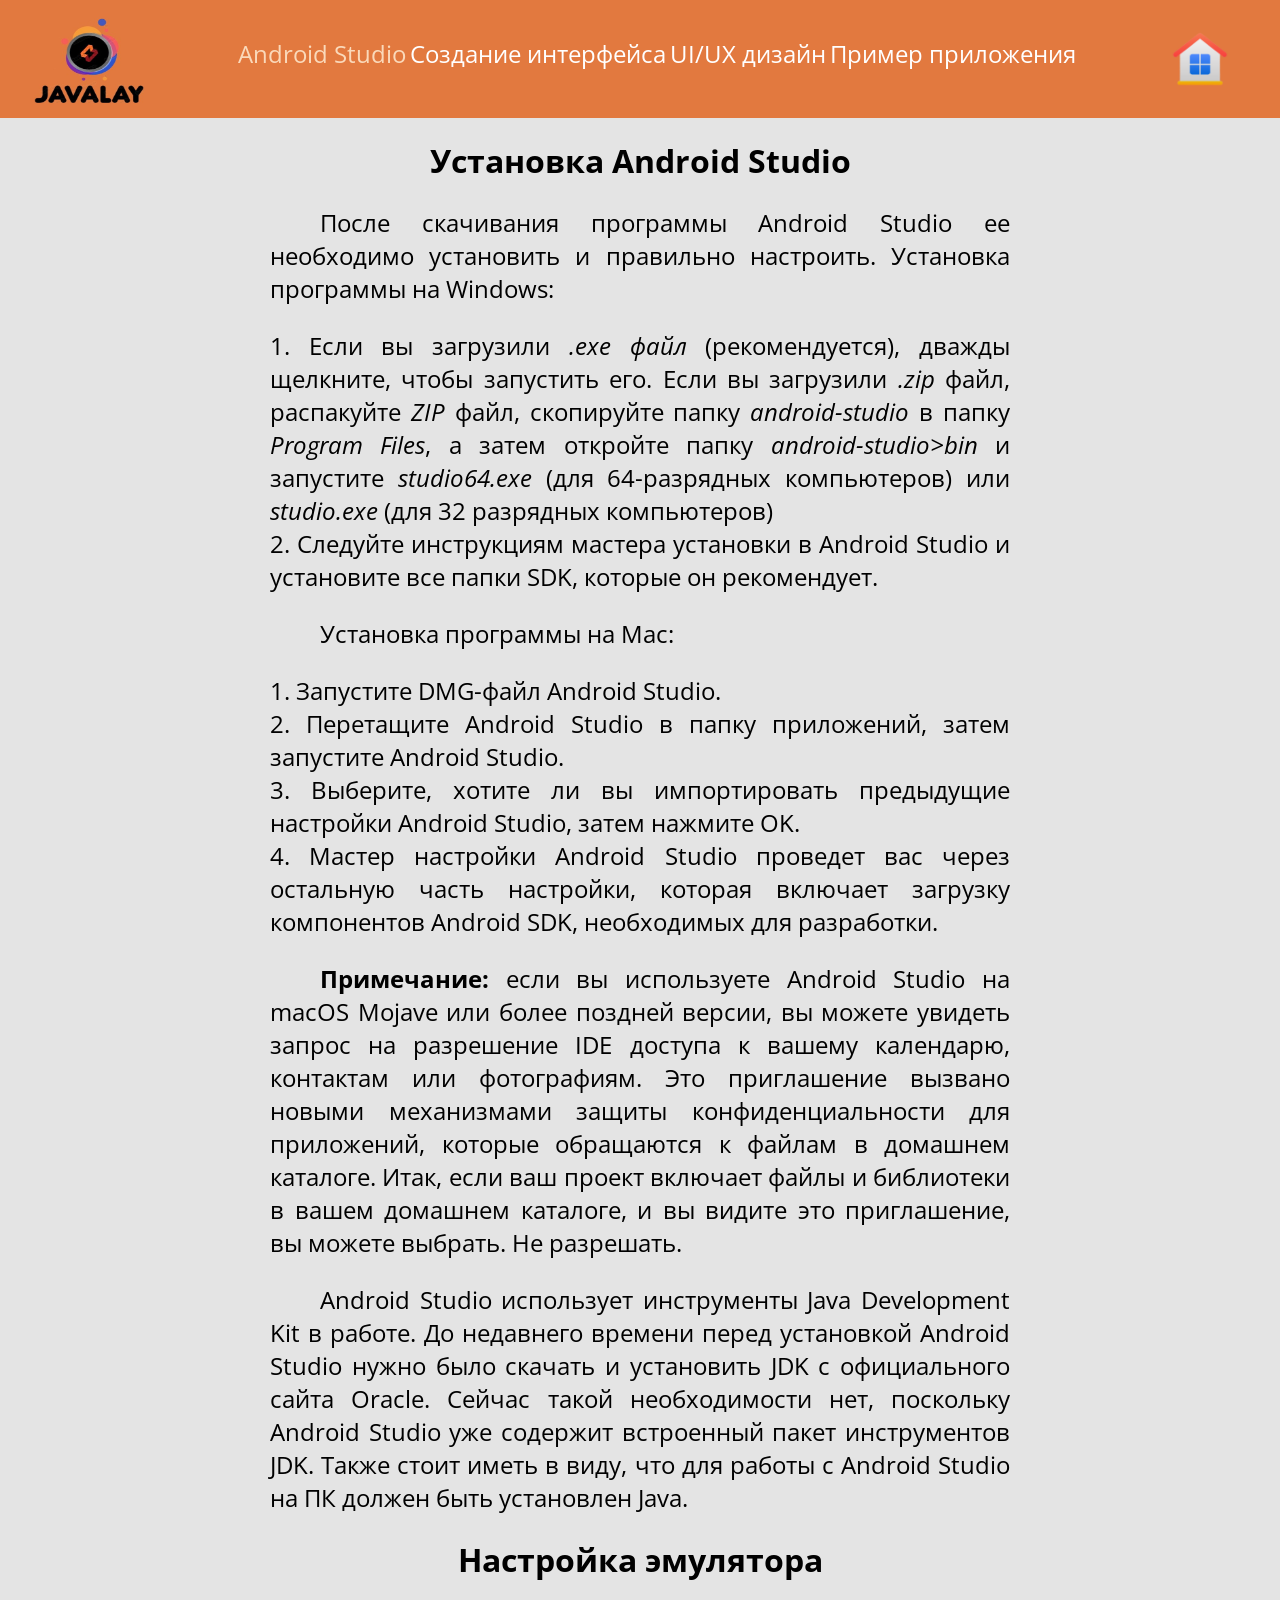
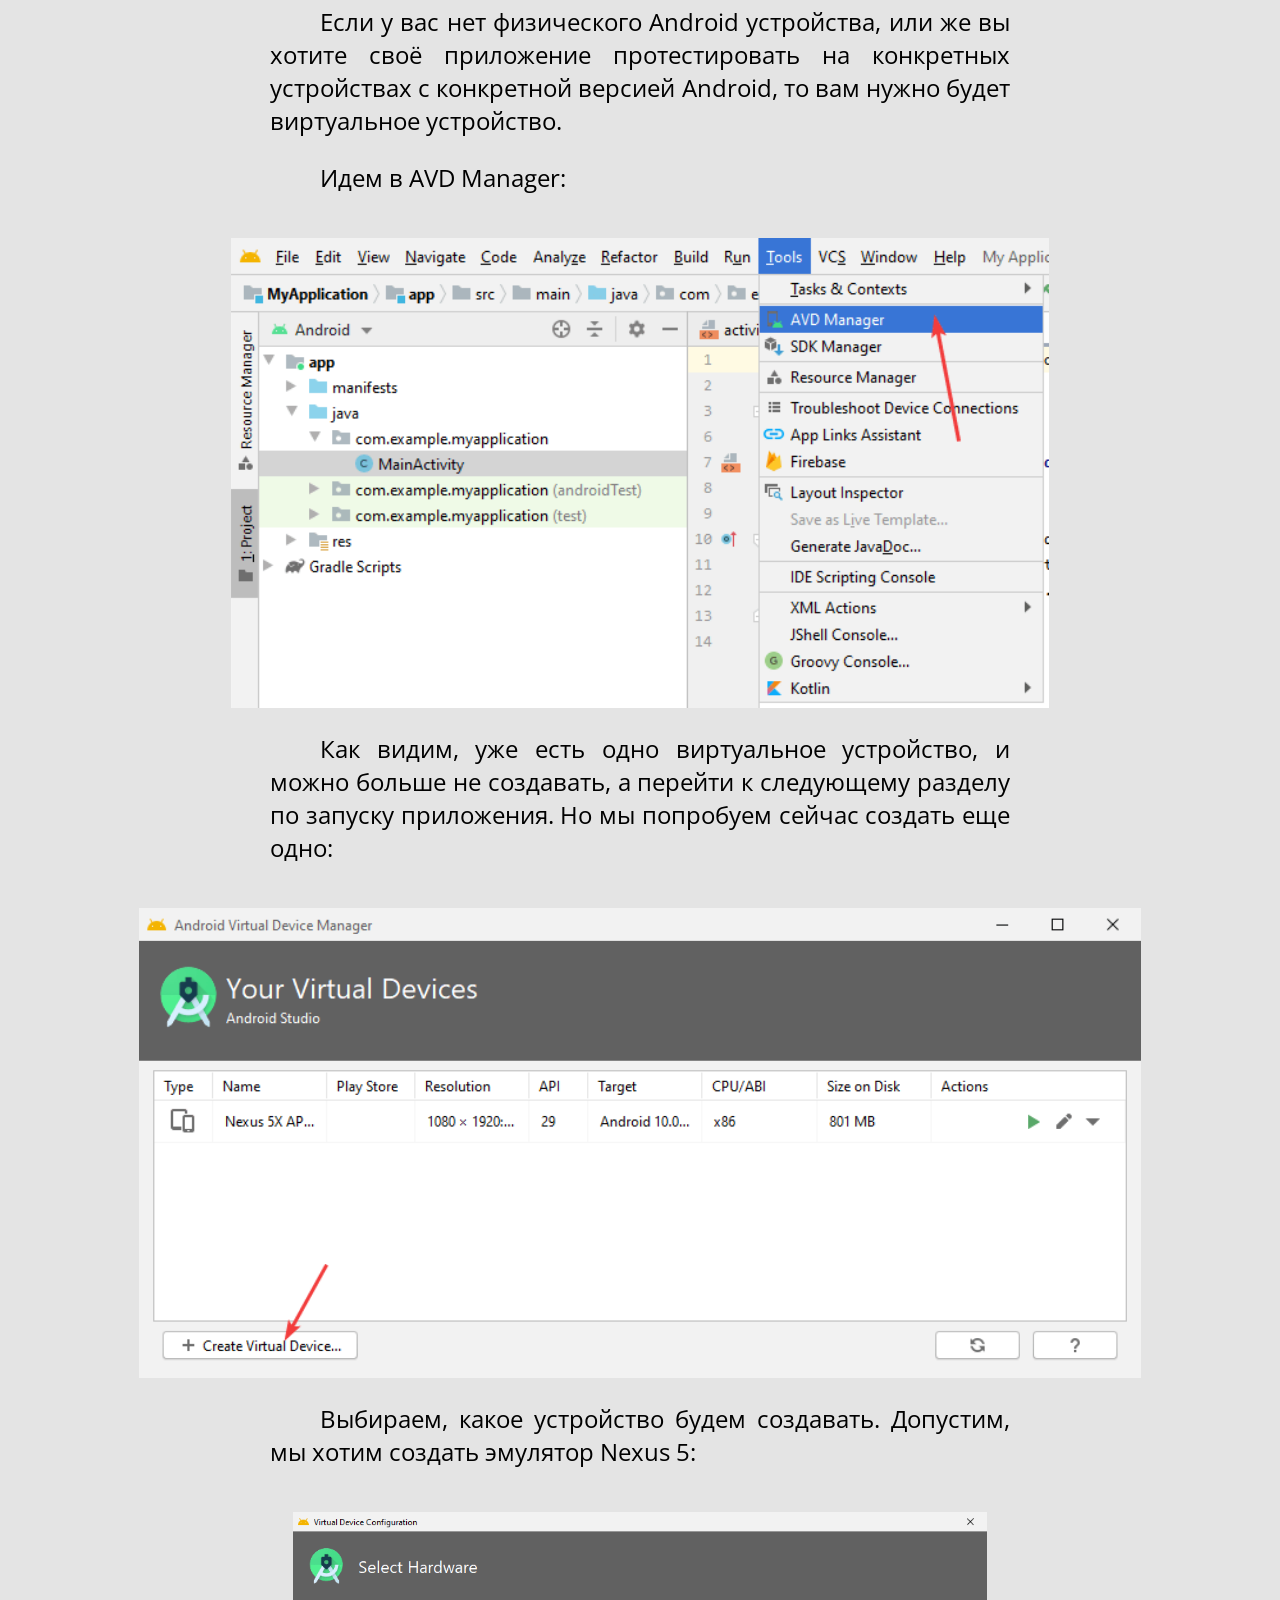
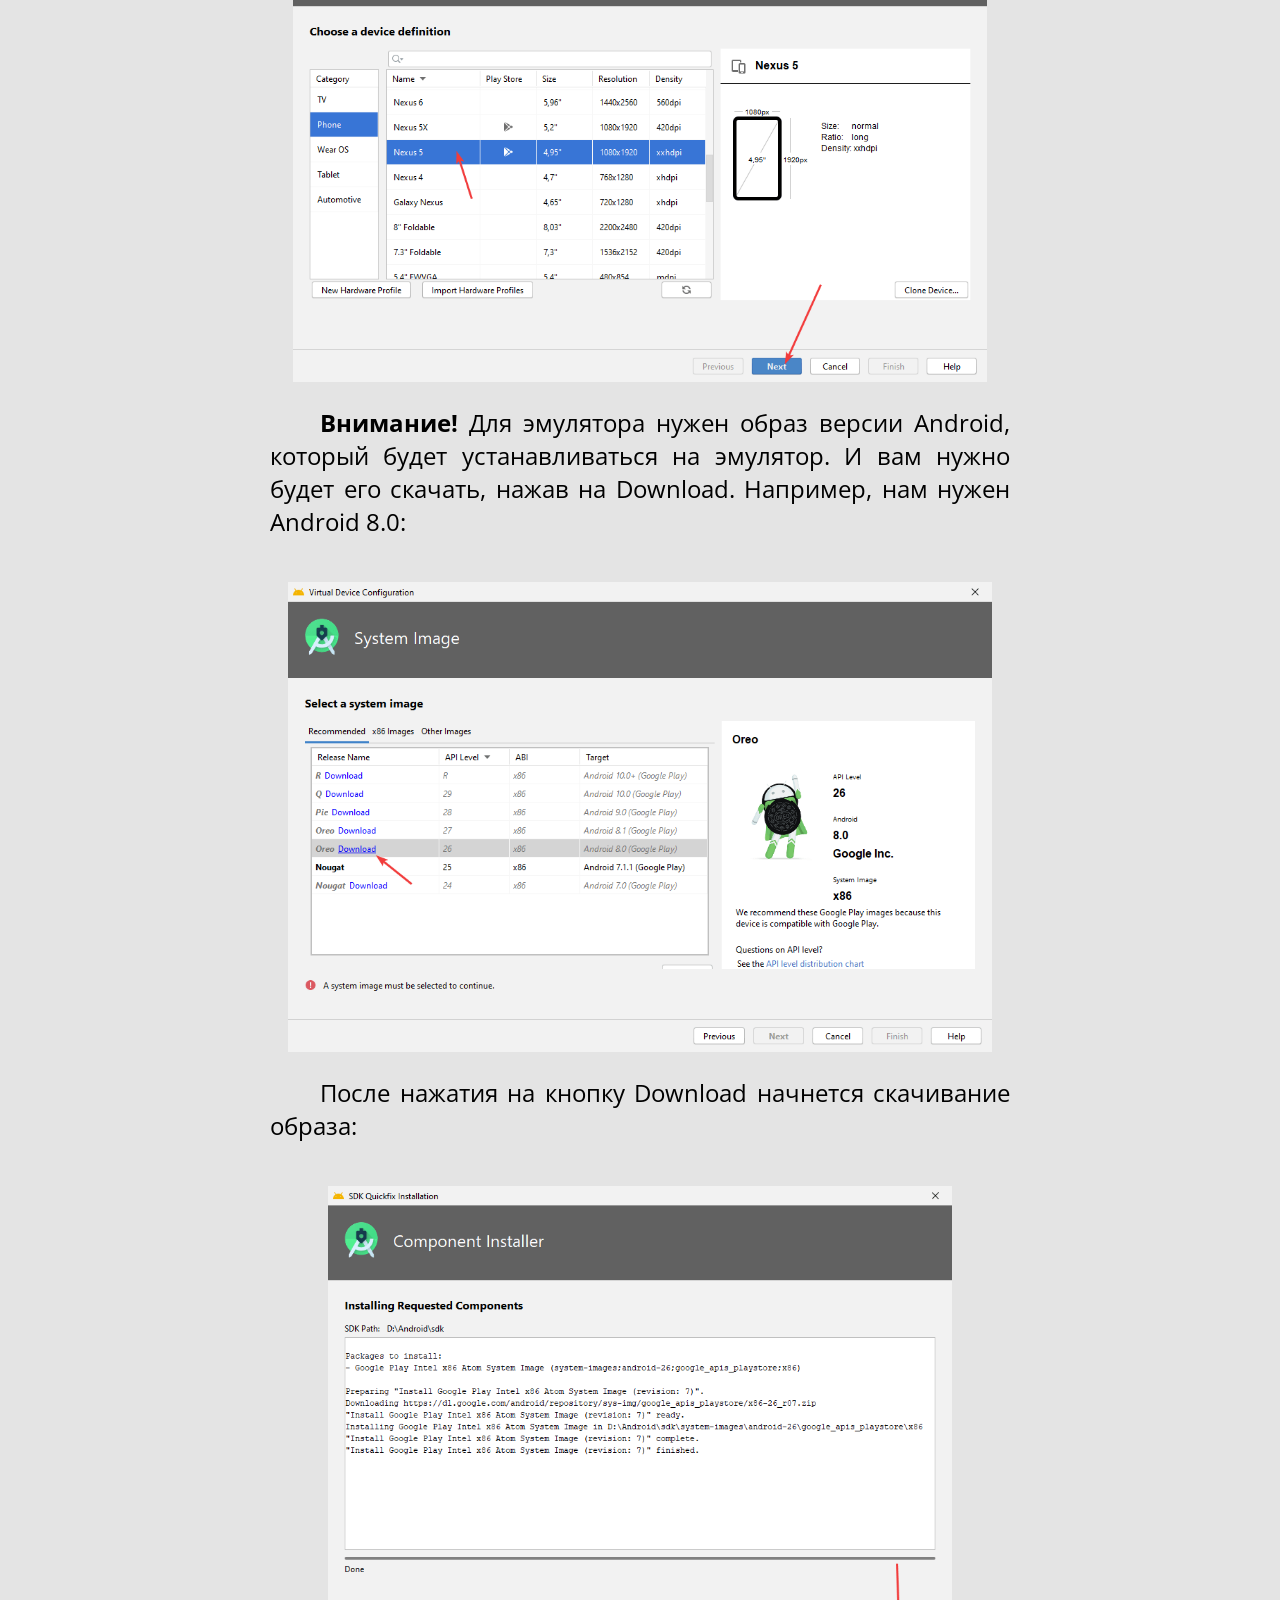
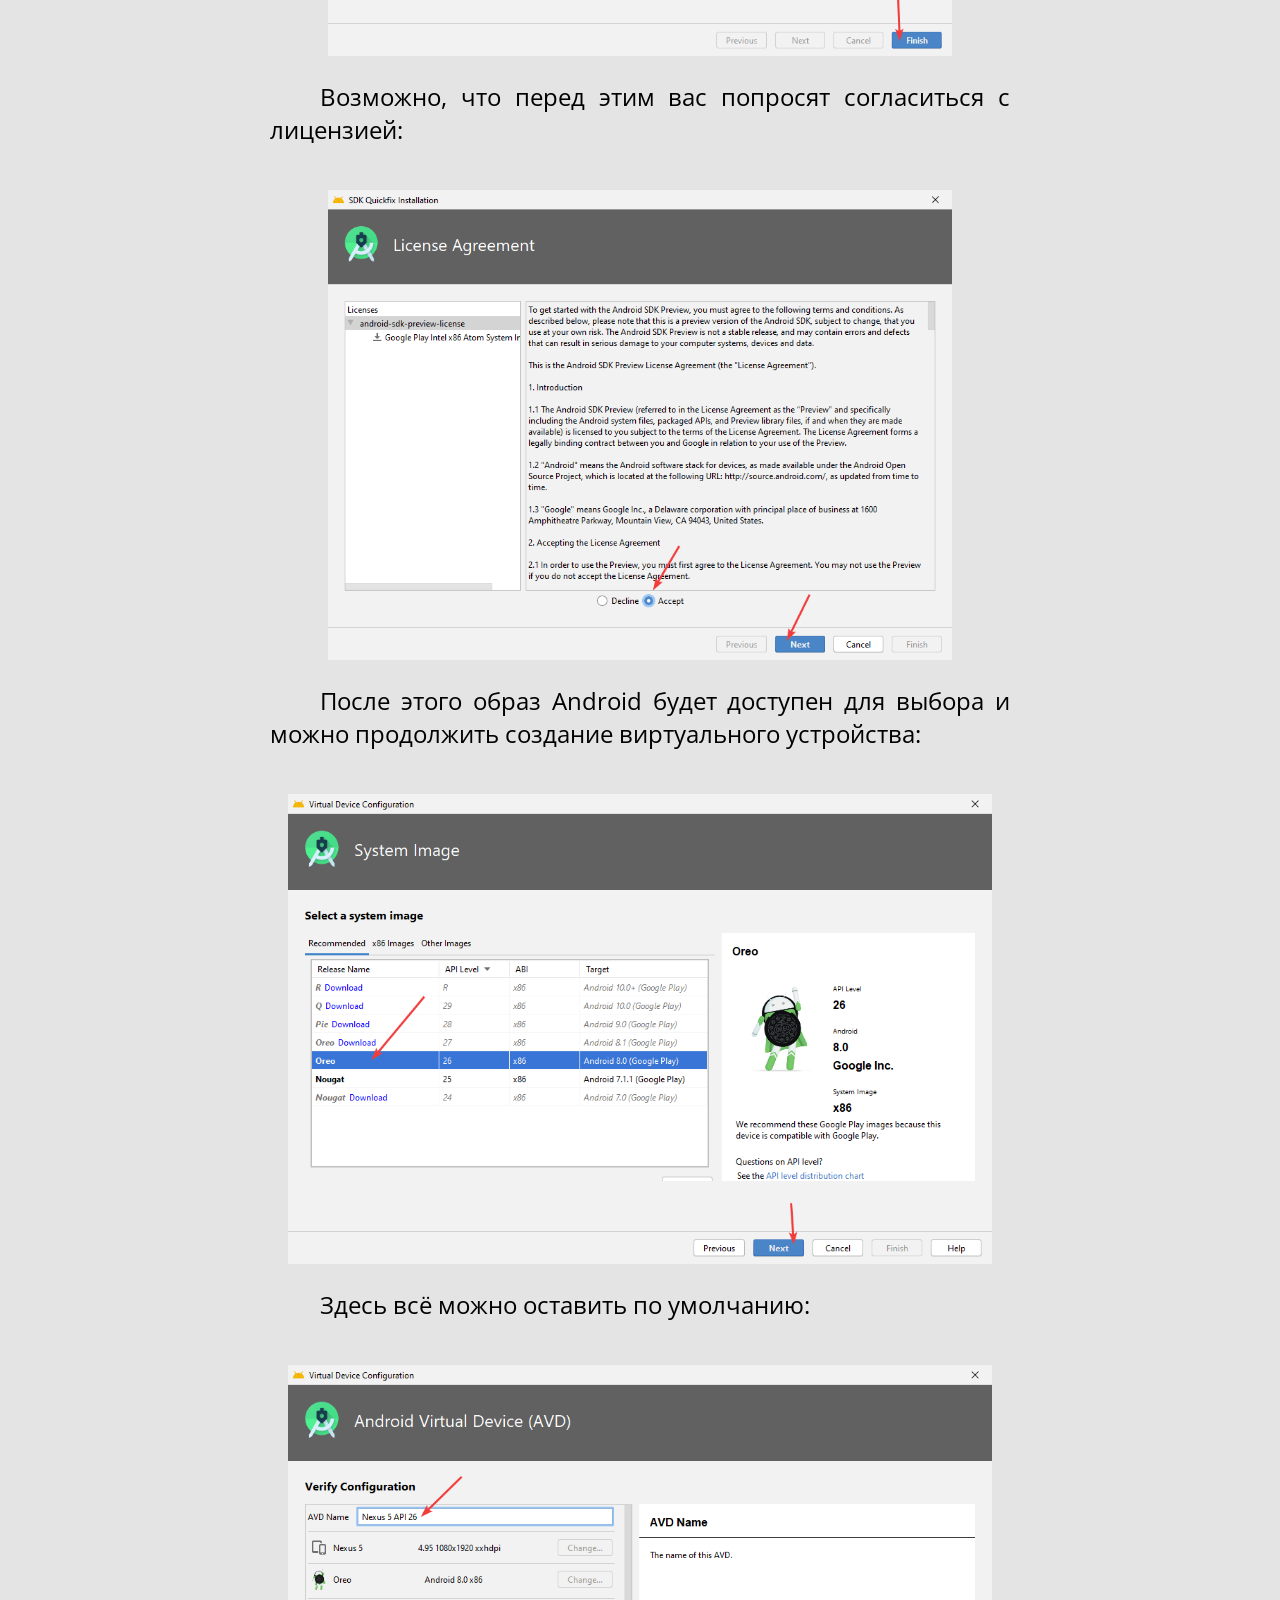
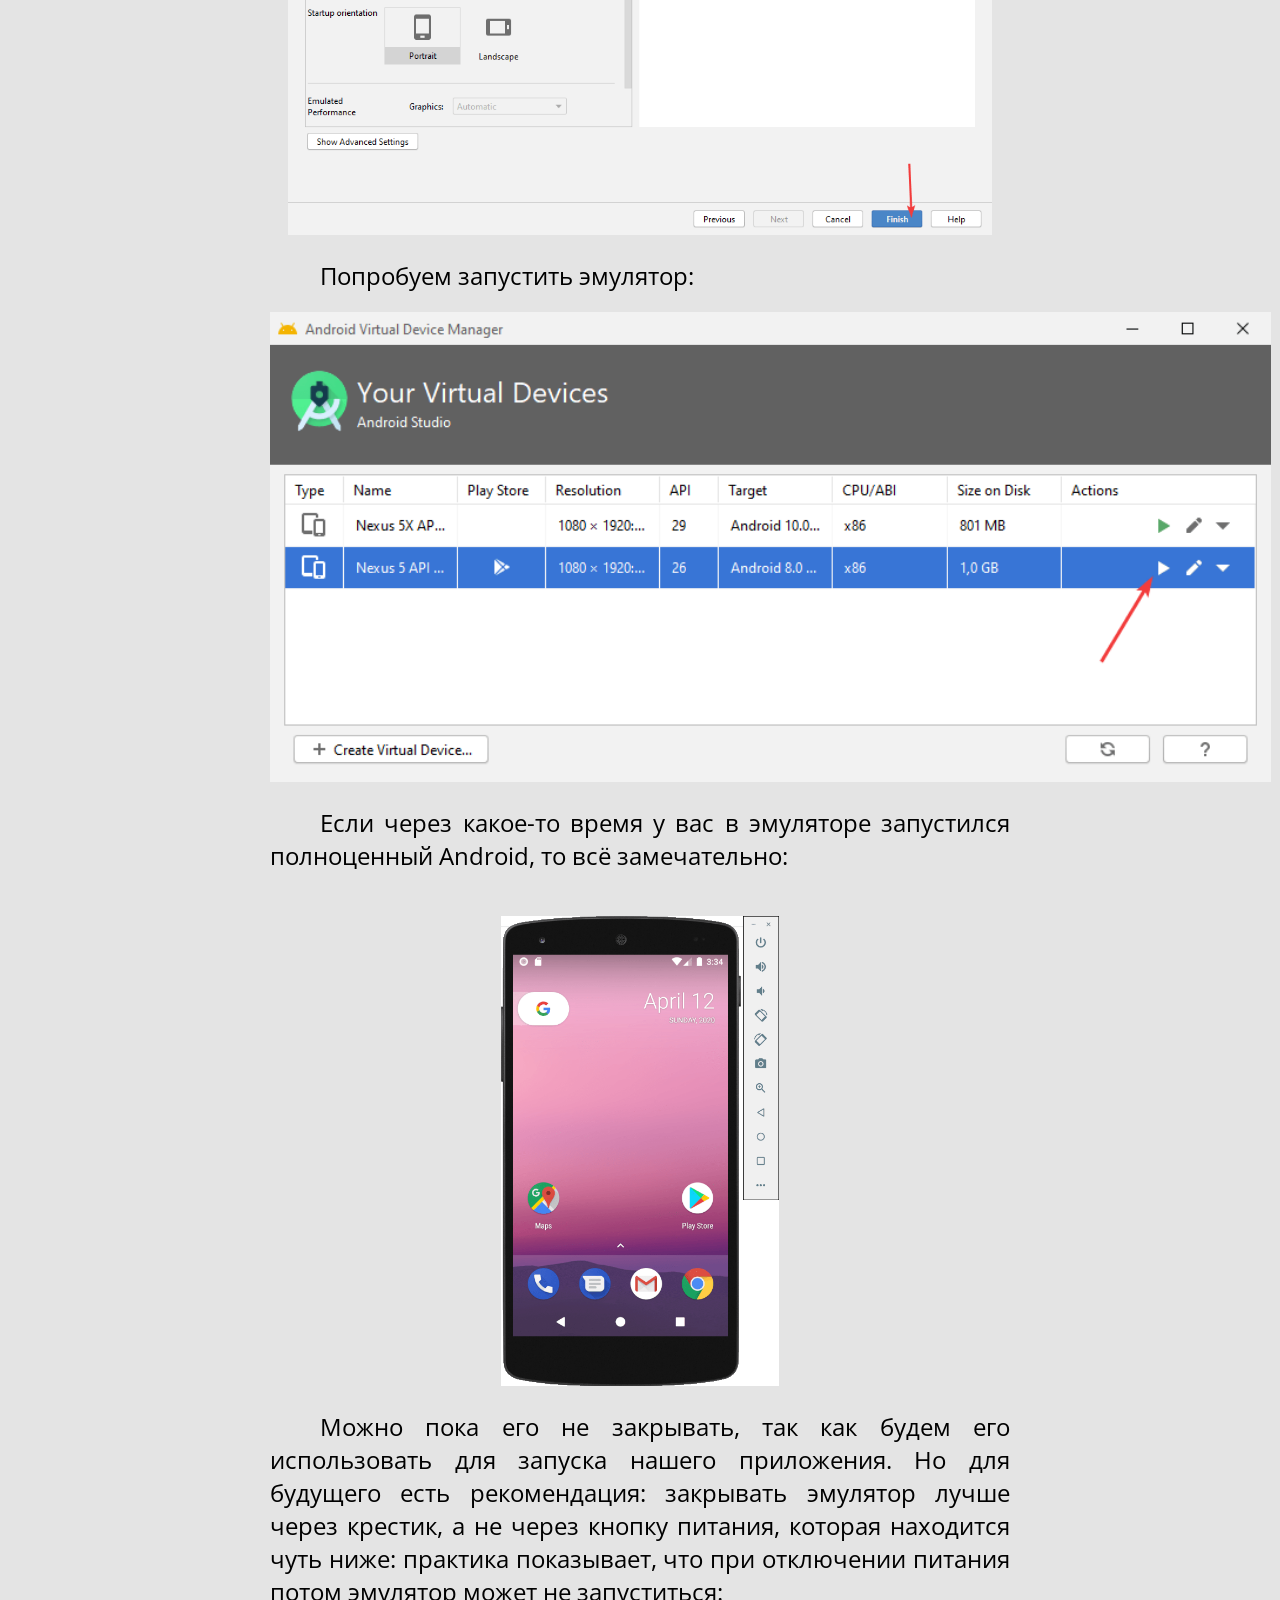
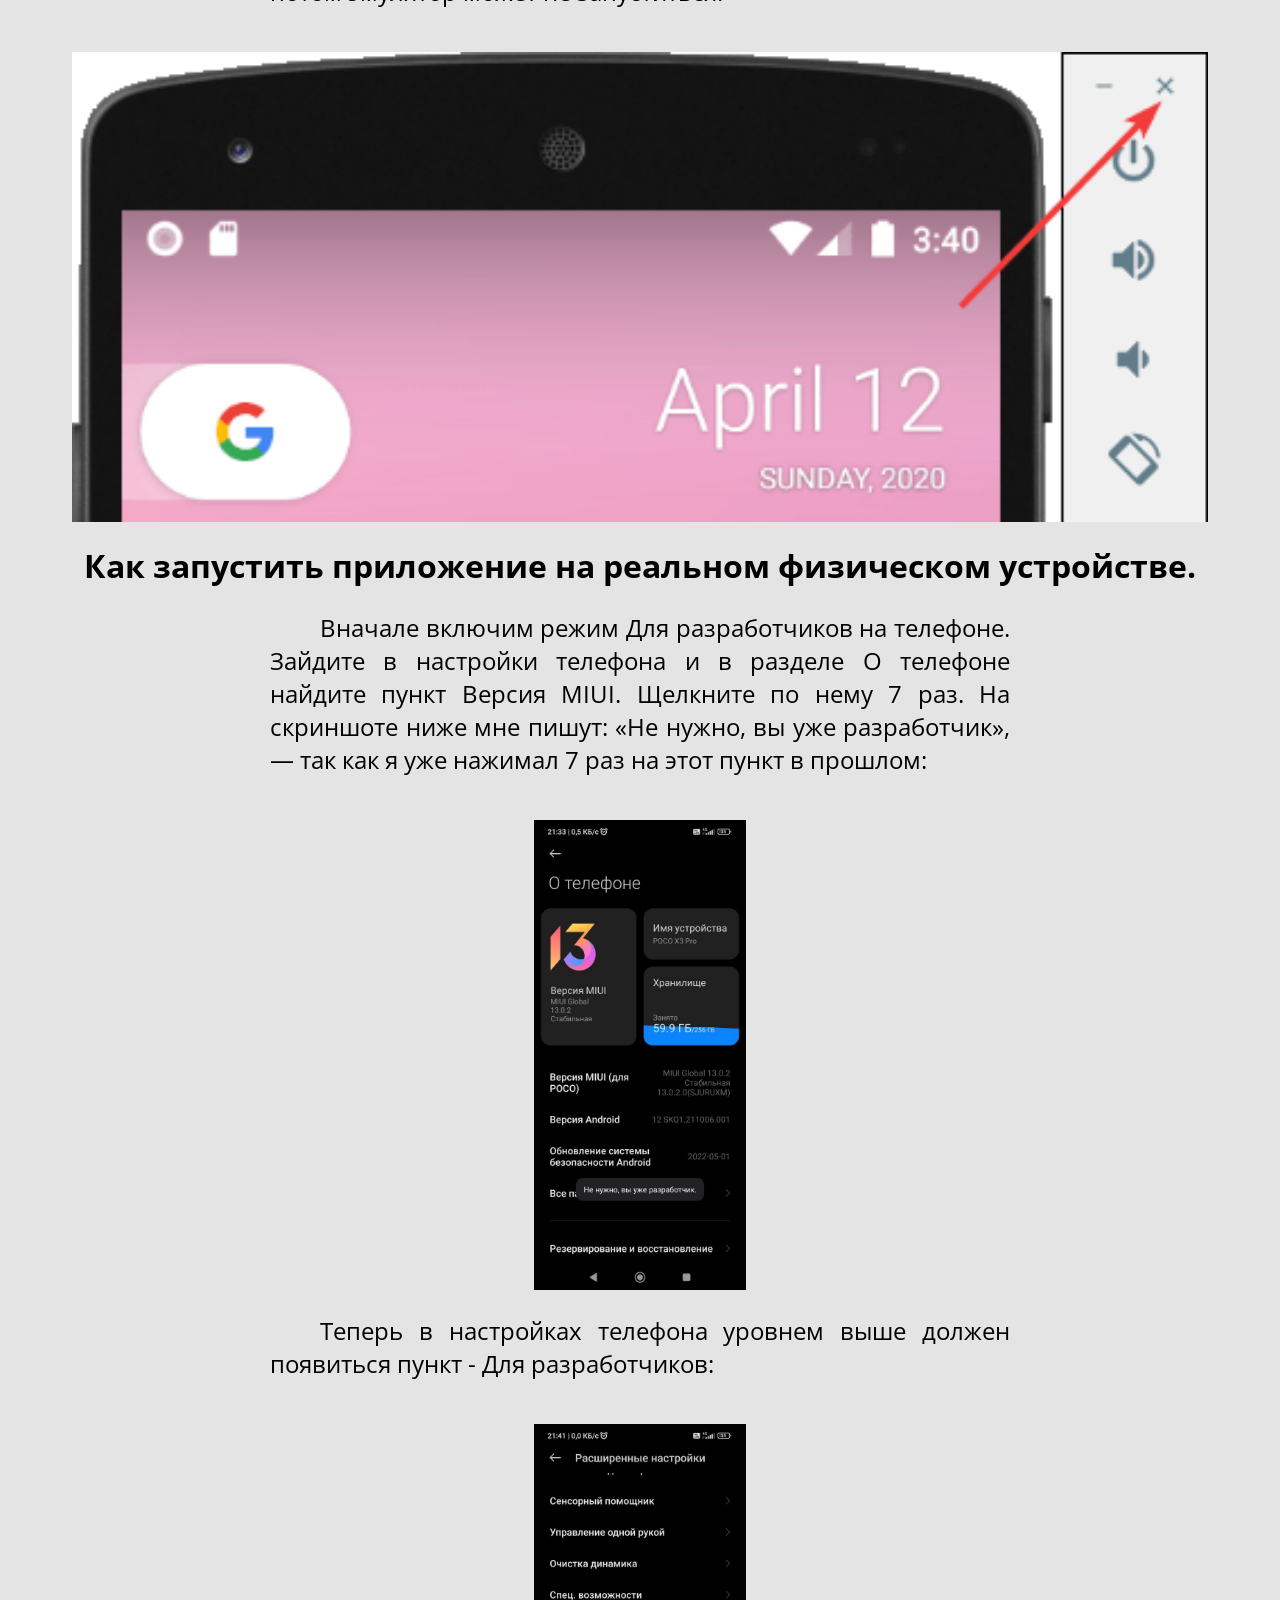
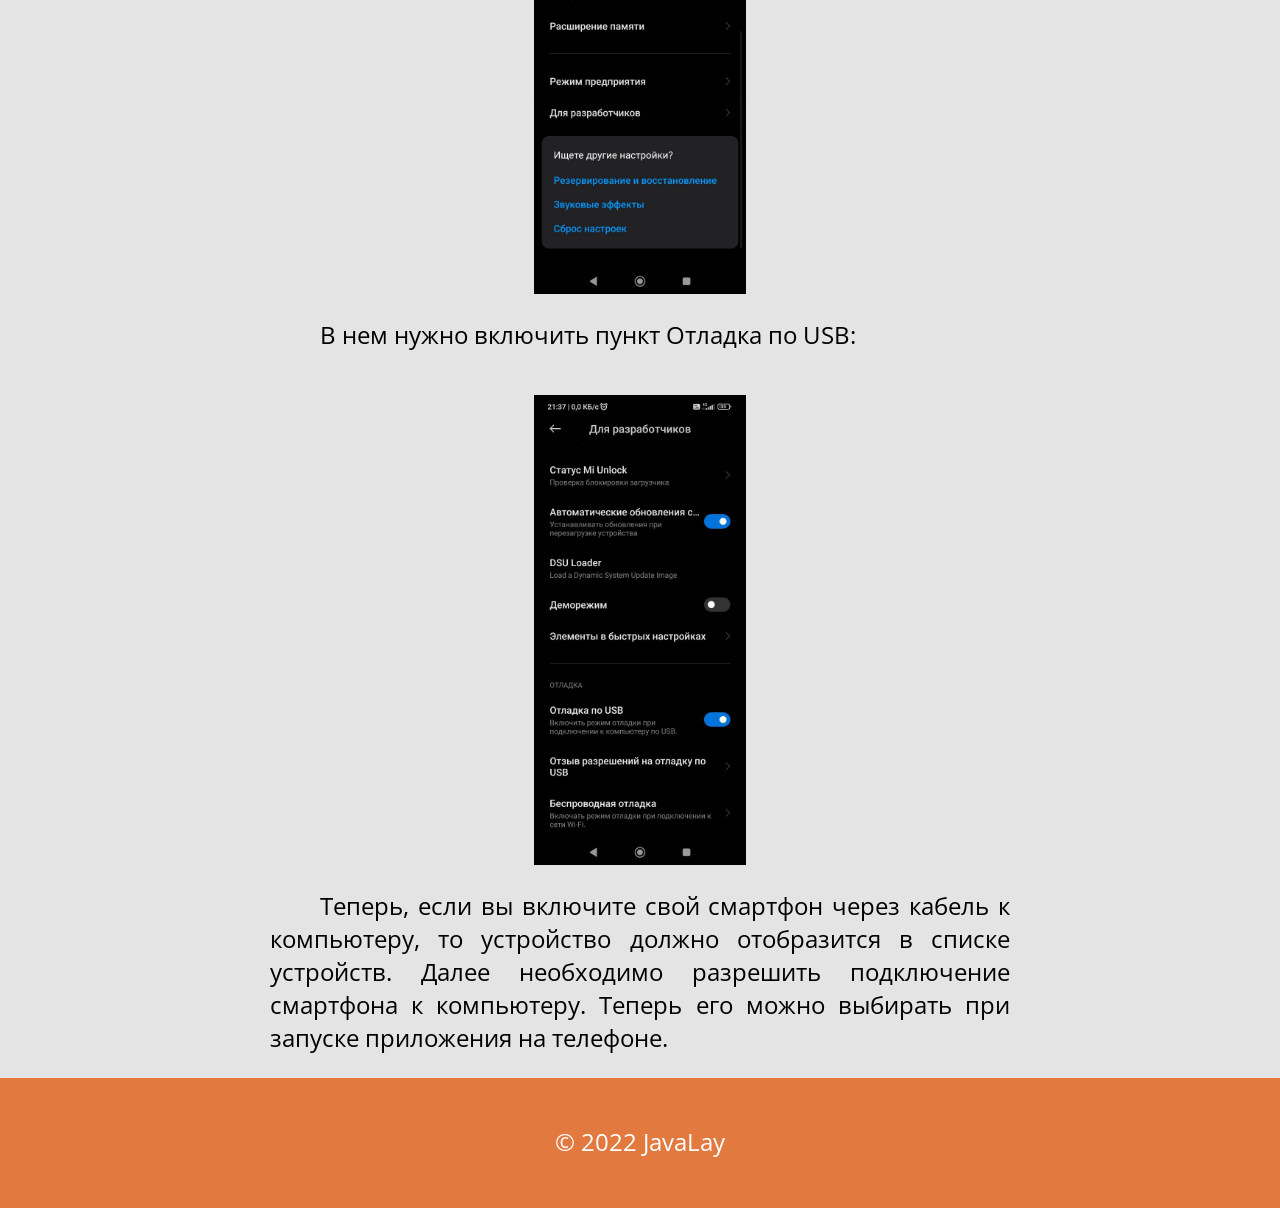
<file: settings.html>
<!DOCTYPE html>
<html lang="ru">
<head>
	<meta charset="utf-8">
	<link rel="preconnect" href="https://fonts.googleapis.com">
	<link rel="preconnect" href="https://fonts.gstatic.com" crossorigin>
	<link href="https://fonts.googleapis.com/css2?family=Open+Sans:ital,wght@0,400;0,700;1,400&family=Roboto:ital,wght@0,300;0,700;1,300&display=swap" rel="stylesheet">
	<style> @import url('https://fonts.googleapis.com/css2?family=Open+Sans:ital,wght@0,400;0,700;1,400&family=Roboto:ital,wght@0,300;0,700;1,300&display=swap'); </style>
	<meta name="viewport" content="width=device-width, initial-scale=1">
	<link rel="stylesheet" type="text/css" href="style.css">
	<title>JavaLay</title>
</head>
<body>
	<div class="wrapper">

		<header>
			<div class="logo_picter">
				<img class="picter" src="img/main/logo_java.jpg" alt="Logo">
			</div>
			
			<div class="pages">
				<nav><a href="#" style="color: #fad9ba">Android Studio</a></nav>
				<nav><a href="interface.html">Создание интерфейса</a></nav>
				<nav><a href="design.html">UI/UX дизайн</a></nav>
				<nav><a href="example_program.html">Пример приложения</a></nav>
			</div>
			
			<div class="icon">
				<a class="home" href="index.html"><img src="img/main/icon-home.png" alt="Главная"></a>
			</div>
		</header>

		
		<div class="header"><h1>Установка Android Studio</h1></div>
		<div class="text">
			<p>После скачивания программы Android Studio ее необходимо установить и правильно настроить. Установка программы на Windows:</p>
			<ol>
				<li>Если вы загрузили <i>.exe файл</i> (рекомендуется), дважды щелкните, чтобы запустить его. Если вы загрузили <i>.zip</i> файл, распакуйте <i>ZIP</i> файл, скопируйте папку <i>android-studio</i> в папку <i>Program Files</i>, а затем откройте папку <i>android-studio>bin</i> и запустите <i>studio64.exe</i> (для 64-разрядных компьютеров) или <i>studio.exe</i> (для 32 разрядных компьютеров)</li>
				<li>Следуйте инструкциям мастера установки в Android Studio и установите все папки SDK, которые он рекомендует.</li>
			</ol>
			<p>Установка программы на Mac:</p>
			<ol>
				<li>Запустите DMG-файл Android Studio.</li>
				<li>Перетащите Android Studio в папку приложений, затем запустите Android Studio.</li>
				<li>Выберите, хотите ли вы импортировать предыдущие настройки Android Studio, затем нажмите OK.</li>
				<li>Мастер настройки Android Studio проведет вас через остальную часть настройки, которая включает загрузку компонентов Android SDK, необходимых для разработки.</li>
			</ol>
			<p><b>Примечание:</b> если вы используете Android Studio на macOS Mojave или более поздней версии, вы можете увидеть запрос на разрешение IDE доступа к вашему календарю, контактам или фотографиям. Это приглашение вызвано новыми механизмами защиты конфиденциальности для приложений, которые обращаются к файлам в домашнем каталоге. Итак, если ваш проект включает файлы и библиотеки в вашем домашнем каталоге, и вы видите это приглашение, вы можете выбрать. Не разрешать.</p>
			
			<p>Android Studio использует инструменты Java Development Kit в работе. До недавнего времени перед установкой Android Studio нужно было скачать и установить JDK с официального сайта Oracle. Сейчас такой необходимости нет, поскольку Android Studio уже содержит встроенный пакет инструментов JDK. Также стоит иметь в виду, что для работы с Android Studio на ПК должен быть установлен Java.
			</p>
		</div>
		
		
		<div class="header"><h1>Настройка эмулятора</h1></div>
	<div class="text">	
		<p>Если у вас нет физического Android устройства, или же вы хотите своё приложение протестировать на конкретных устройствах с конкретной версией Android, то вам нужно будет виртуальное устройство.</p>
		<p>Идем в AVD Manager:</p>
			<img class="image_setting" src="img/settings/avd_manager.png" alt="AVD manager">
		<p>Как видим, уже есть одно виртуальное устройство, и можно больше не создавать, а перейти к следующему разделу по запуску приложения. Но мы попробуем сейчас создать еще одно:</p>
			<img class="image_setting" src="img/settings/create_device.png" alt="create device">
		<p>Выбираем, какое устройство будем создавать. Допустим, мы хотим создать эмулятор Nexus 5:</p>
			<img class="image_setting" src="img/settings/change_device.png" alt="change dvice">
		<p><b>Внимание!</b> Для эмулятора нужен образ версии Android, который будет устанавливаться на эмулятор. И вам нужно будет его скачать, нажав на Download. Например, нам нужен Android 8.0:</p>
			<img class="image_setting" src="img/settings/change_version.png" alt="change version">
		<p>После нажатия на кнопку Download начнется скачивание образа:</p>
			<img class="image_setting" src="img/settings/download_disk.png" alt="download disk">
		<p>Возможно, что перед этим вас попросят согласиться с лицензией:</p>
			<img class="image_setting" src="img/settings/license.png" alt="license">
		<p>После этого образ Android будет доступен для выбора и можно продолжить создание виртуального устройства:</p>
			<img class="image_setting" src="img/settings/create_virtual.png" alt="create_virtual">
		<p>Здесь всё можно оставить по умолчанию:</p>
			<img class="image_setting" src="img/settings/settings_emulator.png" alt="settings emulator">
		<p>Попробуем запустить эмулятор:
			<img class="image_setting" src="img/settings/start_emulator.png" alt="start emulator">
		<p>Если через какое-то время у вас в эмуляторе запустился полноценный Android, то всё замечательно:</p>
			<img class="image_setting" src="img/settings/emulator.png" alt="emulator">
		<p>Можно пока его не закрывать, так как будем его использовать для запуска нашего приложения. Но для будущего есть рекомендация: закрывать эмулятор лучше через крестик, а не через кнопку питания, которая находится чуть ниже: практика показывает, что при отключении питания потом эмулятор может не запуститься:</p>
			<img class="image_setting" src="img/settings/emulator_2.png" alt="emulator 2">
	</div>

	
	<div class="header"><h1>Как запустить приложение на реальном физическом устройстве.</h1></div>
	<div class="text">		
		<p>Вначале включим режим Для разработчиков на телефоне. Зайдите в настройки телефона и в разделе О телефоне найдите пункт Версия MIUI. Щелкните по нему 7 раз. На скриншоте ниже мне пишут: «Не нужно, вы уже разработчик», — так как я уже нажимал 7 раз на этот пункт в прошлом:</p>
			<img class="image_setting" src="img/settings/about_telephone.png" alt="about telephone">
		<p>Теперь в настройках телефона уровнем выше должен появиться пункт - Для разработчиков:</p>
			<img class="image_setting" src="img/settings/extend_settings.png" alt="extend settings">
		<p>В нем нужно включить пункт Отладка по USB:</p>
			<img class="image_setting" src="img/settings/for_developer.png" alt="for_developer">
		<p>Теперь, если вы включите свой смартфон через кабель к компьютеру, то устройство должно отобразится в списке устройств. Далее необходимо разрешить подключение смартфона к компьютеру. Теперь его можно выбирать при запуске приложения на телефоне.</p>
	</div>
	
	
	<footer>
		<div class="end">
			<p>© 2022 JavaLay</p>
		</div>
	</footer>
	
</body>
</html>
</file>
<file: style.css>
/* @media screen and (max-width: 640px) {
	aside {width:98%;}
	article {width:98%;}
	#container {font-size:120%;}
	#razdeli_opisanie {width:95%;}
	}
	
	@media screen and (max-width: 1024px) {
	 body {font-size:85%;}
	}
	
	@media screen and (min-width: 1280px) {
	 body {font-size: 100%;}
	}
	
@media only screen and (max-width: 1611) {
	.pages a {
		margin-right: 35px;
		font-size: 50%;
	}	
}

@media only screen and (max-width: 1280) {
	.arrow {
		margin-left: 9px;
		height: 14px;
		width: 10px;
	}

	.header {
		flex-direction: column;
		align-items: flex-start;
	}

	.button {
		width: 325px;
		height: 58px;
		left: 97px;
		top: 425px;
		font-size: 23px;
		padding-top: 10px;
		padding-bottom: 10px;
		padding-left: 31px;
		padding-right: 18px;
	}

	.container_one h1 {
		font-size: 30px;
	}

	.container_one p {
		font-size: 25px;
	}
} */

@media only screen and (max-width: 1680px) {
	.pages nav a {
		font-size: 30px;
	}
}

@media only screen and (max-width: 1470px) {
	.pages nav a {
		font-size: 27px;
	}
}

@media only screen and (max-width: 1375px) {
	.pages nav a {
		font-size: 24px;
	}
}

body {
	margin: auto;
	font-family: "Open Sans";
	scroll-behavior: smooth;
	/*Цвет - LightGray*/
	background: #e4e4e4;
}

header {
	display: flex;
	justify-content: space-between;
	position: sticky;
	top: 0;
	background: #e2793f;
	height: 100%;
}

header :before{
	content: '';
    display: inline-block;
    vertical-align: middle;  
    height: 100%;
}

header nav{
	display: inline-block;
}
.pages a {
	color: white;
	font-size: 35px;
	text-decoration: none;
	display: block;
}

/*.pages ul {
	list-style-type: none;
	margin-right: -85px;
	margin-top: 45px;
}*/

/*.pages ul li {
	display: inline;
}*/

.pages nav:nth-child(1),
.pages nav:nth-child(2),
.pages nav:nth-child(3)
{
	margin-right: auto;
}

/*Логотип*/
.picter {
	height: 85px;
	width: 110px;
	margin-left: 30px;
	margin-top: 18px;
	margin-bottom: 10px;
}

/*Иконка-дом*/
.home img {
	height: 60px;
	width: 60px;
	margin: auto;
}

a.home img {
	/*margin-top: 33px;*/
	margin-right: 50px;
	vertical-align: middle;
}

/*Изображение*/
.android {
	height: auto;
	width: 57.4%;
	/*margin-bottom: -4px;
	padding-left: 70px;*/
	/*padding-right: -80px;*/
}

.button {
	width: 330px;
	height: 63px;
	left: 102px;
	top: 430px;

	background-color: #E27A3F;
	border: 5px solid #FFFFFF;
	border-radius: 50px;

	font-size: 28px;
	color: white;
	text-decoration: none;
	padding-top: 15px;
	padding-bottom: 15px;
	padding-left: 36px;
	padding-right: 23px;
}

.arrow {
	margin-left: 15px;
	height: 18px;
	width: 14px;
}


.start p, h1 {
	color: white;
}

.start {
	display: flex;
	justify-content: space-between;
	background: #1E1E1E;;
	width: 100%;
	height: 400px;
}
/*
.container_one h1, p {
	color: white;
}*/

.container_one h1 {
	font-size: 40px;
}

.container_one p {
	font-size: 30px;
	margin-top: -25px;
	margin-bottom: 35px;
}
/*
.container_one {
	margin-left: 70px;
}*/

.container_two img {
	margin-right: 40px;
	width: 711px;
	height: 400px;
}

.stud {
	margin-left: 100px;
}

.official {
	margin-left: 100px;
	margin-right: 70px;
}

.button_official {
	margin-left: 100px;
	margin-top: 40px;
}

.description p {
	display: flex;
	justify-content: center;
	text-align: left;
	font-size: 27px;
}

table  {
	display: flex;
	justify-content: center;
	font-size: 20px;
	border: black;
}

.table tr, th {
	background-color: white;
}

.content a {
	text-decoration: none !important;
}

.content a:hover {
	text-decoration: none;
	color: blue;
	cursor: pointer;
}


.text p {
	text-align: justify;
	font-size: 24px;
	padding-left: 270px;
	padding-right: 270px;
	text-indent: 50px;
}

.text ol {
	text-align: justify;
	font-size: 24px;
	list-style-position: inside;
	padding-left: 270px;
	padding-right: 270px;
	text-indent: 0;
}

.marked {
	text-align: justify;
	font-size: 24px;
	list-style-position: inside;
	padding-left: 270px;
	padding-right: 270px;
	text-indent: 0;
}

.header h1 {
	color: black;
	text-align: center;
	font-weight: bold;
}

.image_setting{
	display: block;
	margin: auto;
	width: auto;
	height: 470px;
	padding-top: 20px;
}

.end {
	text-align: center;
	background: #e2793f;
	height: 130px;
	width: 100%;
	font-size: 24px;
	color: white;
}


.end p {
	padding-top: 47px;
}
</file>
